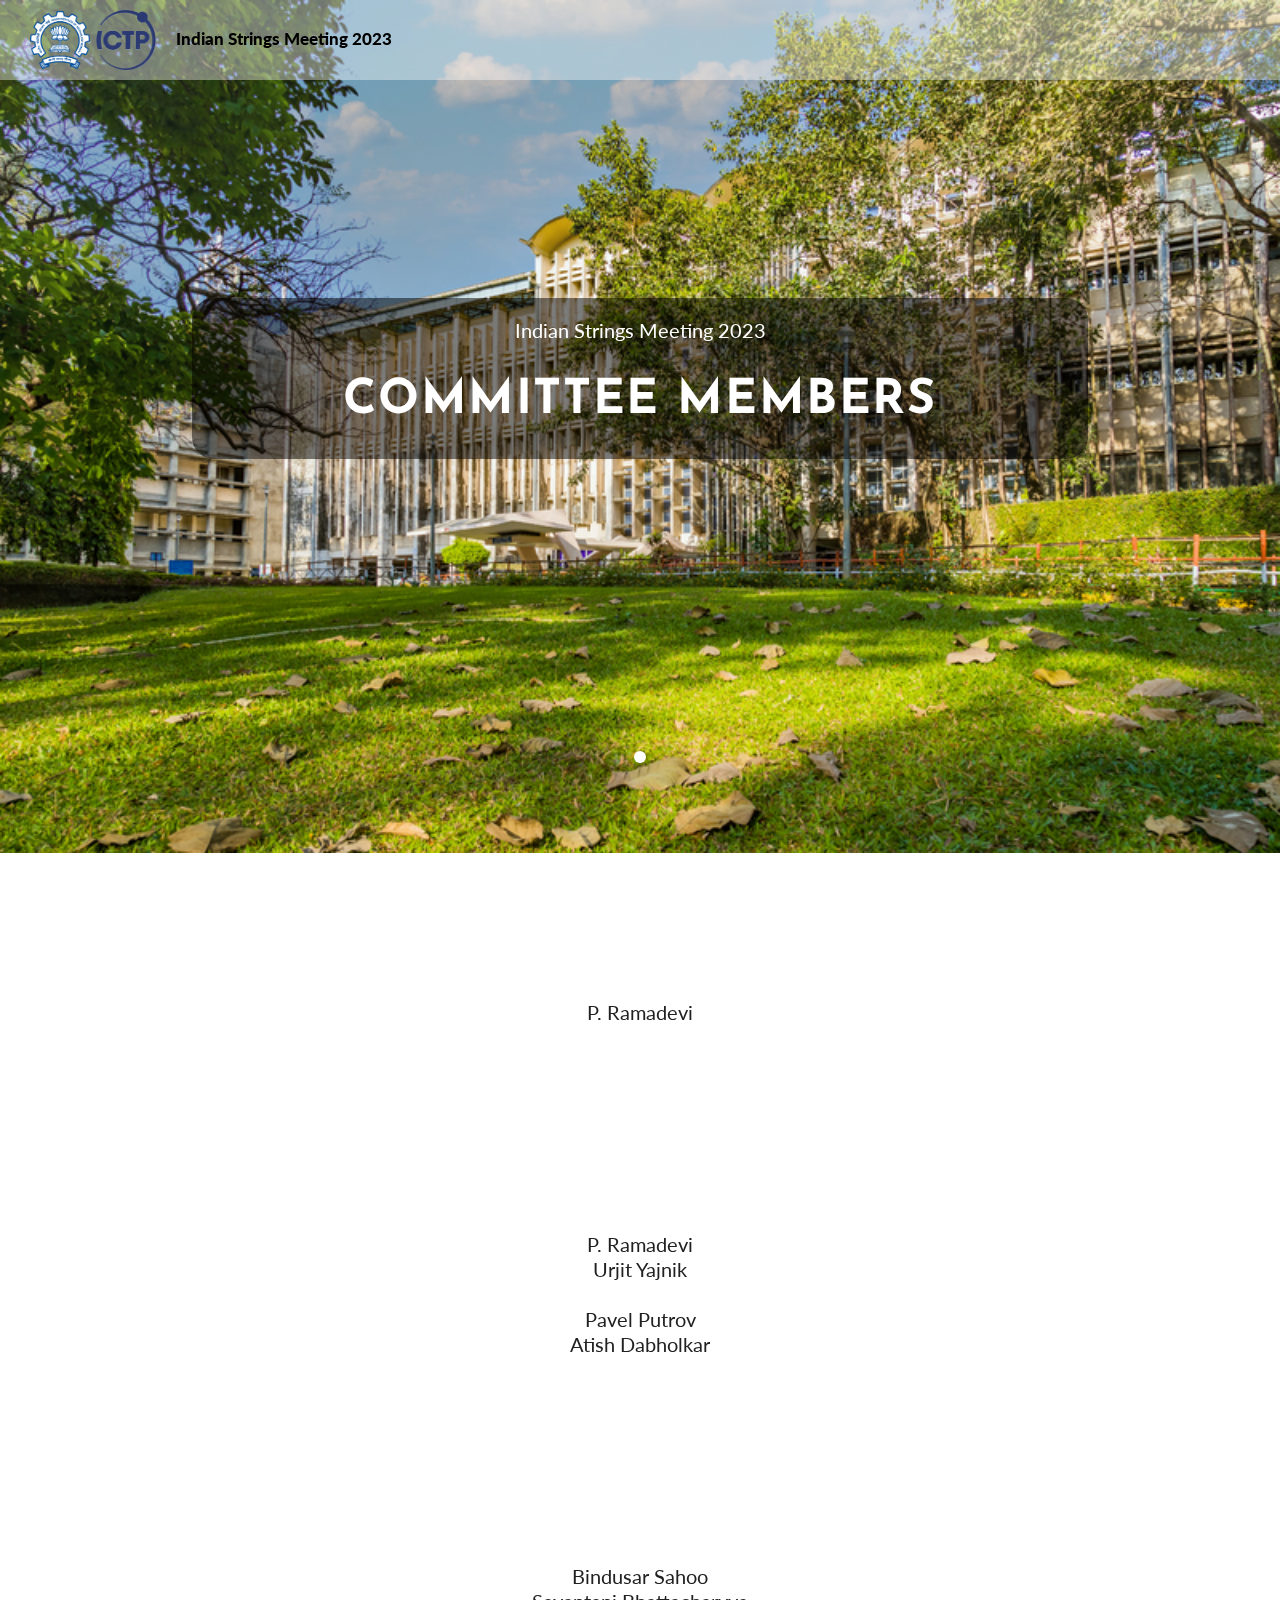
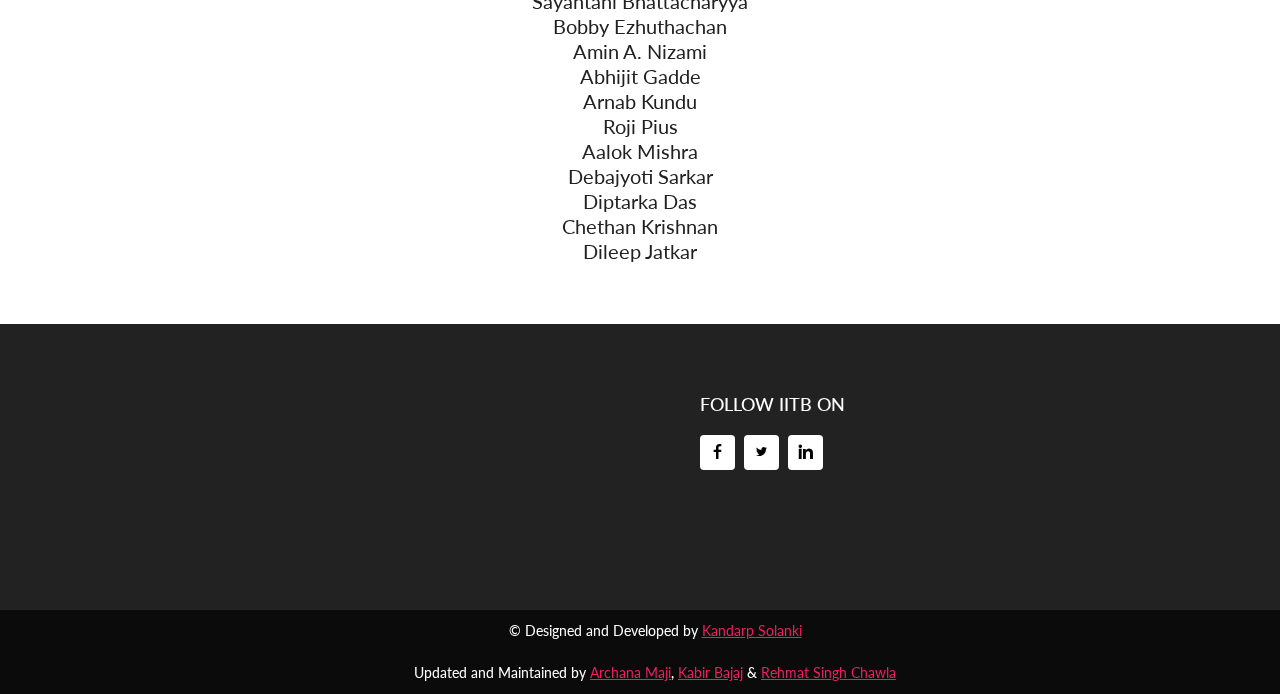
<file: committee.html>
<!DOCTYPE html>
<html lang="en">
  <head>
    <!-- Required meta tags -->
    <meta charset="utf-8">
    <meta name="viewport" content="width=device-width, initial-scale=1, shrink-to-fit=no">

    <title>Committee Members - ISM 2023</title>


    <link rel="shortcut icon" href="./assets/iitblogo.ico" type="image/x-icon">

    <!-- Bootstrap CSS -->
    <link rel="stylesheet" type="text/css" href="assets/css/bootstrap.min.css" >
    <!-- Icon -->
    <link rel="stylesheet" type="text/css" href="assets/fonts/line-icons.css">
    <!-- Slicknav -->
    <link rel="stylesheet" type="text/css" href="assets/css/slicknav.css">
    <!-- Nivo Lightbox -->
    <link rel="stylesheet" type="text/css" href="assets/css/nivo-lightbox.css" >
    <!-- Animate -->
    <link rel="stylesheet" type="text/css" href="assets/css/animate.css">
    <!-- Main Style -->
    <link rel="stylesheet" type="text/css" href="assets/css/main.css">
    <!-- Responsive Style -->
    <link rel="stylesheet" type="text/css" href="assets/css/responsive.css">

  </head>
  <body>

    <!-- Header Area wrapper Starts -->
    <header id="header-wrap">
      <!-- Navbar Start -->
      <nav class="navbar navbar-expand-lg fixed-top scrolling-navbar">
        <div class="container">
          <!-- Brand and toggle get grouped for better mobile display -->
          <div class="navbar-header">
            <button class="navbar-toggler" type="button" data-toggle="collapse" data-target="#main-navbar" aria-controls="main-navbar" aria-expanded="false" aria-label="Toggle navigation">
              <span class="navbar-toggler-icon"></span>
              <span class="icon-menu"></span>
              <span class="icon-menu"></span>
              <span class="icon-menu"></span>
            </button>
            <a href="index.html" class="navbar-brand"><img src="assets/img/iitblogo.png" style="width: 60px; margin: 10px -10px;" alt=""></a><a href="index.html" class="navbar-brand"><img src="assets/img/ictp.png" style="width: 60px; margin: 10px 0px;" alt=""></a> <span style="color:black; font-weight: 1000; font-size: 17px;">Indian Strings Meeting 2023</span>
          </div>
          <!-- <div class="collapse navbar-collapse" id="main-navbar">
            <ul class="navbar-nav mr-auto w-100 justify-content-end">
              <li class="nav-item active">
                <a class="nav-link" href="#header-wrap">
                  Home
                </a>
              </li>
              <li class="nav-item">
                <a class="nav-link" href="#about">
                  Talks
                </a>
              </li>
              <li class="nav-item">
                <a class="nav-link" href="#schedules">
                  Organising Committee
                </a>
              </li>
              <li class="nav-item">
                <a class="nav-link" href="#team">
                  Participants
                </a>
              </li>
              <li class="nav-item">
                <a class="nav-link" href="gallery.html">
                  Schedule
                </a>
              </li>
              <li class="nav-item">
                <a class="nav-link" href="#faq">
                  Registration
                </a>
              </li>
              <li class="nav-item">
                <a class="nav-link" href="#sponsors">
                  How to Reach?
                </a>
              </li>
            </ul>
          </div>
        </div> -->

        <!-- Mobile Menu Start -->
        <ul class="mobile-menu">
          <li>
            <a class="page-scrool" href="#header-wrap">Home</a>
          </li>
          <li>
            <a class="page-scrool" href="#about">About</a>
          </li>
          <li>
             <a class="page-scroll" href="#schedules">Schedules</a>
          </li>
          <li>
            <a class="page-scroll" href="#team">Speakers</a>
          </li>
          <li>
            <a class="page-scroll" href="gallery.html">Gallery</a>
          </li>
          <li>
            <a class="page-scroll" href="#faq">Faq</a>
          </li>
          <li>
            <a class="page-scroll" href="#sponsors">Sponsors</a>
          </li>
          <li>
            <a class="page-scroll" href="#pricing">pricing</a>
          </li>
          <li>
            <a class="page-scroll" href="#google-map-area">Contact</a>
          </li>
        </ul>
        <!-- Mobile Menu End -->

      </nav>
      <!-- Navbar End -->

      <!-- Main Carousel Section Start -->
      <div id="main-slide" class="carousel slide" data-ride="carousel">
        <ol class="carousel-indicators">
          <li data-target="#main-slide" data-slide-to="0" class="active"></li>
          <!-- <li data-target="#main-slide" data-slide-to="1"></li> -->
          <!-- <li data-target="#main-slide" data-slide-to="2"></li> -->
        </ol>
        <div class="carousel-inner">
          <div class="carousel-item active">
            <img class="d-block w-100" src="assets/img/background/bg-main.jpeg" alt="First slide">
            <div class="carousel-caption d-md-block" style="background: rgba(0,0,0,0.5);
            height: fit-content;
            border-radius: 22px;">
              <p class="fadeInUp wow" data-wow-delay=".6s">Indian Strings Meeting 2023
                </p>
              <h1 class="wow fadeInDown heading" data-wow-delay=".4s">
                Committee Members
                </h1>
                
              <!-- <a href="#" class="fadeInLeft wow btn btn-common btn-lg" data-wow-delay=".6s">Register</a>
              <a href="#" class="fadeInRight wow btn btn-border btn-lg" data-wow-delay=".6s">Explore More</a> -->
            </div>
          </div>
          <!-- <div class="carousel-item">
            <img class="d-block w-100" src="assets/img/slider/slide2.jpg" alt="Second slide">
            <div class="carousel-caption d-md-block">
              <p class="fadeInUp wow" data-wow-delay=".6s">Indian Strings Meeting 2023</p>
              <h1 class="wow bounceIn heading" data-wow-delay=".7s">XX Speakers from across the country</h1>
              <a href="#" class="fadeInUp wow btn btn-common btn-lg" data-wow-delay=".8s" style="color: black;">Explore</a>            </div>
          </div> -->
          <!-- <div class="carousel-item">
            <img class="d-block w-100" src="assets/img/slider/slide3.jpeg" alt="Third slide">
            <div class="carousel-caption d-md-block">
              <p class="fadeInUp wow" data-wow-delay=".6s" style="color: black;">Biennial International Conference of String theorists</p>
              <h1 class="wow fadeInUp heading" data-wow-delay=".6s" style="color: black;">Book Your Seat Now!</h1>
              <a href="#" class="fadeInUp wow btn btn-common btn-lg" data-wow-delay=".8s" style="color: black;">Explore</a>
            </div>
          </div> -->
        </div>
        <!-- <a class="carousel-control-prev" href="#main-slide" role="button" data-slide="prev">
          <span class="carousel-control" aria-hidden="true"><i class="lni-chevron-left"></i></span>
          <span class="sr-only">Previous</span>
        </a>
        <a class="carousel-control-next" href="#main-slide" role="button" data-slide="next">
          <span class="carousel-control" aria-hidden="true"><i class="lni-chevron-right"></i></span>
          <span class="sr-only">Next</span>
        </a> -->
      </div>
      <!-- Main Carousel Section End -->

    </header>
    <!-- Header Area wrapper End -->
    

    <section id="about" class="section-padding">
      <div class="container">
        <div class="row">
          <div class="col-12">
            <div class="section-title-header text-center">
              <h1 class="section-title wow fadeInUp" data-wow-delay="0.2s">Conveners</h1>
              <!-- <p class="wow fadeInDown" data-wow-delay="0.2s">Biennial International Conference of String theorists</p> -->
            </div>
          </div>
        </div>
      </div>
      <ul style="text-align: center; font-size: 20px;">
        <li>P. Ramadevi</li>
      </ul>
      </section>



    <!-- About Section Start -->


      <section id="about" class="section-padding">
        <div class="container">
          <div class="row">
            <div class="col-12">
              <div class="section-title-header text-center">
                <h1 class="section-title wow fadeInUp" data-wow-delay="0.2s">Local Organising Committee - Members</h1>
                <!-- <p class="wow fadeInDown" data-wow-delay="0.2s">Biennial International Conference of String theorists</p> -->
              </div>
            </div>
          </div>
        </div>
        <ul style="text-align: center; font-size: 20px;">
          <li>
            P. Ramadevi</li>
          <li>Urjit Yajnik</li>
          <li></li><br>
          <li>Pavel Putrov</li>
          <li>Atish Dabholkar</li>
        </ul>
        </section>

    

    <section id="about" class="section-padding">
      <div class="container">
        <div class="row">
          <div class="col-12">
            <div class="section-title-header text-center">
              <h1 class="section-title wow fadeInUp" data-wow-delay="0.2s">National Organising Committee - Members</h1>
              <!-- <p class="wow fadeInDown" data-wow-delay="0.2s">Biennial International Conference of String theorists</p> -->
            </div>
          </div>
        </div>
      </div>
      <ul style="text-align: center; font-size: 20px;">
        <li>Bindusar Sahoo</li>
        <li>Sayantani Bhattacharyya</li>
        <li>Bobby Ezhuthachan</li>
        <li>Amin  A. Nizami</li>
        <li>Abhijit Gadde</li>
        <li>Arnab Kundu</li>
        <li>Roji Pius</li>
        <li>Aalok Mishra</li>
        <li>Debajyoti Sarkar</li>
        <li>Diptarka Das</li>
        <li>Chethan Krishnan</li>
        <li>Dileep Jatkar</li>
      </ul>
      </section>

      <!-- <section id="about" class="section-padding">
        <div class="container">
          <div class="row">
            <div class="col-12">
              <div class="section-title-header text-center">
                <h1 class="section-title wow fadeInUp" data-wow-delay="0.2s">International Advisory Committee</h1>
                 <p class="wow fadeInDown" data-wow-delay="0.2s">Biennial International Conference of String theorists</p>
              </div>
            </div>
          </div>
        </div>
        <ul style="text-align: center; font-size: 20px;">
          <li><b>Pavel Putrov</b>, <i>ICTP</i></li>
          <li>Atish Dabholkar, <i>ICTP</i></li>
          <li>Dileep Jatkar, <i>Harish Chandra Institute</i></li>
          <li>Suresh Govindarajan, <i>IIT Madras</i></li>
        </ul>
        </section> -->
          

    <!-- Map Section Start -->
    <section id="google-map-area">
      <div class="container-fluid">
        <div class="row">
        </div>
      </div>
    </section>
    <!-- Map Section End -->

    <!-- Footer Section Start -->
    <footer class="footer-area section-padding">
      <div class="container">
        <div class="row">
          <div class="col-md-6 col-lg-3 col-sm-6 col-xs-12 wow fadeInUp" data-wow-delay="0.2s">
            <h3><img src="assets/img/iitblogo.png" alt="" style="width:80px; float: left;"></h3>
            <h3><img src="assets/img/ictp2.png" alt="" style="width:80px; margin-top: -10px; margin-left: 10px;"></h3>
            <p>
                Indian Institute of Technology Bombay, <br> Powai, Maharashtra - 400076 <a href="mailto:ism2023@phy.iitb.ac.in">ism2023@phy.iitb.ac.in</a>
            </p>
          </div>
          <div class="col-md-6 col-lg-3 col-sm-6 col-xs-12 wow fadeInUp" data-wow-delay="0.4s">
            <h3>QUICK LINKS</h3>
            <ul>
              <li><a href="./index.html#about">About Conference</a></li>
              <li><a href="./index.html#speakers">Our Speakers</a></li>
              <li><a href="./index.html#schedules">Event Schedule</a></li>
              <li><a href="./gallery.html">Event Photo Gallery</a></li>
            </ul>
          </div>
          <!-- <div class="col-md-6 col-lg-3 col-sm-6 col-xs-12 wow fadeInUp" data-wow-delay="0.6s">
            <h3>RECENT POSTS</h3>
            <ul class="image-list">
              <li>
                <figure class="overlay">
                  <img class="img-fluid" src="assets/img/art/a1.jpg" alt="">
                </figure>
                <div class="post-content">
                  <h6 class="post-title"> <a href="blog-single.html">Lorem ipsm dolor sumit.</a> </h6>
                  <div class="meta"><span class="date">October 12, 2018</span></div>
                </div>
              </li>
              <li>
                <figure class="overlay">
                  <img class="img-fluid" src="assets/img/art/a2.jpg" alt="">
                </figure>
                <div class="post-content">
                  <h6 class="post-title"><a href="blog-single.html">Lorem ipsm dolor sumit.</a></h6>
                  <div class="meta"><span class="date">October 12, 2018</span></div>
                </div>
              </li>
            </ul>
          </div> -->
          <!-- <div class="col-md-6 col-lg-3 col-sm-6 col-xs-12 wow fadeInUp" data-wow-delay="0.8s">
            <h3>SUBSCRIBE US</h3>
            <div class="widget">
              <div class="newsletter-wrapper">
                <form method="post" id="subscribe-form" name="subscribe-form" class="validate">
                  <div class="form-group is-empty">
                    <input type="email" value="" name="Email" class="form-control" id="EMAIL" placeholder="Your email" required="">
                    <button type="submit" name="subscribe" id="subscribes" class="btn btn-common sub-btn"><i class="lni-pointer"></i></button>
                    <div class="clearfix"></div>
                  </div>
                </form>
              </div>
            </div> -->
            <!-- /.widget -->
            <div class="widget">
              <h5 class="widget-title">FOLLOW IITB ON</h5>
              <ul class="footer-social">
                <li><a class="facebook" href="https://www.facebook.com/iitbombay/"><i class="lni-facebook-filled"></i></a></li>
                <li><a class="twitter" href="https://twitter.com/iitbombay"><i class="lni-twitter-filled"></i></a></li>
                <li><a class="linkedin" href="https://www.linkedin.com/school/indian-institute-of-technology-bombay/"><i class="lni-linkedin-filled"></i></a></li>
              </ul>
            </div>
          </div>
        </div>
      </div>
    </footer>
    <!-- Footer Section End -->

    <div id="copyright">
      <div class="container">
        <div class="row">
          <div class="col-md-12">
            <div class="site-info">
              <p>© Designed and Developed by <a href="http://homepages.iitb.ac.in/~kandarp.solanki" target="_blank" style="color: #E91E63; text-decoration: underline;">Kandarp Solanki</a><br>
              Updated and Maintained by <a href="https://inspirehep.net/authors/2546942?ui-citation-summary=true" target="_blank" style="color: #E91E63; text-decoration: underline;">Archana Maji</a>, <a href="https://kabir200310.wixsite.com/kabir-physics3208" target="_blank" style="color: #E91E63; text-decoration: underline;">Kabir Bajaj</a> & <a href="https://rehmatschawla.github.io" target="_blank" style="color: #E91E63; text-decoration: underline;">Rehmat Singh Chawla</a></p>
            </div>      
          </div>
        </div>
      </div>
    </div>

    <!-- Go to Top Link -->
    <a href="#" class="back-to-top">
    	<i class="lni-chevron-up"></i>
    </a>

    <div id="preloader">
      <div class="sk-circle">
        <div class="sk-circle1 sk-child"></div>
        <div class="sk-circle2 sk-child"></div>
        <div class="sk-circle3 sk-child"></div>
        <div class="sk-circle4 sk-child"></div>
        <div class="sk-circle5 sk-child"></div>
        <div class="sk-circle6 sk-child"></div>
        <div class="sk-circle7 sk-child"></div>
        <div class="sk-circle8 sk-child"></div>
        <div class="sk-circle9 sk-child"></div>
        <div class="sk-circle10 sk-child"></div>
        <div class="sk-circle11 sk-child"></div>
        <div class="sk-circle12 sk-child"></div>
      </div>
    </div>

    <!-- jQuery first, then Popper.js, then Bootstrap JS -->
    <script src="assets/js/jquery-min.js"></script>
    <script src="assets/js/popper.min.js"></script>
    <script src="assets/js/bootstrap.min.js"></script>
    <script src="assets/js/jquery.countdown.min.js"></script>
    <script src="assets/js/jquery.nav.js"></script>
    <script src="assets/js/jquery.easing.min.js"></script>
    <script src="assets/js/wow.js"></script>
    <script src="assets/js/jquery.slicknav.js"></script>
    <script src="assets/js/nivo-lightbox.js"></script>
    <script src="assets/js/main.js"></script>
  </body>
</html>
</file>
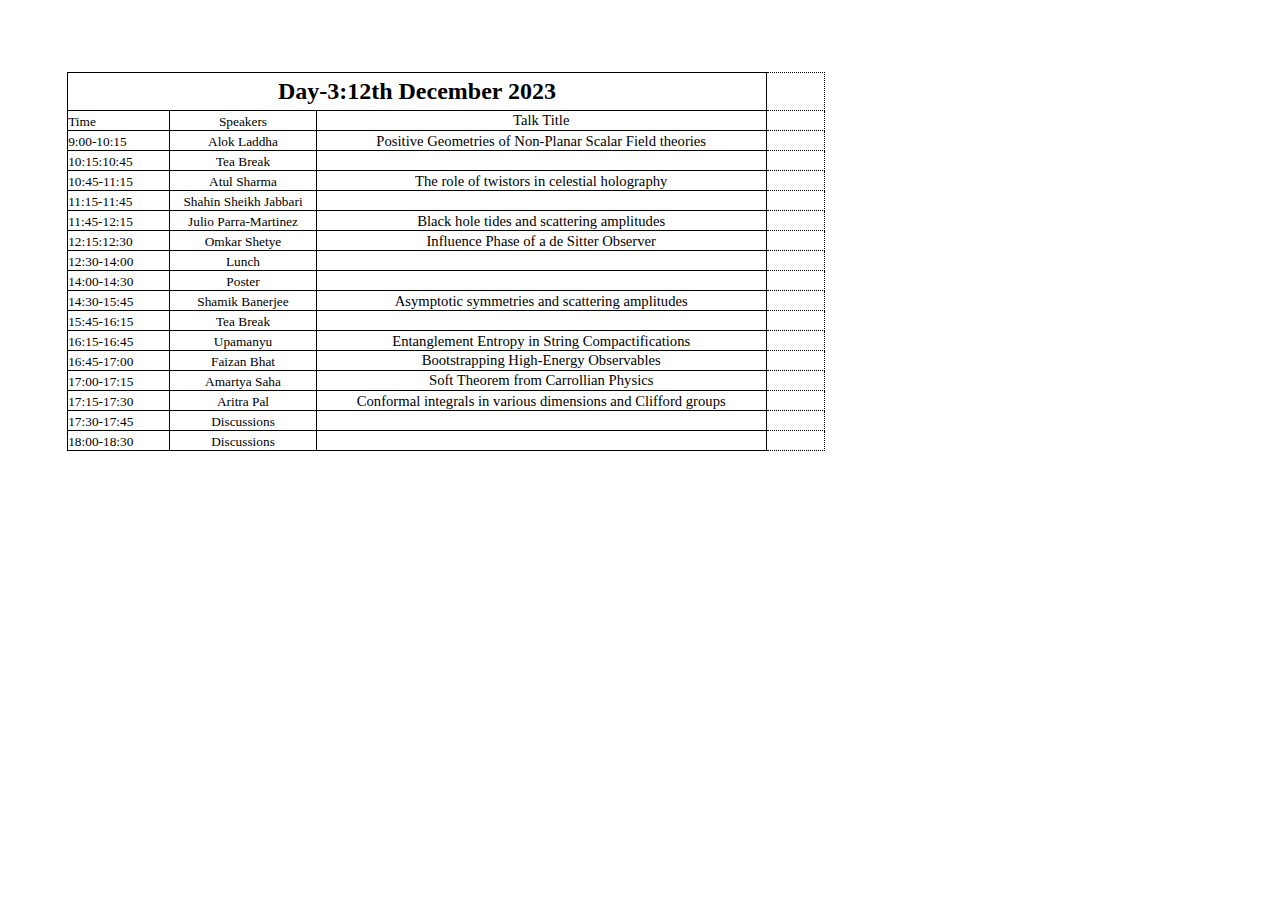
<file: Day3-Schedule.html>
<!DOCTYPE html PUBLIC "-//W3C//DTD HTML 4.01//EN" "http://www.w3.org/TR/html4/strict.dtd">
<html>
  <head>
      <meta http-equiv="Content-Type" content="text/html; charset=utf-8">
      <meta name="generator" content="PhpSpreadsheet, https://github.com/PHPOffice/PhpSpreadsheet">
      <meta name="author" content="Admin" />
      <meta name="company" content="Microsoft Corporation" />
    <style type="text/css">
      html { font-family:Calibri, Arial, Helvetica, sans-serif; font-size:11pt; background-color:white }
      a.comment-indicator:hover + div.comment { background:#ffd; position:absolute; display:block; border:1px solid black; padding:0.5em }
      a.comment-indicator { background:red; display:inline-block; border:1px solid black; width:0.5em; height:0.5em }
      div.comment { display:none }
      table { border-collapse:collapse; page-break-after:always }
      .gridlines td { border:1px dotted black }
      .gridlines th { border:1px dotted black }
      .b { text-align:center }
      .e { text-align:center }
      .f { text-align:right }
      .inlineStr { text-align:left }
      .n { text-align:right }
      .s { text-align:left }
      td.style0 { vertical-align:bottom; border-bottom:none #000000; border-top:none #000000; border-left:none #000000; border-right:none #000000; color:#000000; font-family:'Calibri'; font-size:11pt; background-color:white }
      th.style0 { vertical-align:bottom; border-bottom:none #000000; border-top:none #000000; border-left:none #000000; border-right:none #000000; color:#000000; font-family:'Calibri'; font-size:11pt; background-color:white }
      td.style1 { vertical-align:bottom; border-bottom:1px solid #000000 !important; border-top:1px solid #000000 !important; border-left:1px solid #000000 !important; border-right:1px solid #000000 !important; color:#000000; font-family:'Calibri'; font-size:10pt; background-color:#FFFFFF }
      th.style1 { vertical-align:bottom; border-bottom:1px solid #000000 !important; border-top:1px solid #000000 !important; border-left:1px solid #000000 !important; border-right:1px solid #000000 !important; color:#000000; font-family:'Calibri'; font-size:10pt; background-color:#FFFFFF }
      td.style2 { vertical-align:bottom; text-align:center; border-bottom:1px solid #000000 !important; border-top:1px solid #000000 !important; border-left:1px solid #000000 !important; border-right:1px solid #000000 !important; color:#000000; font-family:'Calibri'; font-size:11pt; background-color:white }
      th.style2 { vertical-align:bottom; text-align:center; border-bottom:1px solid #000000 !important; border-top:1px solid #000000 !important; border-left:1px solid #000000 !important; border-right:1px solid #000000 !important; color:#000000; font-family:'Calibri'; font-size:11pt; background-color:white }
      td.style3 { vertical-align:bottom; border-bottom:none #000000; border-top:none #000000; border-left:none #000000; border-right:none #000000; color:#000000; font-family:'Calibri'; font-size:11pt; background-color:white }
      th.style3 { vertical-align:bottom; border-bottom:none #000000; border-top:none #000000; border-left:none #000000; border-right:none #000000; color:#000000; font-family:'Calibri'; font-size:11pt; background-color:white }
      td.style4 { vertical-align:middle; text-align:center; border-bottom:1px solid #000000 !important; border-top:1px solid #000000 !important; border-left:1px solid #000000 !important; border-right:1px solid #000000 !important; color:#000000; font-family:'Calibri'; font-size:11pt; background-color:white }
      th.style4 { vertical-align:middle; text-align:center; border-bottom:1px solid #000000 !important; border-top:1px solid #000000 !important; border-left:1px solid #000000 !important; border-right:1px solid #000000 !important; color:#000000; font-family:'Calibri'; font-size:11pt; background-color:white }
      td.style5 { vertical-align:bottom; border-bottom:1px solid #000000 !important; border-top:1px solid #000000 !important; border-left:1px solid #000000 !important; border-right:1px solid #000000 !important; color:#000000; font-family:'Calibri'; font-size:11pt; background-color:white }
      th.style5 { vertical-align:bottom; border-bottom:1px solid #000000 !important; border-top:1px solid #000000 !important; border-left:1px solid #000000 !important; border-right:1px solid #000000 !important; color:#000000; font-family:'Calibri'; font-size:11pt; background-color:white }
      td.style6 { vertical-align:bottom; text-align:center; border-bottom:none #000000; border-top:1px solid #000000 !important; border-left:1px solid #000000 !important; border-right:1px solid #000000 !important; color:#000000; font-family:'Calibri'; font-size:11pt; background-color:white }
      th.style6 { vertical-align:bottom; text-align:center; border-bottom:none #000000; border-top:1px solid #000000 !important; border-left:1px solid #000000 !important; border-right:1px solid #000000 !important; color:#000000; font-family:'Calibri'; font-size:11pt; background-color:white }
      td.style7 { vertical-align:middle; text-align:center; border-bottom:1px solid #000000 !important; border-top:1px solid #000000 !important; border-left:1px solid #000000 !important; border-right:none #000000; font-weight:bold; color:#000000; font-family:'Calibri'; font-size:18pt; background-color:white }
      th.style7 { vertical-align:middle; text-align:center; border-bottom:1px solid #000000 !important; border-top:1px solid #000000 !important; border-left:1px solid #000000 !important; border-right:none #000000; font-weight:bold; color:#000000; font-family:'Calibri'; font-size:18pt; background-color:white }
      td.style8 { vertical-align:middle; text-align:center; border-bottom:1px solid #000000 !important; border-top:1px solid #000000 !important; border-left:none #000000; border-right:none #000000; font-weight:bold; color:#000000; font-family:'Calibri'; font-size:18pt; background-color:white }
      th.style8 { vertical-align:middle; text-align:center; border-bottom:1px solid #000000 !important; border-top:1px solid #000000 !important; border-left:none #000000; border-right:none #000000; font-weight:bold; color:#000000; font-family:'Calibri'; font-size:18pt; background-color:white }
      td.style9 { vertical-align:middle; text-align:center; border-bottom:1px solid #000000 !important; border-top:1px solid #000000 !important; border-left:none #000000; border-right:1px solid #000000 !important; font-weight:bold; color:#000000; font-family:'Calibri'; font-size:18pt; background-color:white }
      th.style9 { vertical-align:middle; text-align:center; border-bottom:1px solid #000000 !important; border-top:1px solid #000000 !important; border-left:none #000000; border-right:1px solid #000000 !important; font-weight:bold; color:#000000; font-family:'Calibri'; font-size:18pt; background-color:white }
      td.style10 { vertical-align:bottom; text-align:center; border-bottom:1px solid #000000 !important; border-top:none #000000; border-left:1px solid #000000 !important; border-right:1px solid #000000 !important; color:#000000; font-family:'Calibri'; font-size:10pt; background-color:#FFFFFF }
      th.style10 { vertical-align:bottom; text-align:center; border-bottom:1px solid #000000 !important; border-top:none #000000; border-left:1px solid #000000 !important; border-right:1px solid #000000 !important; color:#000000; font-family:'Calibri'; font-size:10pt; background-color:#FFFFFF }
      td.style11 { vertical-align:bottom; text-align:center; border-bottom:1px solid #000000 !important; border-top:1px solid #000000 !important; border-left:1px solid #000000 !important; border-right:none #000000; color:#000000; font-family:'Calibri'; font-size:10pt; background-color:#FFFFFF }
      th.style11 { vertical-align:bottom; text-align:center; border-bottom:1px solid #000000 !important; border-top:1px solid #000000 !important; border-left:1px solid #000000 !important; border-right:none #000000; color:#000000; font-family:'Calibri'; font-size:10pt; background-color:#FFFFFF }
      td.style12 { vertical-align:bottom; text-align:center; border-bottom:1px solid #000000 !important; border-top:1px solid #000000 !important; border-left:1px solid #000000 !important; border-right:1px solid #000000 !important; color:#000000; font-family:'Calibri'; font-size:10pt; background-color:#FFFFFF }
      th.style12 { vertical-align:bottom; text-align:center; border-bottom:1px solid #000000 !important; border-top:1px solid #000000 !important; border-left:1px solid #000000 !important; border-right:1px solid #000000 !important; color:#000000; font-family:'Calibri'; font-size:10pt; background-color:#FFFFFF }
      td.style13 { vertical-align:bottom; text-align:center; border-bottom:1px solid #000000 !important; border-top:1px solid #000000 !important; border-left:1px solid #000000 !important; border-right:1px solid #000000 !important; color:#000000; font-family:'Calibri (Body)'; font-size:10pt; background-color:#FFFFFF }
      th.style13 { vertical-align:bottom; text-align:center; border-bottom:1px solid #000000 !important; border-top:1px solid #000000 !important; border-left:1px solid #000000 !important; border-right:1px solid #000000 !important; color:#000000; font-family:'Calibri (Body)'; font-size:10pt; background-color:#FFFFFF }
      td.style14 { vertical-align:bottom; text-align:center; border-bottom:1px solid #000000 !important; border-top:none #000000; border-left:1px solid #000000 !important; border-right:1px solid #000000 !important; color:#000000; font-family:'Calibri'; font-size:11pt; background-color:white }
      th.style14 { vertical-align:bottom; text-align:center; border-bottom:1px solid #000000 !important; border-top:none #000000; border-left:1px solid #000000 !important; border-right:1px solid #000000 !important; color:#000000; font-family:'Calibri'; font-size:11pt; background-color:white }
      table.sheet0 col.col0 { width:76.58888801pt }
      table.sheet0 col.col1 { width:109.79999874pt }
      table.sheet0 col.col2 { width:337.53332946pt }
      table.sheet0 col.col3 { width:43.37777728pt }
      table.sheet0 tr { height:15pt }
      table.sheet0 tr.row0 { height:28.5pt }
    </style>
  </head>

  <body>
<style>
@page { margin-left: 0.7in; margin-right: 0.7in; margin-top: 0.75in; margin-bottom: 0.75in; }
body { margin-left: 0.7in; margin-right: 0.7in; margin-top: 0.75in; margin-bottom: 0.75in; }
</style>
    <table border="0" cellpadding="0" cellspacing="0" id="sheet0" class="sheet0 gridlines">
        <col class="col0">
        <col class="col1">
        <col class="col2">
        <col class="col3">
        <tbody>
          <tr class="row0">
            <td class="column0 style7 s style9" colspan="3">Day-3:12th December 2023</td>
            <td class="column3">&nbsp;</td>
          </tr>
          <tr class="row1">
            <td class="column0 style1 s">Time</td>
            <td class="column1 style10 s">Speakers</td>
            <td class="column2 style4 s">Talk Title</td>
            <td class="column3">&nbsp;</td>
          </tr>
          <tr class="row2">
            <td class="column0 style1 s">9:00-10:15</td>
            <td class="column1 style11 s">Alok Laddha</td>
            <td class="column2 style2 s">Positive Geometries of Non-Planar Scalar Field theories</td>
            <td class="column3">&nbsp;</td>
          </tr>
          <tr class="row3">
            <td class="column0 style1 s">10:15:10:45</td>
            <td class="column1 style11 s">Tea Break</td>
            <td class="column2 style5 null"></td>
            <td class="column3">&nbsp;</td>
          </tr>
          <tr class="row4">
            <td class="column0 style1 s">10:45-11:15</td>
            <td class="column1 style11 s">Atul Sharma</td>
            <td class="column2 style2 s">The role of twistors in celestial holography</td>
            <td class="column3">&nbsp;</td>
          </tr>
          <tr class="row5">
            <td class="column0 style1 s">11:15-11:45</td>
            <td class="column1 style12 s">Shahin  Sheikh Jabbari</td>
            <td class="column2 style2 null"></td>
            <td class="column3">&nbsp;</td>
          </tr>
          <tr class="row6">
            <td class="column0 style1 s">11:45-12:15</td>
            <td class="column1 style12 s">Julio Parra-Martinez</td>
            <td class="column2 style2 s">Black hole tides and scattering amplitudes</td>
            <td class="column3">&nbsp;</td>
          </tr>
          <tr class="row7">
            <td class="column0 style1 s">12:15:12:30</td>
            <td class="column1 style12 s">Omkar Shetye</td>
            <td class="column2 style2 s">Influence Phase of a de Sitter Observer</td>
            <td class="column3">&nbsp;</td>
          </tr>
          <tr class="row8">
            <td class="column0 style1 s">12:30-14:00</td>
            <td class="column1 style12 s">Lunch</td>
            <td class="column2 style5 null"></td>
            <td class="column3">&nbsp;</td>
          </tr>
          <tr class="row9">
            <td class="column0 style1 s">14:00-14:30 </td>
            <td class="column1 style12 s">Poster</td>
            <td class="column2 style2 null"></td>
            <td class="column3">&nbsp;</td>
          </tr>
          <tr class="row10">
            <td class="column0 style1 s">14:30-15:45</td>
            <td class="column1 style13 s">Shamik Banerjee</td>
            <td class="column2 style6 s">Asymptotic symmetries and scattering amplitudes</td>
            <td class="column3">&nbsp;</td>
          </tr>
          <tr class="row11">
            <td class="column0 style1 s">15:45-16:15</td>
            <td class="column1 style12 s">Tea Break</td>
            <td class="column2 style5 null"></td>
            <td class="column3">&nbsp;</td>
          </tr>
          <tr class="row12">
            <td class="column0 style1 s">16:15-16:45</td>
            <td class="column1 style12 s">Upamanyu</td>
            <td class="column2 style6 s">Entanglement Entropy in String Compactifications</td>
            <td class="column3">&nbsp;</td>
          </tr>
          <tr class="row13">
            <td class="column0 style1 s">16:45-17:00</td>
            <td class="column1 style11 s">Faizan Bhat</td>
            <td class="column2 style4 s">Bootstrapping High-Energy Observables</td>
            <td class="column3">&nbsp;</td>
          </tr>
          <tr class="row14">
            <td class="column0 style1 s">17:00-17:15</td>
            <td class="column1 style11 s">Amartya Saha</td>
            <td class="column2 style4 s">Soft Theorem from Carrollian Physics</td>
            <td class="column3">&nbsp;</td>
          </tr>
          <tr class="row15">
            <td class="column0 style1 s">17:15-17:30</td>
            <td class="column1 style12 s">Aritra Pal</td>
            <td class="column2 style14 s">Conformal integrals in various dimensions and Clifford groups</td>
            <td class="column3">&nbsp;</td>
          </tr>
          <tr class="row16">
            <td class="column0 style1 s">17:30-17:45</td>
            <td class="column1 style12 s">Discussions</td>
            <td class="column2 style2 null"></td>
            <td class="column3">&nbsp;</td>
          </tr>
          <tr class="row17">
            <td class="column0 style1 s">18:00-18:30</td>
            <td class="column1 style12 s">Discussions</td>
            <td class="column2 style5 null"></td>
            <td class="column3">&nbsp;</td>
          </tr>
        </tbody>
    </table>
  </body>
</html>
</file>
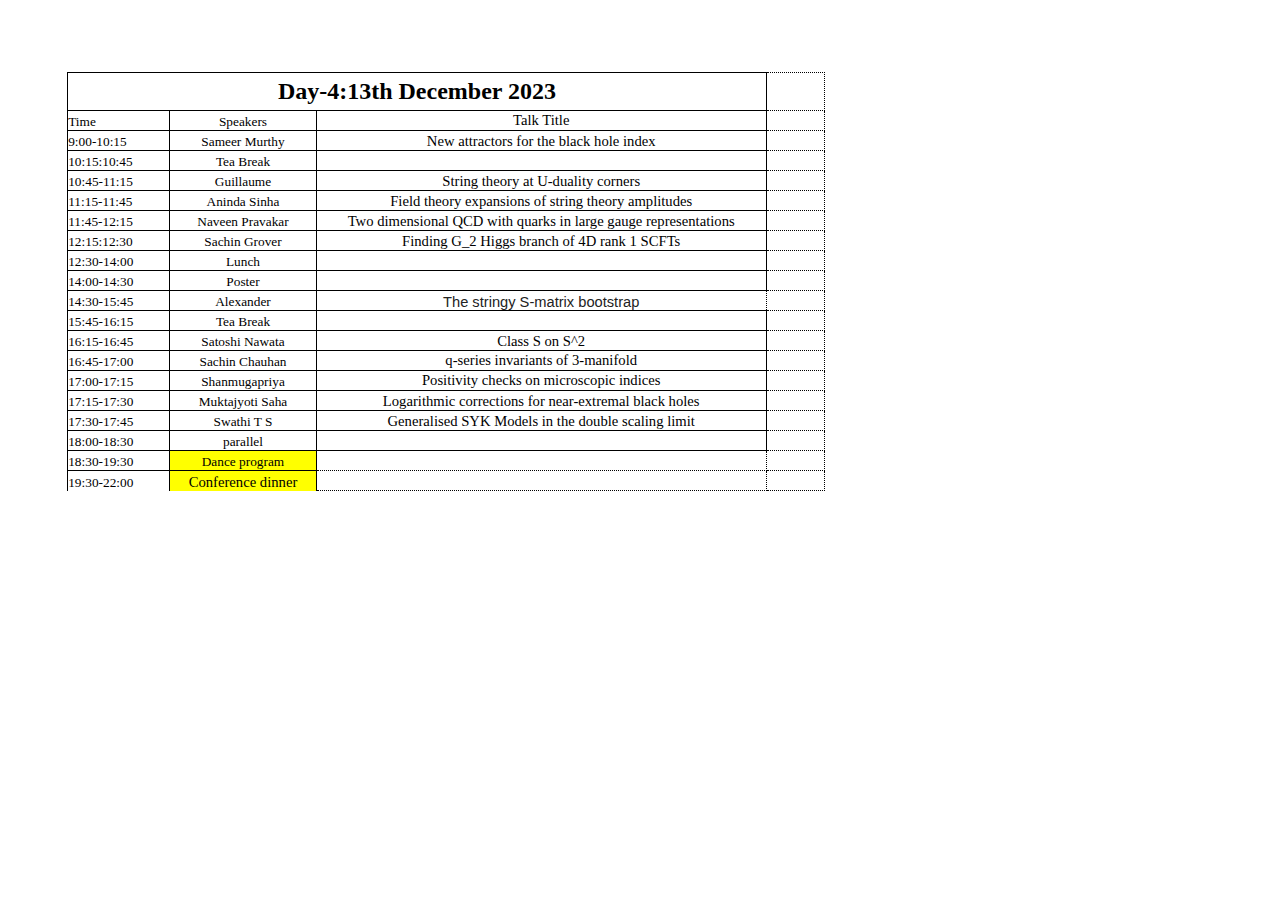
<file: Day4-Schedule.html>
<!DOCTYPE html PUBLIC "-//W3C//DTD HTML 4.01//EN" "http://www.w3.org/TR/html4/strict.dtd">
<html>
  <head>
      <meta http-equiv="Content-Type" content="text/html; charset=utf-8">
      <meta name="generator" content="PhpSpreadsheet, https://github.com/PHPOffice/PhpSpreadsheet">
      <meta name="author" content="Admin" />
      <meta name="company" content="Microsoft Corporation" />
    <style type="text/css">
      html { font-family:Calibri, Arial, Helvetica, sans-serif; font-size:11pt; background-color:white }
      a.comment-indicator:hover + div.comment { background:#ffd; position:absolute; display:block; border:1px solid black; padding:0.5em }
      a.comment-indicator { background:red; display:inline-block; border:1px solid black; width:0.5em; height:0.5em }
      div.comment { display:none }
      table { border-collapse:collapse; page-break-after:always }
      .gridlines td { border:1px dotted black }
      .gridlines th { border:1px dotted black }
      .b { text-align:center }
      .e { text-align:center }
      .f { text-align:right }
      .inlineStr { text-align:left }
      .n { text-align:right }
      .s { text-align:left }
      td.style0 { vertical-align:bottom; border-bottom:none #000000; border-top:none #000000; border-left:none #000000; border-right:none #000000; color:#000000; font-family:'Calibri'; font-size:11pt; background-color:white }
      th.style0 { vertical-align:bottom; border-bottom:none #000000; border-top:none #000000; border-left:none #000000; border-right:none #000000; color:#000000; font-family:'Calibri'; font-size:11pt; background-color:white }
      td.style1 { vertical-align:bottom; border-bottom:1px solid #000000 !important; border-top:1px solid #000000 !important; border-left:1px solid #000000 !important; border-right:1px solid #000000 !important; color:#000000; font-family:'Calibri'; font-size:10pt; background-color:#FFFFFF }
      th.style1 { vertical-align:bottom; border-bottom:1px solid #000000 !important; border-top:1px solid #000000 !important; border-left:1px solid #000000 !important; border-right:1px solid #000000 !important; color:#000000; font-family:'Calibri'; font-size:10pt; background-color:#FFFFFF }
      td.style2 { vertical-align:bottom; text-align:center; border-bottom:1px solid #000000 !important; border-top:1px solid #000000 !important; border-left:1px solid #000000 !important; border-right:1px solid #000000 !important; color:#000000; font-family:'Calibri'; font-size:11pt; background-color:white }
      th.style2 { vertical-align:bottom; text-align:center; border-bottom:1px solid #000000 !important; border-top:1px solid #000000 !important; border-left:1px solid #000000 !important; border-right:1px solid #000000 !important; color:#000000; font-family:'Calibri'; font-size:11pt; background-color:white }
      td.style3 { vertical-align:bottom; border-bottom:none #000000; border-top:none #000000; border-left:none #000000; border-right:none #000000; color:#000000; font-family:'Calibri'; font-size:11pt; background-color:white }
      th.style3 { vertical-align:bottom; border-bottom:none #000000; border-top:none #000000; border-left:none #000000; border-right:none #000000; color:#000000; font-family:'Calibri'; font-size:11pt; background-color:white }
      td.style4 { vertical-align:middle; text-align:center; border-bottom:1px solid #000000 !important; border-top:1px solid #000000 !important; border-left:1px solid #000000 !important; border-right:1px solid #000000 !important; color:#000000; font-family:'Calibri'; font-size:11pt; background-color:white }
      th.style4 { vertical-align:middle; text-align:center; border-bottom:1px solid #000000 !important; border-top:1px solid #000000 !important; border-left:1px solid #000000 !important; border-right:1px solid #000000 !important; color:#000000; font-family:'Calibri'; font-size:11pt; background-color:white }
      td.style5 { vertical-align:bottom; border-bottom:1px solid #000000 !important; border-top:1px solid #000000 !important; border-left:1px solid #000000 !important; border-right:1px solid #000000 !important; color:#000000; font-family:'Calibri'; font-size:11pt; background-color:white }
      th.style5 { vertical-align:bottom; border-bottom:1px solid #000000 !important; border-top:1px solid #000000 !important; border-left:1px solid #000000 !important; border-right:1px solid #000000 !important; color:#000000; font-family:'Calibri'; font-size:11pt; background-color:white }
      td.style6 { vertical-align:bottom; text-align:center; border-bottom:none #000000; border-top:1px solid #000000 !important; border-left:1px solid #000000 !important; border-right:1px solid #000000 !important; color:#000000; font-family:'Calibri'; font-size:11pt; background-color:white }
      th.style6 { vertical-align:bottom; text-align:center; border-bottom:none #000000; border-top:1px solid #000000 !important; border-left:1px solid #000000 !important; border-right:1px solid #000000 !important; color:#000000; font-family:'Calibri'; font-size:11pt; background-color:white }
      td.style7 { vertical-align:bottom; text-align:center; border-bottom:1px solid #000000 !important; border-top:none #000000; border-left:1px solid #000000 !important; border-right:1px solid #000000 !important; color:#000000; font-family:'Calibri'; font-size:11pt; background-color:white }
      th.style7 { vertical-align:bottom; text-align:center; border-bottom:1px solid #000000 !important; border-top:none #000000; border-left:1px solid #000000 !important; border-right:1px solid #000000 !important; color:#000000; font-family:'Calibri'; font-size:11pt; background-color:white }
      td.style8 { vertical-align:middle; text-align:center; border-bottom:1px solid #000000 !important; border-top:1px solid #000000 !important; border-left:1px solid #000000 !important; border-right:none #000000; font-weight:bold; color:#000000; font-family:'Calibri'; font-size:18pt; background-color:white }
      th.style8 { vertical-align:middle; text-align:center; border-bottom:1px solid #000000 !important; border-top:1px solid #000000 !important; border-left:1px solid #000000 !important; border-right:none #000000; font-weight:bold; color:#000000; font-family:'Calibri'; font-size:18pt; background-color:white }
      td.style9 { vertical-align:middle; text-align:center; border-bottom:1px solid #000000 !important; border-top:1px solid #000000 !important; border-left:none #000000; border-right:none #000000; font-weight:bold; color:#000000; font-family:'Calibri'; font-size:18pt; background-color:white }
      th.style9 { vertical-align:middle; text-align:center; border-bottom:1px solid #000000 !important; border-top:1px solid #000000 !important; border-left:none #000000; border-right:none #000000; font-weight:bold; color:#000000; font-family:'Calibri'; font-size:18pt; background-color:white }
      td.style10 { vertical-align:middle; text-align:center; border-bottom:1px solid #000000 !important; border-top:1px solid #000000 !important; border-left:none #000000; border-right:1px solid #000000 !important; font-weight:bold; color:#000000; font-family:'Calibri'; font-size:18pt; background-color:white }
      th.style10 { vertical-align:middle; text-align:center; border-bottom:1px solid #000000 !important; border-top:1px solid #000000 !important; border-left:none #000000; border-right:1px solid #000000 !important; font-weight:bold; color:#000000; font-family:'Calibri'; font-size:18pt; background-color:white }
      td.style11 { vertical-align:bottom; border-bottom:none #000000; border-top:none #000000; border-left:1px solid #000000 !important; border-right:1px solid #000000 !important; color:#000000; font-family:'Calibri'; font-size:10pt; background-color:#FFFFFF }
      th.style11 { vertical-align:bottom; border-bottom:none #000000; border-top:none #000000; border-left:1px solid #000000 !important; border-right:1px solid #000000 !important; color:#000000; font-family:'Calibri'; font-size:10pt; background-color:#FFFFFF }
      td.style12 { vertical-align:bottom; border-bottom:none #000000; border-top:1px solid #000000 !important; border-left:1px solid #000000 !important; border-right:1px solid #000000 !important; color:#000000; font-family:'Calibri'; font-size:10pt; background-color:#FFFFFF }
      th.style12 { vertical-align:bottom; border-bottom:none #000000; border-top:1px solid #000000 !important; border-left:1px solid #000000 !important; border-right:1px solid #000000 !important; color:#000000; font-family:'Calibri'; font-size:10pt; background-color:#FFFFFF }
      td.style13 { vertical-align:bottom; text-align:center; border-bottom:none #000000; border-top:none #000000; border-left:1px solid #000000 !important; border-right:none #000000; color:#000000; font-family:'Calibri'; font-size:10pt; background-color:#FFFFFF }
      th.style13 { vertical-align:bottom; text-align:center; border-bottom:none #000000; border-top:none #000000; border-left:1px solid #000000 !important; border-right:none #000000; color:#000000; font-family:'Calibri'; font-size:10pt; background-color:#FFFFFF }
      td.style14 { vertical-align:bottom; text-align:center; border-bottom:1px solid #000000 !important; border-top:1px solid #000000 !important; border-left:1px solid #000000 !important; border-right:1px solid #000000 !important; color:#000000; font-family:'Calibri'; font-size:10pt; background-color:#FFFFFF }
      th.style14 { vertical-align:bottom; text-align:center; border-bottom:1px solid #000000 !important; border-top:1px solid #000000 !important; border-left:1px solid #000000 !important; border-right:1px solid #000000 !important; color:#000000; font-family:'Calibri'; font-size:10pt; background-color:#FFFFFF }
      td.style15 { vertical-align:bottom; text-align:center; border-bottom:1px solid #000000 !important; border-top:none #000000; border-left:1px solid #000000 !important; border-right:none #000000; color:#000000; font-family:'Calibri'; font-size:10pt; background-color:#FFFFFF }
      th.style15 { vertical-align:bottom; text-align:center; border-bottom:1px solid #000000 !important; border-top:none #000000; border-left:1px solid #000000 !important; border-right:none #000000; color:#000000; font-family:'Calibri'; font-size:10pt; background-color:#FFFFFF }
      td.style16 { vertical-align:bottom; text-align:center; border-bottom:1px solid #000000 !important; border-top:1px solid #000000 !important; border-left:1px solid #000000 !important; border-right:1px solid #000000 !important; color:#000000; font-family:'Calibri'; font-size:10pt; background-color:#FFFF00 }
      th.style16 { vertical-align:bottom; text-align:center; border-bottom:1px solid #000000 !important; border-top:1px solid #000000 !important; border-left:1px solid #000000 !important; border-right:1px solid #000000 !important; color:#000000; font-family:'Calibri'; font-size:10pt; background-color:#FFFF00 }
      td.style17 { vertical-align:bottom; text-align:center; border-bottom:none #000000; border-top:1px solid #000000 !important; border-left:1px solid #000000 !important; border-right:1px solid #000000 !important; color:#000000; font-family:'Calibri'; font-size:11pt; background-color:#FFFF00 }
      th.style17 { vertical-align:bottom; text-align:center; border-bottom:none #000000; border-top:1px solid #000000 !important; border-left:1px solid #000000 !important; border-right:1px solid #000000 !important; color:#000000; font-family:'Calibri'; font-size:11pt; background-color:#FFFF00 }
      td.style18 { vertical-align:bottom; text-align:center; border-bottom:none #000000; border-top:none #000000; border-left:none #000000; border-right:none #000000; color:#222222; font-family:'Arial'; font-size:11pt; background-color:white }
      th.style18 { vertical-align:bottom; text-align:center; border-bottom:none #000000; border-top:none #000000; border-left:none #000000; border-right:none #000000; color:#222222; font-family:'Arial'; font-size:11pt; background-color:white }
      table.sheet0 col.col0 { width:76.58888801pt }
      table.sheet0 col.col1 { width:109.79999874pt }
      table.sheet0 col.col2 { width:337.53332946pt }
      table.sheet0 col.col3 { width:43.37777728pt }
      table.sheet0 tr { height:15pt }
      table.sheet0 tr.row0 { height:28.5pt }
    </style>
  </head>

  <body>
<style>
@page { margin-left: 0.7in; margin-right: 0.7in; margin-top: 0.75in; margin-bottom: 0.75in; }
body { margin-left: 0.7in; margin-right: 0.7in; margin-top: 0.75in; margin-bottom: 0.75in; }
</style>
    <table border="0" cellpadding="0" cellspacing="0" id="sheet0" class="sheet0 gridlines">
        <col class="col0">
        <col class="col1">
        <col class="col2">
        <col class="col3">
        <tbody>
          <tr class="row0">
            <td class="column0 style8 s style10" colspan="3">Day-4:13th December 2023</td>
            <td class="column3">&nbsp;</td>
          </tr>
          <tr class="row1">
            <td class="column0 style1 s">Time</td>
            <td class="column1 style13 s">Speakers</td>
            <td class="column2 style4 s">Talk Title</td>
            <td class="column3">&nbsp;</td>
          </tr>
          <tr class="row2">
            <td class="column0 style1 s">9:00-10:15</td>
            <td class="column1 style14 s">Sameer Murthy</td>
            <td class="column2 style2 s">New attractors for the black hole index</td>
            <td class="column3">&nbsp;</td>
          </tr>
          <tr class="row3">
            <td class="column0 style1 s">10:15:10:45</td>
            <td class="column1 style14 s">Tea Break</td>
            <td class="column2 style5 null"></td>
            <td class="column3">&nbsp;</td>
          </tr>
          <tr class="row4">
            <td class="column0 style1 s">10:45-11:15</td>
            <td class="column1 style14 s">Guillaume</td>
            <td class="column2 style2 s">String theory at U-duality corners</td>
            <td class="column3">&nbsp;</td>
          </tr>
          <tr class="row5">
            <td class="column0 style1 s">11:15-11:45</td>
            <td class="column1 style15 s">Aninda Sinha</td>
            <td class="column2 style2 s">Field theory expansions of string theory amplitudes</td>
            <td class="column3">&nbsp;</td>
          </tr>
          <tr class="row6">
            <td class="column0 style1 s">11:45-12:15</td>
            <td class="column1 style14 s">Naveen Pravakar</td>
            <td class="column2 style2 s">Two dimensional QCD with quarks in large gauge representations</td>
            <td class="column3">&nbsp;</td>
          </tr>
          <tr class="row7">
            <td class="column0 style1 s">12:15:12:30</td>
            <td class="column1 style14 s">Sachin Grover</td>
            <td class="column2 style2 s">Finding G_2 Higgs branch of 4D rank 1 SCFTs</td>
            <td class="column3">&nbsp;</td>
          </tr>
          <tr class="row8">
            <td class="column0 style1 s">12:30-14:00</td>
            <td class="column1 style14 s">Lunch</td>
            <td class="column2 style5 null"></td>
            <td class="column3">&nbsp;</td>
          </tr>
          <tr class="row9">
            <td class="column0 style1 s">14:00-14:30 </td>
            <td class="column1 style14 s">Poster</td>
            <td class="column2 style2 null"></td>
            <td class="column3">&nbsp;</td>
          </tr>
          <tr class="row10">
            <td class="column0 style1 s">14:30-15:45</td>
            <td class="column1 style14 s">Alexander</td>
            <td class="column2 style18 s">The stringy S-matrix bootstrap</td>
            <td class="column3">&nbsp;</td>
          </tr>
          <tr class="row11">
            <td class="column0 style1 s">15:45-16:15</td>
            <td class="column1 style14 s">Tea Break</td>
            <td class="column2 style5 null"></td>
            <td class="column3">&nbsp;</td>
          </tr>
          <tr class="row12">
            <td class="column0 style1 s">16:15-16:45</td>
            <td class="column1 style14 s">Satoshi Nawata</td>
            <td class="column2 style6 s">Class S on S^2</td>
            <td class="column3">&nbsp;</td>
          </tr>
          <tr class="row13">
            <td class="column0 style1 s">16:45-17:00</td>
            <td class="column1 style14 s">Sachin Chauhan</td>
            <td class="column2 style4 s">q-series invariants of 3-manifold</td>
            <td class="column3">&nbsp;</td>
          </tr>
          <tr class="row14">
            <td class="column0 style1 s">17:00-17:15</td>
            <td class="column1 style14 s">Shanmugapriya </td>
            <td class="column2 style4 s">Positivity checks on microscopic indices</td>
            <td class="column3">&nbsp;</td>
          </tr>
          <tr class="row15">
            <td class="column0 style1 s">17:15-17:30</td>
            <td class="column1 style14 s">Muktajyoti Saha</td>
            <td class="column2 style7 s">Logarithmic corrections for near-extremal black holes</td>
            <td class="column3">&nbsp;</td>
          </tr>
          <tr class="row16">
            <td class="column0 style1 s">17:30-17:45</td>
            <td class="column1 style14 s">Swathi T S</td>
            <td class="column2 style2 s">Generalised SYK Models in the double scaling limit</td>
            <td class="column3">&nbsp;</td>
          </tr>
          <tr class="row17">
            <td class="column0 style1 s">18:00-18:30</td>
            <td class="column1 style14 s">parallel</td>
            <td class="column2 style5 null"></td>
            <td class="column3">&nbsp;</td>
          </tr>
          <tr class="row18">
            <td class="column0 style11 s">18:30-19:30</td>
            <td class="column1 style16 s">Dance program </td>
            <td class="column2">&nbsp;</td>
            <td class="column3">&nbsp;</td>
          </tr>
          <tr class="row19">
            <td class="column0 style12 s">19:30-22:00</td>
            <td class="column1 style17 s">Conference dinner</td>
            <td class="column2">&nbsp;</td>
            <td class="column3">&nbsp;</td>
          </tr>
        </tbody>
    </table>
  </body>
</html>
</file>
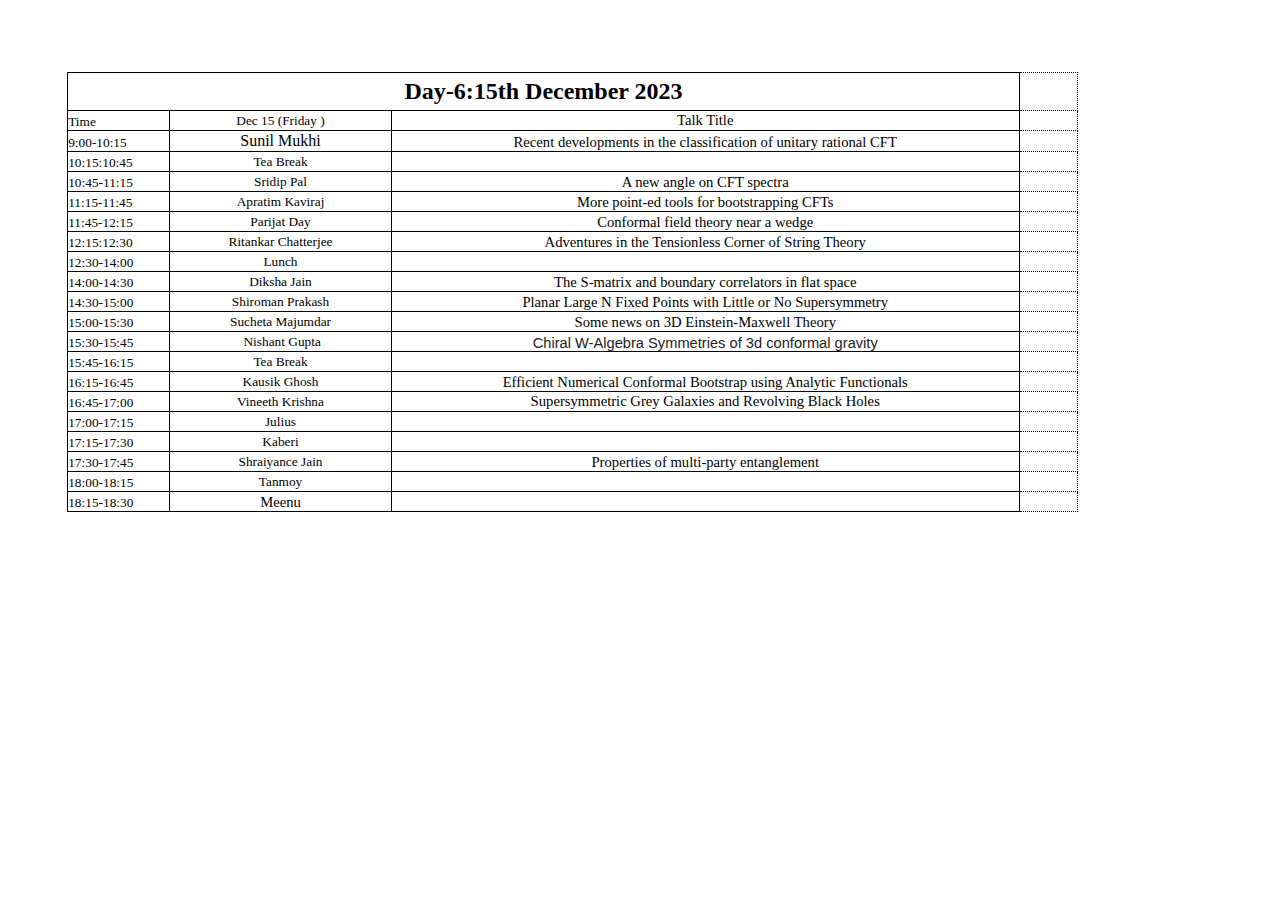
<file: Day6-Schedule.html>
<!DOCTYPE html PUBLIC "-//W3C//DTD HTML 4.01//EN" "http://www.w3.org/TR/html4/strict.dtd">
<html>
  <head>
      <meta http-equiv="Content-Type" content="text/html; charset=utf-8">
      <meta name="generator" content="PhpSpreadsheet, https://github.com/PHPOffice/PhpSpreadsheet">
      <meta name="author" content="Admin" />
      <meta name="company" content="Microsoft Corporation" />
    <style type="text/css">
      html { font-family:Calibri, Arial, Helvetica, sans-serif; font-size:11pt; background-color:white }
      a.comment-indicator:hover + div.comment { background:#ffd; position:absolute; display:block; border:1px solid black; padding:0.5em }
      a.comment-indicator { background:red; display:inline-block; border:1px solid black; width:0.5em; height:0.5em }
      div.comment { display:none }
      table { border-collapse:collapse; page-break-after:always }
      .gridlines td { border:1px dotted black }
      .gridlines th { border:1px dotted black }
      .b { text-align:center }
      .e { text-align:center }
      .f { text-align:right }
      .inlineStr { text-align:left }
      .n { text-align:right }
      .s { text-align:left }
      td.style0 { vertical-align:bottom; border-bottom:none #000000; border-top:none #000000; border-left:none #000000; border-right:none #000000; color:#000000; font-family:'Calibri'; font-size:11pt; background-color:white }
      th.style0 { vertical-align:bottom; border-bottom:none #000000; border-top:none #000000; border-left:none #000000; border-right:none #000000; color:#000000; font-family:'Calibri'; font-size:11pt; background-color:white }
      td.style1 { vertical-align:bottom; border-bottom:1px solid #000000 !important; border-top:1px solid #000000 !important; border-left:1px solid #000000 !important; border-right:1px solid #000000 !important; color:#000000; font-family:'Calibri'; font-size:10pt; background-color:#FFFFFF }
      th.style1 { vertical-align:bottom; border-bottom:1px solid #000000 !important; border-top:1px solid #000000 !important; border-left:1px solid #000000 !important; border-right:1px solid #000000 !important; color:#000000; font-family:'Calibri'; font-size:10pt; background-color:#FFFFFF }
      td.style2 { vertical-align:bottom; text-align:center; border-bottom:1px solid #000000 !important; border-top:1px solid #000000 !important; border-left:1px solid #000000 !important; border-right:1px solid #000000 !important; color:#000000; font-family:'Calibri'; font-size:11pt; background-color:white }
      th.style2 { vertical-align:bottom; text-align:center; border-bottom:1px solid #000000 !important; border-top:1px solid #000000 !important; border-left:1px solid #000000 !important; border-right:1px solid #000000 !important; color:#000000; font-family:'Calibri'; font-size:11pt; background-color:white }
      td.style3 { vertical-align:bottom; border-bottom:none #000000; border-top:none #000000; border-left:none #000000; border-right:none #000000; color:#000000; font-family:'Calibri'; font-size:11pt; background-color:white }
      th.style3 { vertical-align:bottom; border-bottom:none #000000; border-top:none #000000; border-left:none #000000; border-right:none #000000; color:#000000; font-family:'Calibri'; font-size:11pt; background-color:white }
      td.style4 { vertical-align:middle; text-align:center; border-bottom:1px solid #000000 !important; border-top:1px solid #000000 !important; border-left:1px solid #000000 !important; border-right:1px solid #000000 !important; color:#000000; font-family:'Calibri'; font-size:11pt; background-color:white }
      th.style4 { vertical-align:middle; text-align:center; border-bottom:1px solid #000000 !important; border-top:1px solid #000000 !important; border-left:1px solid #000000 !important; border-right:1px solid #000000 !important; color:#000000; font-family:'Calibri'; font-size:11pt; background-color:white }
      td.style5 { vertical-align:bottom; border-bottom:1px solid #000000 !important; border-top:1px solid #000000 !important; border-left:1px solid #000000 !important; border-right:1px solid #000000 !important; color:#000000; font-family:'Calibri'; font-size:11pt; background-color:white }
      th.style5 { vertical-align:bottom; border-bottom:1px solid #000000 !important; border-top:1px solid #000000 !important; border-left:1px solid #000000 !important; border-right:1px solid #000000 !important; color:#000000; font-family:'Calibri'; font-size:11pt; background-color:white }
      td.style6 { vertical-align:bottom; text-align:center; border-bottom:none #000000; border-top:1px solid #000000 !important; border-left:1px solid #000000 !important; border-right:1px solid #000000 !important; color:#000000; font-family:'Calibri'; font-size:11pt; background-color:white }
      th.style6 { vertical-align:bottom; text-align:center; border-bottom:none #000000; border-top:1px solid #000000 !important; border-left:1px solid #000000 !important; border-right:1px solid #000000 !important; color:#000000; font-family:'Calibri'; font-size:11pt; background-color:white }
      td.style7 { vertical-align:bottom; text-align:center; border-bottom:1px solid #000000 !important; border-top:none #000000; border-left:1px solid #000000 !important; border-right:1px solid #000000 !important; color:#000000; font-family:'Calibri'; font-size:11pt; background-color:white }
      th.style7 { vertical-align:bottom; text-align:center; border-bottom:1px solid #000000 !important; border-top:none #000000; border-left:1px solid #000000 !important; border-right:1px solid #000000 !important; color:#000000; font-family:'Calibri'; font-size:11pt; background-color:white }
      td.style8 { vertical-align:middle; text-align:center; border-bottom:1px solid #000000 !important; border-top:1px solid #000000 !important; border-left:1px solid #000000 !important; border-right:none #000000; font-weight:bold; color:#000000; font-family:'Calibri'; font-size:18pt; background-color:white }
      th.style8 { vertical-align:middle; text-align:center; border-bottom:1px solid #000000 !important; border-top:1px solid #000000 !important; border-left:1px solid #000000 !important; border-right:none #000000; font-weight:bold; color:#000000; font-family:'Calibri'; font-size:18pt; background-color:white }
      td.style9 { vertical-align:middle; text-align:center; border-bottom:1px solid #000000 !important; border-top:1px solid #000000 !important; border-left:none #000000; border-right:none #000000; font-weight:bold; color:#000000; font-family:'Calibri'; font-size:18pt; background-color:white }
      th.style9 { vertical-align:middle; text-align:center; border-bottom:1px solid #000000 !important; border-top:1px solid #000000 !important; border-left:none #000000; border-right:none #000000; font-weight:bold; color:#000000; font-family:'Calibri'; font-size:18pt; background-color:white }
      td.style10 { vertical-align:middle; text-align:center; border-bottom:1px solid #000000 !important; border-top:1px solid #000000 !important; border-left:none #000000; border-right:1px solid #000000 !important; font-weight:bold; color:#000000; font-family:'Calibri'; font-size:18pt; background-color:white }
      th.style10 { vertical-align:middle; text-align:center; border-bottom:1px solid #000000 !important; border-top:1px solid #000000 !important; border-left:none #000000; border-right:1px solid #000000 !important; font-weight:bold; color:#000000; font-family:'Calibri'; font-size:18pt; background-color:white }
      td.style11 { vertical-align:middle; text-align:center; border-bottom:none #000000; border-top:none #000000; border-left:none #000000; border-right:none #000000; color:#000000; font-family:'Calibri'; font-size:10pt; background-color:#FFFFFF }
      th.style11 { vertical-align:middle; text-align:center; border-bottom:none #000000; border-top:none #000000; border-left:none #000000; border-right:none #000000; color:#000000; font-family:'Calibri'; font-size:10pt; background-color:#FFFFFF }
      td.style12 { vertical-align:middle; text-align:center; border-bottom:1px solid #000000 !important; border-top:1px solid #000000 !important; border-left:1px solid #000000 !important; border-right:none #000000; color:#000000; font-family:'Calibri'; font-size:12pt; background-color:#FFFFFF }
      th.style12 { vertical-align:middle; text-align:center; border-bottom:1px solid #000000 !important; border-top:1px solid #000000 !important; border-left:1px solid #000000 !important; border-right:none #000000; color:#000000; font-family:'Calibri'; font-size:12pt; background-color:#FFFFFF }
      td.style13 { vertical-align:middle; text-align:center; border-bottom:1px solid #000000 !important; border-top:1px solid #000000 !important; border-left:1px solid #000000 !important; border-right:none #000000; color:#000000; font-family:'Calibri'; font-size:10pt; background-color:#FFFFFF }
      th.style13 { vertical-align:middle; text-align:center; border-bottom:1px solid #000000 !important; border-top:1px solid #000000 !important; border-left:1px solid #000000 !important; border-right:none #000000; color:#000000; font-family:'Calibri'; font-size:10pt; background-color:#FFFFFF }
      td.style14 { vertical-align:middle; text-align:center; border-bottom:1px solid #000000 !important; border-top:none #000000; border-left:none #000000; border-right:none #000000; color:#000000; font-family:'Calibri'; font-size:10pt; background-color:#FFFFFF }
      th.style14 { vertical-align:middle; text-align:center; border-bottom:1px solid #000000 !important; border-top:none #000000; border-left:none #000000; border-right:none #000000; color:#000000; font-family:'Calibri'; font-size:10pt; background-color:#FFFFFF }
      td.style15 { vertical-align:middle; text-align:center; border-bottom:1px solid #000000 !important; border-top:1px solid #000000 !important; border-left:1px solid #000000 !important; border-right:none #000000; color:#000000; font-family:'Calibri (Body)'; font-size:10pt; background-color:#FFFFFF }
      th.style15 { vertical-align:middle; text-align:center; border-bottom:1px solid #000000 !important; border-top:1px solid #000000 !important; border-left:1px solid #000000 !important; border-right:none #000000; color:#000000; font-family:'Calibri (Body)'; font-size:10pt; background-color:#FFFFFF }
      td.style16 { vertical-align:bottom; text-align:center; border-bottom:1px solid #000000 !important; border-top:1px solid #000000 !important; border-left:1px solid #000000 !important; border-right:1px solid #000000 !important; color:#222222; font-family:'Arial'; font-size:11pt; background-color:white }
      th.style16 { vertical-align:bottom; text-align:center; border-bottom:1px solid #000000 !important; border-top:1px solid #000000 !important; border-left:1px solid #000000 !important; border-right:1px solid #000000 !important; color:#222222; font-family:'Arial'; font-size:11pt; background-color:white }
      td.style17 { vertical-align:middle; text-align:center; border-bottom:1px solid #000000 !important; border-top:1px solid #000000 !important; border-left:1px solid #000000 !important; border-right:1px solid #000000 !important; color:#000000; font-family:'Calibri (Body)'; font-size:10pt; background-color:#FFFFFF }
      th.style17 { vertical-align:middle; text-align:center; border-bottom:1px solid #000000 !important; border-top:1px solid #000000 !important; border-left:1px solid #000000 !important; border-right:1px solid #000000 !important; color:#000000; font-family:'Calibri (Body)'; font-size:10pt; background-color:#FFFFFF }
      td.style18 { vertical-align:bottom; border-bottom:none #000000; border-top:1px solid #000000 !important; border-left:1px solid #000000 !important; border-right:1px solid #000000 !important; color:#000000; font-family:'Calibri'; font-size:10pt; background-color:#FFFFFF }
      th.style18 { vertical-align:bottom; border-bottom:none #000000; border-top:1px solid #000000 !important; border-left:1px solid #000000 !important; border-right:1px solid #000000 !important; color:#000000; font-family:'Calibri'; font-size:10pt; background-color:#FFFFFF }
      td.style19 { vertical-align:middle; text-align:center; border-bottom:none #000000; border-top:1px solid #000000 !important; border-left:1px solid #000000 !important; border-right:none #000000; color:#000000; font-family:'Calibri'; font-size:10pt; background-color:#FFFFFF }
      th.style19 { vertical-align:middle; text-align:center; border-bottom:none #000000; border-top:1px solid #000000 !important; border-left:1px solid #000000 !important; border-right:none #000000; color:#000000; font-family:'Calibri'; font-size:10pt; background-color:#FFFFFF }
      td.style20 { vertical-align:bottom; border-bottom:none #000000; border-top:1px solid #000000 !important; border-left:1px solid #000000 !important; border-right:1px solid #000000 !important; color:#000000; font-family:'Calibri'; font-size:11pt; background-color:white }
      th.style20 { vertical-align:bottom; border-bottom:none #000000; border-top:1px solid #000000 !important; border-left:1px solid #000000 !important; border-right:1px solid #000000 !important; color:#000000; font-family:'Calibri'; font-size:11pt; background-color:white }
      td.style21 { vertical-align:bottom; text-align:center; border-bottom:1px solid #000000 !important; border-top:1px solid #000000 !important; border-left:1px solid #000000 !important; border-right:1px solid #000000 !important; color:#000000; font-family:'Calibri'; font-size:11pt; background-color:#FFFFFF }
      th.style21 { vertical-align:bottom; text-align:center; border-bottom:1px solid #000000 !important; border-top:1px solid #000000 !important; border-left:1px solid #000000 !important; border-right:1px solid #000000 !important; color:#000000; font-family:'Calibri'; font-size:11pt; background-color:#FFFFFF }
      table.sheet0 col.col0 { width:76.58888801pt }
      table.sheet0 col.col1 { width:166.05555365pt }
      table.sheet0 col.col2 { width:471.05555015pt }
      table.sheet0 col.col3 { width:43.37777728pt }
      table.sheet0 tr { height:15pt }
      table.sheet0 tr.row0 { height:28.5pt }
      table.sheet0 tr.row2 { height:15.75pt }
    </style>
  </head>

  <body>
<style>
@page { margin-left: 0.7in; margin-right: 0.7in; margin-top: 0.75in; margin-bottom: 0.75in; }
body { margin-left: 0.7in; margin-right: 0.7in; margin-top: 0.75in; margin-bottom: 0.75in; }
</style>
    <table border="0" cellpadding="0" cellspacing="0" id="sheet0" class="sheet0 gridlines">
        <col class="col0">
        <col class="col1">
        <col class="col2">
        <col class="col3">
        <tbody>
          <tr class="row0">
            <td class="column0 style8 s style10" colspan="3">Day-6:15th December 2023</td>
            <td class="column3">&nbsp;</td>
          </tr>
          <tr class="row1">
            <td class="column0 style1 s">Time</td>
            <td class="column1 style11 s">Dec 15 (Friday )</td>
            <td class="column2 style4 s">Talk Title</td>
            <td class="column3">&nbsp;</td>
          </tr>
          <tr class="row2">
            <td class="column0 style1 s">9:00-10:15</td>
            <td class="column1 style12 s">Sunil Mukhi</td>
            <td class="column2 style2 s">Recent developments in the classification of unitary rational CFT</td>
            <td class="column3">&nbsp;</td>
          </tr>
          <tr class="row3">
            <td class="column0 style1 s">10:15:10:45</td>
            <td class="column1 style13 s">Tea Break</td>
            <td class="column2 style5 null"></td>
            <td class="column3">&nbsp;</td>
          </tr>
          <tr class="row4">
            <td class="column0 style1 s">10:45-11:15</td>
            <td class="column1 style13 s">Sridip Pal</td>
            <td class="column2 style2 s">A new angle on CFT spectra</td>
            <td class="column3">&nbsp;</td>
          </tr>
          <tr class="row5">
            <td class="column0 style1 s">11:15-11:45</td>
            <td class="column1 style14 s">Apratim Kaviraj</td>
            <td class="column2 style2 s">More point-ed tools for bootstrapping CFTs</td>
            <td class="column3">&nbsp;</td>
          </tr>
          <tr class="row6">
            <td class="column0 style1 s">11:45-12:15</td>
            <td class="column1 style13 s">Parijat Day</td>
            <td class="column2 style2 s">Conformal field theory near a wedge</td>
            <td class="column3">&nbsp;</td>
          </tr>
          <tr class="row7">
            <td class="column0 style1 s">12:15:12:30</td>
            <td class="column1 style15 s">Ritankar Chatterjee</td>
            <td class="column2 style2 s">Adventures in the Tensionless Corner of String Theory</td>
            <td class="column3">&nbsp;</td>
          </tr>
          <tr class="row8">
            <td class="column0 style1 s">12:30-14:00</td>
            <td class="column1 style13 s">Lunch</td>
            <td class="column2 style5 null"></td>
            <td class="column3">&nbsp;</td>
          </tr>
          <tr class="row9">
            <td class="column0 style1 s">14:00-14:30 </td>
            <td class="column1 style13 s">Diksha Jain</td>
            <td class="column2 style2 s">The S-matrix and boundary correlators in flat space</td>
            <td class="column3">&nbsp;</td>
          </tr>
          <tr class="row10">
            <td class="column0 style1 s">14:30-15:00</td>
            <td class="column1 style13 s">Shiroman Prakash</td>
            <td class="column2 style2 s">Planar Large N Fixed Points with Little or No Supersymmetry</td>
            <td class="column3">&nbsp;</td>
          </tr>
          <tr class="row11">
            <td class="column0 style1 s">15:00-15:30</td>
            <td class="column1 style13 s">Sucheta Majumdar</td>
            <td class="column2 style2 s">Some news on 3D Einstein-Maxwell Theory</td>
            <td class="column3">&nbsp;</td>
          </tr>
          <tr class="row12">
            <td class="column0 style1 s">15:30-15:45</td>
            <td class="column1 style17 s">&nbsp;Nishant Gupta</td>
            <td class="column2 style16 s">Chiral W-Algebra Symmetries of 3d conformal gravity</td>
            <td class="column3">&nbsp;</td>
          </tr>
          <tr class="row13">
            <td class="column0 style1 s">15:45-16:15</td>
            <td class="column1 style13 s">Tea Break</td>
            <td class="column2 style5 null"></td>
            <td class="column3">&nbsp;</td>
          </tr>
          <tr class="row14">
            <td class="column0 style1 s">16:15-16:45</td>
            <td class="column1 style13 s">Kausik Ghosh</td>
            <td class="column2 style6 s">Efficient Numerical Conformal Bootstrap using Analytic Functionals</td>
            <td class="column3">&nbsp;</td>
          </tr>
          <tr class="row15">
            <td class="column0 style1 s">16:45-17:00</td>
            <td class="column1 style15 s">Vineeth Krishna</td>
            <td class="column2 style4 s">Supersymmetric Grey Galaxies and Revolving Black Holes</td>
            <td class="column3">&nbsp;</td>
          </tr>
          <tr class="row16">
            <td class="column0 style1 s">17:00-17:15</td>
            <td class="column1 style13 s">Julius</td>
            <td class="column2 style4 null"></td>
            <td class="column3">&nbsp;</td>
          </tr>
          <tr class="row17">
            <td class="column0 style1 s">17:15-17:30</td>
            <td class="column1 style13 s">Kaberi</td>
            <td class="column2 style7 null"></td>
            <td class="column3">&nbsp;</td>
          </tr>
          <tr class="row18">
            <td class="column0 style1 s">17:30-17:45</td>
            <td class="column1 style15 s">Shraiyance Jain</td>
            <td class="column2 style2 s">Properties of multi-party entanglement</td>
            <td class="column3">&nbsp;</td>
          </tr>
          <tr class="row19">
            <td class="column0 style18 s">18:00-18:15</td>
            <td class="column1 style19 s">Tanmoy</td>
            <td class="column2 style20 null"></td>
            <td class="column3">&nbsp;</td>
          </tr>
          <tr class="row20">
            <td class="column0 style1 s">18:15-18:30</td>
            <td class="column1 style21 s">Meenu</td>
            <td class="column2 style5 null"></td>
            <td class="column3">&nbsp;</td>
          </tr>
        </tbody>
    </table>
  </body>
</html>
</file>
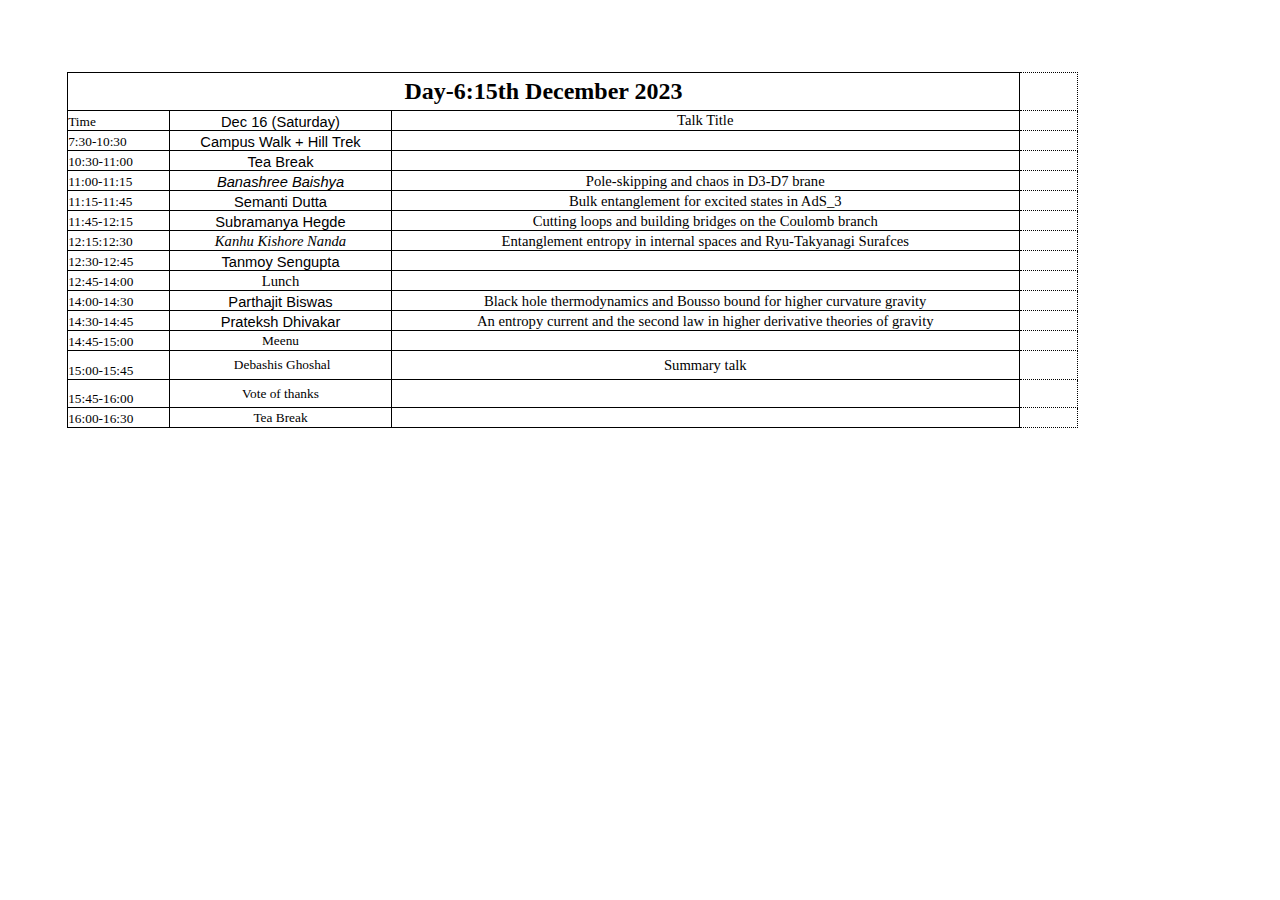
<file: Day7-Schedule.html>
<!DOCTYPE html PUBLIC "-//W3C//DTD HTML 4.01//EN" "http://www.w3.org/TR/html4/strict.dtd">
<html>
  <head>
      <meta http-equiv="Content-Type" content="text/html; charset=utf-8">
      <meta name="generator" content="PhpSpreadsheet, https://github.com/PHPOffice/PhpSpreadsheet">
      <meta name="author" content="Admin" />
      <meta name="company" content="Microsoft Corporation" />
    <style type="text/css">
      html { font-family:Calibri, Arial, Helvetica, sans-serif; font-size:11pt; background-color:white }
      a.comment-indicator:hover + div.comment { background:#ffd; position:absolute; display:block; border:1px solid black; padding:0.5em }
      a.comment-indicator { background:red; display:inline-block; border:1px solid black; width:0.5em; height:0.5em }
      div.comment { display:none }
      table { border-collapse:collapse; page-break-after:always }
      .gridlines td { border:1px dotted black }
      .gridlines th { border:1px dotted black }
      .b { text-align:center }
      .e { text-align:center }
      .f { text-align:right }
      .inlineStr { text-align:left }
      .n { text-align:right }
      .s { text-align:left }
      td.style0 { vertical-align:bottom; border-bottom:none #000000; border-top:none #000000; border-left:none #000000; border-right:none #000000; color:#000000; font-family:'Calibri'; font-size:11pt; background-color:white }
      th.style0 { vertical-align:bottom; border-bottom:none #000000; border-top:none #000000; border-left:none #000000; border-right:none #000000; color:#000000; font-family:'Calibri'; font-size:11pt; background-color:white }
      td.style1 { vertical-align:bottom; border-bottom:1px solid #000000 !important; border-top:1px solid #000000 !important; border-left:1px solid #000000 !important; border-right:1px solid #000000 !important; color:#000000; font-family:'Calibri'; font-size:10pt; background-color:#FFFFFF }
      th.style1 { vertical-align:bottom; border-bottom:1px solid #000000 !important; border-top:1px solid #000000 !important; border-left:1px solid #000000 !important; border-right:1px solid #000000 !important; color:#000000; font-family:'Calibri'; font-size:10pt; background-color:#FFFFFF }
      td.style2 { vertical-align:bottom; border-bottom:none #000000; border-top:none #000000; border-left:none #000000; border-right:none #000000; color:#000000; font-family:'Calibri'; font-size:11pt; background-color:white }
      th.style2 { vertical-align:bottom; border-bottom:none #000000; border-top:none #000000; border-left:none #000000; border-right:none #000000; color:#000000; font-family:'Calibri'; font-size:11pt; background-color:white }
      td.style3 { vertical-align:middle; text-align:center; border-bottom:1px solid #000000 !important; border-top:1px solid #000000 !important; border-left:1px solid #000000 !important; border-right:1px solid #000000 !important; color:#000000; font-family:'Calibri'; font-size:11pt; background-color:white }
      th.style3 { vertical-align:middle; text-align:center; border-bottom:1px solid #000000 !important; border-top:1px solid #000000 !important; border-left:1px solid #000000 !important; border-right:1px solid #000000 !important; color:#000000; font-family:'Calibri'; font-size:11pt; background-color:white }
      td.style4 { vertical-align:bottom; text-align:center; border-bottom:none #000000; border-top:1px solid #000000 !important; border-left:1px solid #000000 !important; border-right:1px solid #000000 !important; color:#000000; font-family:'Calibri'; font-size:11pt; background-color:white }
      th.style4 { vertical-align:bottom; text-align:center; border-bottom:none #000000; border-top:1px solid #000000 !important; border-left:1px solid #000000 !important; border-right:1px solid #000000 !important; color:#000000; font-family:'Calibri'; font-size:11pt; background-color:white }
      td.style5 { vertical-align:middle; text-align:center; border-bottom:1px solid #000000 !important; border-top:1px solid #000000 !important; border-left:1px solid #000000 !important; border-right:none #000000; color:#000000; font-family:'Calibri'; font-size:10pt; background-color:#FFFFFF }
      th.style5 { vertical-align:middle; text-align:center; border-bottom:1px solid #000000 !important; border-top:1px solid #000000 !important; border-left:1px solid #000000 !important; border-right:none #000000; color:#000000; font-family:'Calibri'; font-size:10pt; background-color:#FFFFFF }
      td.style6 { vertical-align:middle; text-align:center; border-bottom:1px solid #000000 !important; border-top:1px solid #000000 !important; border-left:1px solid #000000 !important; border-right:none #000000; color:#000000; font-family:'Calibri (Body)'; font-size:10pt; background-color:#FFFFFF }
      th.style6 { vertical-align:middle; text-align:center; border-bottom:1px solid #000000 !important; border-top:1px solid #000000 !important; border-left:1px solid #000000 !important; border-right:none #000000; color:#000000; font-family:'Calibri (Body)'; font-size:10pt; background-color:#FFFFFF }
      td.style7 { vertical-align:bottom; text-align:center; border-bottom:1px solid #000000 !important; border-top:1px solid #000000 !important; border-left:1px solid #000000 !important; border-right:1px solid #000000 !important; color:#222222; font-family:'Arial'; font-size:11pt; background-color:white }
      th.style7 { vertical-align:bottom; text-align:center; border-bottom:1px solid #000000 !important; border-top:1px solid #000000 !important; border-left:1px solid #000000 !important; border-right:1px solid #000000 !important; color:#222222; font-family:'Arial'; font-size:11pt; background-color:white }
      td.style8 { vertical-align:middle; text-align:center; border-bottom:1px solid #000000 !important; border-top:1px solid #000000 !important; border-left:1px solid #000000 !important; border-right:none #000000; font-weight:bold; color:#000000; font-family:'Calibri'; font-size:18pt; background-color:white }
      th.style8 { vertical-align:middle; text-align:center; border-bottom:1px solid #000000 !important; border-top:1px solid #000000 !important; border-left:1px solid #000000 !important; border-right:none #000000; font-weight:bold; color:#000000; font-family:'Calibri'; font-size:18pt; background-color:white }
      td.style9 { vertical-align:middle; text-align:center; border-bottom:1px solid #000000 !important; border-top:1px solid #000000 !important; border-left:none #000000; border-right:1px solid #000000 !important; font-weight:bold; color:#000000; font-family:'Calibri'; font-size:18pt; background-color:white }
      th.style9 { vertical-align:middle; text-align:center; border-bottom:1px solid #000000 !important; border-top:1px solid #000000 !important; border-left:none #000000; border-right:1px solid #000000 !important; font-weight:bold; color:#000000; font-family:'Calibri'; font-size:18pt; background-color:white }
      td.style10 { vertical-align:bottom; border-bottom:1px solid #000000 !important; border-top:1px solid #000000 !important; border-left:1px solid #000000 !important; border-right:none #000000; color:#000000; font-family:'Calibri'; font-size:10pt; background-color:#FFFFFF }
      th.style10 { vertical-align:bottom; border-bottom:1px solid #000000 !important; border-top:1px solid #000000 !important; border-left:1px solid #000000 !important; border-right:none #000000; color:#000000; font-family:'Calibri'; font-size:10pt; background-color:#FFFFFF }
      td.style11 { vertical-align:middle; text-align:center; border-bottom:1px solid #000000 !important; border-top:1px solid #000000 !important; border-left:none #000000; border-right:1px solid #000000 !important; color:#000000; font-family:'Calibri'; font-size:11pt; background-color:white }
      th.style11 { vertical-align:middle; text-align:center; border-bottom:1px solid #000000 !important; border-top:1px solid #000000 !important; border-left:none #000000; border-right:1px solid #000000 !important; color:#000000; font-family:'Calibri'; font-size:11pt; background-color:white }
      td.style12 { vertical-align:bottom; text-align:center; border-bottom:1px solid #000000 !important; border-top:1px solid #000000 !important; border-left:none #000000; border-right:1px solid #000000 !important; color:#000000; font-family:'Calibri'; font-size:11pt; background-color:white }
      th.style12 { vertical-align:bottom; text-align:center; border-bottom:1px solid #000000 !important; border-top:1px solid #000000 !important; border-left:none #000000; border-right:1px solid #000000 !important; color:#000000; font-family:'Calibri'; font-size:11pt; background-color:white }
      td.style13 { vertical-align:bottom; border-bottom:1px solid #000000 !important; border-top:1px solid #000000 !important; border-left:none #000000; border-right:1px solid #000000 !important; color:#000000; font-family:'Calibri'; font-size:11pt; background-color:white }
      th.style13 { vertical-align:bottom; border-bottom:1px solid #000000 !important; border-top:1px solid #000000 !important; border-left:none #000000; border-right:1px solid #000000 !important; color:#000000; font-family:'Calibri'; font-size:11pt; background-color:white }
      td.style14 { vertical-align:middle; text-align:center; border-bottom:none #000000; border-top:1px solid #000000 !important; border-left:none #000000; border-right:none #000000; font-weight:bold; color:#000000; font-family:'Calibri'; font-size:18pt; background-color:white }
      th.style14 { vertical-align:middle; text-align:center; border-bottom:none #000000; border-top:1px solid #000000 !important; border-left:none #000000; border-right:none #000000; font-weight:bold; color:#000000; font-family:'Calibri'; font-size:18pt; background-color:white }
      td.style15 { vertical-align:middle; text-align:center; border-bottom:1px solid #000000 !important; border-top:none #000000; border-left:1px solid #000000 !important; border-right:1px solid #000000 !important; color:#000000; font-family:'Calibri (Body)'; font-size:10pt; background-color:#FFFFFF }
      th.style15 { vertical-align:middle; text-align:center; border-bottom:1px solid #000000 !important; border-top:none #000000; border-left:1px solid #000000 !important; border-right:1px solid #000000 !important; color:#000000; font-family:'Calibri (Body)'; font-size:10pt; background-color:#FFFFFF }
      td.style16 { vertical-align:bottom; text-align:center; border-bottom:1px solid #000000 !important; border-top:1px solid #000000 !important; border-left:1px solid #000000 !important; border-right:1px solid #000000 !important; color:#000000; font-family:'Helvetica'; font-size:11pt; background-color:#FFFFFF }
      th.style16 { vertical-align:bottom; text-align:center; border-bottom:1px solid #000000 !important; border-top:1px solid #000000 !important; border-left:1px solid #000000 !important; border-right:1px solid #000000 !important; color:#000000; font-family:'Helvetica'; font-size:11pt; background-color:#FFFFFF }
      td.style17 { vertical-align:bottom; text-align:center; border-bottom:1px solid #000000 !important; border-top:1px solid #000000 !important; border-left:1px solid #000000 !important; border-right:1px solid #000000 !important; font-style:italic; color:#000000; font-family:'Helvetica'; font-size:11pt; background-color:#FFFFFF }
      th.style17 { vertical-align:bottom; text-align:center; border-bottom:1px solid #000000 !important; border-top:1px solid #000000 !important; border-left:1px solid #000000 !important; border-right:1px solid #000000 !important; font-style:italic; color:#000000; font-family:'Helvetica'; font-size:11pt; background-color:#FFFFFF }
      td.style18 { vertical-align:bottom; text-align:center; border-bottom:1px solid #000000 !important; border-top:1px solid #000000 !important; border-left:1px solid #000000 !important; border-right:1px solid #000000 !important; font-style:italic; color:#000000; font-family:'Calibri (Body)'; font-size:11pt; background-color:#FFFFFF }
      th.style18 { vertical-align:bottom; text-align:center; border-bottom:1px solid #000000 !important; border-top:1px solid #000000 !important; border-left:1px solid #000000 !important; border-right:1px solid #000000 !important; font-style:italic; color:#000000; font-family:'Calibri (Body)'; font-size:11pt; background-color:#FFFFFF }
      td.style19 { vertical-align:bottom; text-align:center; border-bottom:1px solid #000000 !important; border-top:1px solid #000000 !important; border-left:1px solid #000000 !important; border-right:1px solid #000000 !important; color:#000000; font-family:'Calibri (Body)'; font-size:11pt; background-color:#FFFFFF }
      th.style19 { vertical-align:bottom; text-align:center; border-bottom:1px solid #000000 !important; border-top:1px solid #000000 !important; border-left:1px solid #000000 !important; border-right:1px solid #000000 !important; color:#000000; font-family:'Calibri (Body)'; font-size:11pt; background-color:#FFFFFF }
      table.sheet0 col.col0 { width:76.58888801pt }
      table.sheet0 col.col1 { width:166.05555365pt }
      table.sheet0 col.col2 { width:471.05555015pt }
      table.sheet0 col.col3 { width:43.37777728pt }
      table.sheet0 tr { height:15pt }
      table.sheet0 tr.row0 { height:28.5pt }
      table.sheet0 tr.row13 { height:21.75pt }
      table.sheet0 tr.row14 { height:21pt }
    </style>
  </head>

  <body>
<style>
@page { margin-left: 0.7in; margin-right: 0.7in; margin-top: 0.75in; margin-bottom: 0.75in; }
body { margin-left: 0.7in; margin-right: 0.7in; margin-top: 0.75in; margin-bottom: 0.75in; }
</style>
    <table border="0" cellpadding="0" cellspacing="0" id="sheet0" class="sheet0 gridlines">
        <col class="col0">
        <col class="col1">
        <col class="col2">
        <col class="col3">
        <tbody>
          <tr class="row0">
            <td class="column0 style8 s style9" colspan="3">Day-6:15th December 2023</td>
            <td class="column3">&nbsp;</td>
          </tr>
          <tr class="row1">
            <td class="column0 style10 s">Time</td>
            <td class="column1 style16 s">Dec 16 (Saturday)</td>
            <td class="column2 style11 s">Talk Title</td>
            <td class="column3">&nbsp;</td>
          </tr>
          <tr class="row2">
            <td class="column0 style10 s">7:30-10:30</td>
            <td class="column1 style16 s">Campus Walk + Hill Trek </td>
            <td class="column2 style12 null"></td>
            <td class="column3">&nbsp;</td>
          </tr>
          <tr class="row3">
            <td class="column0 style10 s">10:30-11:00</td>
            <td class="column1 style16 s">Tea Break </td>
            <td class="column2 style13 null"></td>
            <td class="column3">&nbsp;</td>
          </tr>
          <tr class="row4">
            <td class="column0 style10 s">11:00-11:15</td>
            <td class="column1 style17 s">Banashree Baishya</td>
            <td class="column2 style12 s">Pole-skipping and chaos in D3-D7 brane</td>
            <td class="column3">&nbsp;</td>
          </tr>
          <tr class="row5">
            <td class="column0 style10 s">11:15-11:45</td>
            <td class="column1 style16 s">Semanti Dutta</td>
            <td class="column2 style12 s">Bulk entanglement for excited states in AdS_3</td>
            <td class="column3">&nbsp;</td>
          </tr>
          <tr class="row6">
            <td class="column0 style10 s">11:45-12:15</td>
            <td class="column1 style16 s">Subramanya Hegde</td>
            <td class="column2 style12 s">Cutting loops and building bridges on the Coulomb branch</td>
            <td class="column3">&nbsp;</td>
          </tr>
          <tr class="row7">
            <td class="column0 style10 s">12:15:12:30</td>
            <td class="column1 style18 s">Kanhu Kishore Nanda</td>
            <td class="column2 style12 s">Entanglement entropy in internal spaces and Ryu-Takyanagi Surafces</td>
            <td class="column3">&nbsp;</td>
          </tr>
          <tr class="row8">
            <td class="column0 style10 s">12:30-12:45</td>
            <td class="column1 style16 s">Tanmoy Sengupta</td>
            <td class="column2 style13 null"></td>
            <td class="column3">&nbsp;</td>
          </tr>
          <tr class="row9">
            <td class="column0 style10 s">12:45-14:00 </td>
            <td class="column1 style19 s">Lunch</td>
            <td class="column2 style12 null"></td>
            <td class="column3">&nbsp;</td>
          </tr>
          <tr class="row10">
            <td class="column0 style10 s">14:00-14:30</td>
            <td class="column1 style16 s">Parthajit Biswas</td>
            <td class="column2 style12 s">Black hole thermodynamics and Bousso bound for higher curvature gravity</td>
            <td class="column3">&nbsp;</td>
          </tr>
          <tr class="row11">
            <td class="column0 style10 s">14:30-14:45</td>
            <td class="column1 style16 s">Prateksh Dhivakar</td>
            <td class="column2 style12 s">An entropy current and the second law in higher derivative theories of gravity</td>
            <td class="column3">&nbsp;</td>
          </tr>
          <tr class="row12">
            <td class="column0 style1 s">14:45-15:00</td>
            <td class="column1 style15 s">Meenu</td>
            <td class="column2 style7 null"></td>
            <td class="column3">&nbsp;</td>
          </tr>
          <tr class="row13">
            <td class="column0 style1 s">15:00-15:45</td>
            <td class="column1 style5 s">&nbsp;Debashis Ghoshal</td>
            <td class="column2 style3 s">Summary talk</td>
            <td class="column3">&nbsp;</td>
          </tr>
          <tr class="row14">
            <td class="column0 style1 s">15:45-16:00</td>
            <td class="column1 style5 s">Vote of thanks</td>
            <td class="column2 style4 null"></td>
            <td class="column3">&nbsp;</td>
          </tr>
          <tr class="row15">
            <td class="column0 style1 s">16:00-16:30</td>
            <td class="column1 style6 s">Tea Break </td>
            <td class="column2 style3 null"></td>
            <td class="column3">&nbsp;</td>
          </tr>
        </tbody>
    </table>
  </body>
</html>
</file>
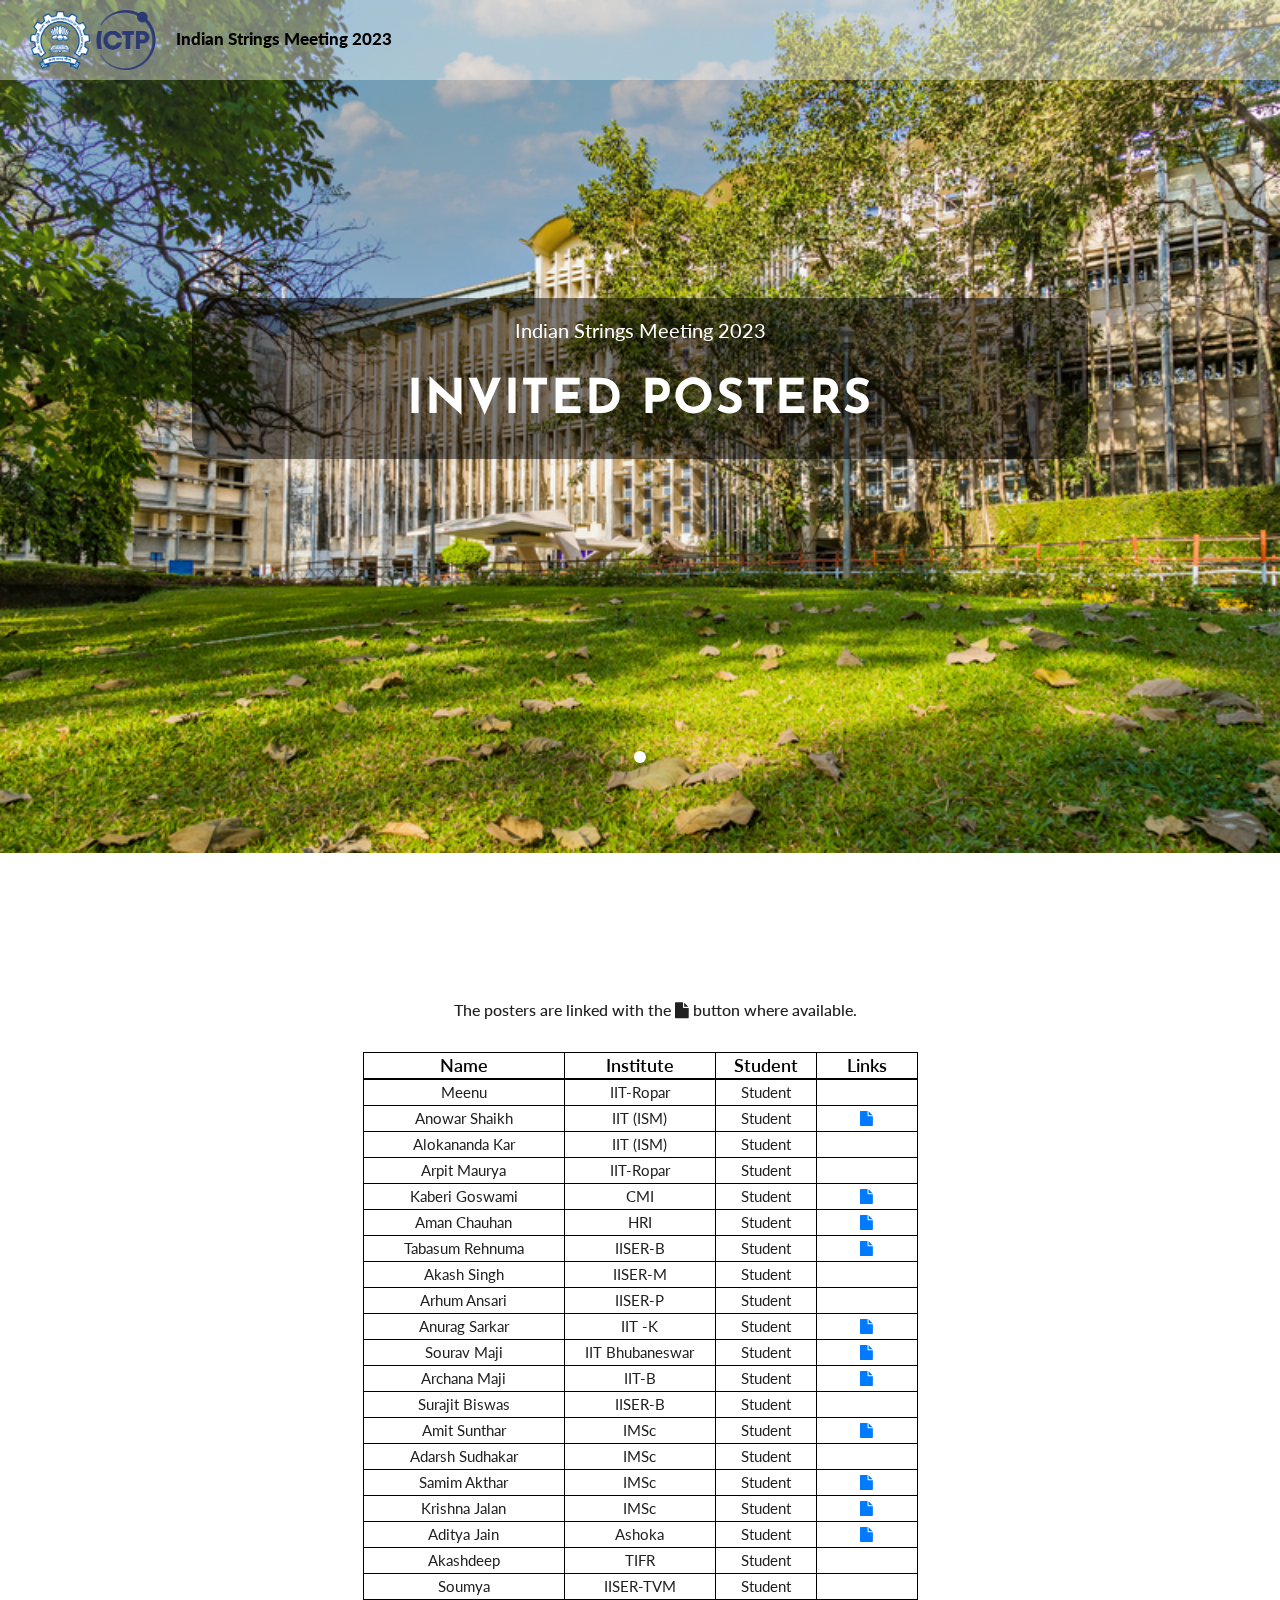
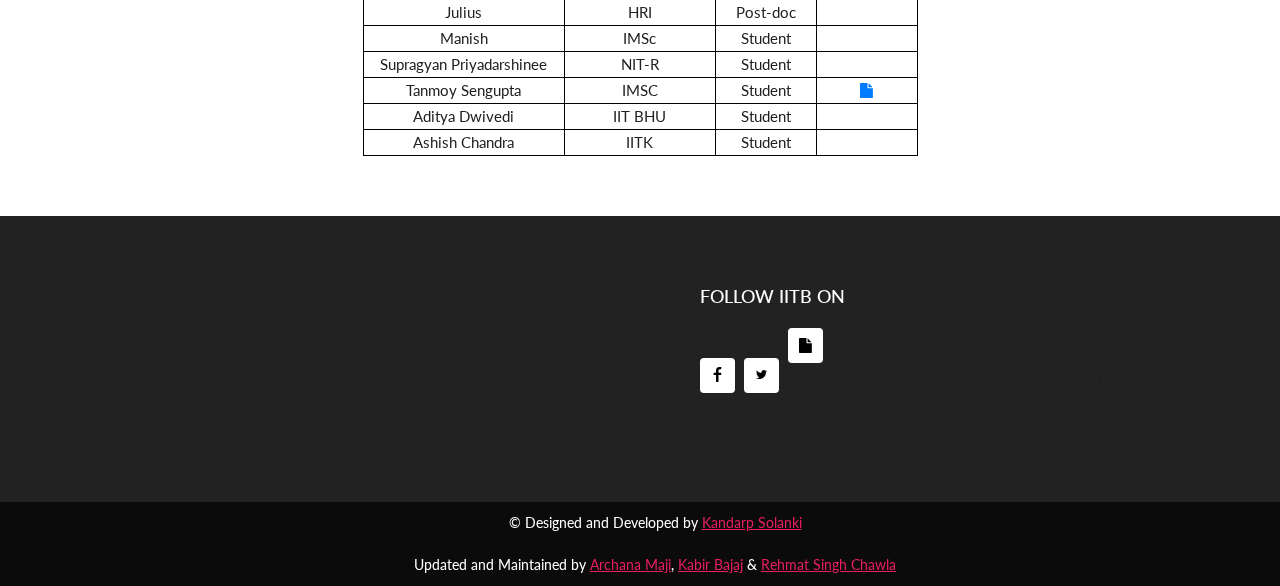
<file: Invited Posters.html>
<!DOCTYPE html>
<html lang="en">
  <head>
    <!-- Required meta tags -->
    <meta charset="utf-8">
    <meta name="viewport" content="width=device-width, initial-scale=1, shrink-to-fit=no">
    <link rel="stylesheet" href="https://cdnjs.cloudflare.com/ajax/libs/font-awesome/4.7.0/css/font-awesome.min.css">

    <title>Invited Posters - ISM 2023</title>


    <link rel="shortcut icon" href="./assets/iitblogo.ico" type="image/x-icon">

    <!-- Bootstrap CSS -->
    <link rel="stylesheet" type="text/css" href="assets/css/bootstrap.min.css" >
    <!-- Icon -->
    <link rel="stylesheet" type="text/css" href="assets/fonts/line-icons.css">
    <!-- Slicknav -->
    <link rel="stylesheet" type="text/css" href="assets/css/slicknav.css">
    <!-- Nivo Lightbox -->
    <link rel="stylesheet" type="text/css" href="assets/css/nivo-lightbox.css" >
    <!-- Animate -->
    <link rel="stylesheet" type="text/css" href="assets/css/animate.css">
    <!-- Main Style -->
    <link rel="stylesheet" type="text/css" href="assets/css/main.css">
    <!-- Responsive Style -->
    <link rel="stylesheet" type="text/css" href="assets/css/responsive.css">

  </head>
  <body>

    <!-- Header Area wrapper Starts -->
    <header id="header-wrap">
      <!-- Navbar Start -->
      <nav class="navbar navbar-expand-lg fixed-top scrolling-navbar">
        <div class="container">
          <!-- Brand and toggle get grouped for better mobile display -->
          <div class="navbar-header">
            <button class="navbar-toggler" type="button" data-toggle="collapse" data-target="#main-navbar" aria-controls="main-navbar" aria-expanded="false" aria-label="Toggle navigation">
              <span class="navbar-toggler-icon"></span>
              <span class="icon-menu"></span>
              <span class="icon-menu"></span>
              <span class="icon-menu"></span>
            </button>
            <a href="index.html" class="navbar-brand"><img src="assets/img/iitblogo.png" style="width: 60px; margin: 10px -10px;" alt=""></a><a href="index.html" class="navbar-brand"><img src="assets/img/ictp.png" style="width: 60px; margin: 10px 0px;" alt=""></a> <span style="color:black; font-weight: 1000; font-size: 17px;">Indian Strings Meeting 2023</span>
          </div>
          <!-- <div class="collapse navbar-collapse" id="main-navbar">
            <ul class="navbar-nav mr-auto w-100 justify-content-end">
              <li class="nav-item active">
                <a class="nav-link" href="#header-wrap">
                  Home
                </a>
              </li>
              <li class="nav-item">
                <a class="nav-link" href="#about">
                  Talks
                </a>
              </li>
              <li class="nav-item">
                <a class="nav-link" href="#schedules">
                  Organising Committee
                </a>
              </li>
              <li class="nav-item">
                <a class="nav-link" href="#team">
                  Participants
                </a>
              </li>
              <li class="nav-item">
                <a class="nav-link" href="gallery.html">
                  Schedule
                </a>
              </li>
              <li class="nav-item">
                <a class="nav-link" href="#faq">
                  Registration
                </a>
              </li>
              <li class="nav-item">
                <a class="nav-link" href="#sponsors">
                  How to Reach?
                </a>
              </li>
            </ul>
          </div>
        </div> -->

        <!-- Mobile Menu Start -->
        <ul class="mobile-menu">
          <li>
            <a class="page-scrool" href="#header-wrap">Home</a>
          </li>
          <li>
            <a class="page-scrool" href="#about">About</a>
          </li>
          <li>
             <a class="page-scroll" href="#schedules">schedules</a>
          </li>
          <li>
            <a class="page-scroll" href="#team">Speakers</a>
          </li>
          <li>
            <a class="page-scroll" href="gallery.html">Gallery</a>
          </li>
          <li>
            <a class="page-scroll" href="#faq">Faq</a>
          </li>
          <li>
            <a class="page-scroll" href="#sponsors">Sponsors</a>
          </li>
          <li>
            <a class="page-scroll" href="#pricing">pricing</a>
          </li>
          <li>
            <a class="page-scroll" href="#google-map-area">Contact</a>
          </li>
        </ul>
        <!-- Mobile Menu End -->

      </nav>
      <!-- Navbar End -->

      <!-- Main Carousel Section Start -->
      <div id="main-slide" class="carousel slide" data-ride="carousel">
        <ol class="carousel-indicators">
          <li data-target="#main-slide" data-slide-to="0" class="active"></li>
          <!-- <li data-target="#main-slide" data-slide-to="1"></li> -->
          <!-- <li data-target="#main-slide" data-slide-to="2"></li> -->
        </ol>
        <div class="carousel-inner">
          <div class="carousel-item active">
            <img class="d-block w-100" src="assets/img/background/bg-main.jpeg" alt="First slide">
            <div class="carousel-caption d-md-block" style="background: rgba(0,0,0,0.5);
            height: fit-content;
            border-radius: 22px;">
              <p class="fadeInUp wow" data-wow-delay=".6s">Indian Strings Meeting 2023
                </p>
              <h1 class="wow fadeInDown heading" data-wow-delay=".4s">
                Invited Posters
                </h1>
                
              <!-- <a href="#" class="fadeInLeft wow btn btn-common btn-lg" data-wow-delay=".6s">Register</a>
              <a href="#" class="fadeInRight wow btn btn-border btn-lg" data-wow-delay=".6s">Explore More</a> -->
            </div>
          </div>
          <!-- <div class="carousel-item">
            <img class="d-block w-100" src="assets/img/slider/slide2.jpg" alt="Second slide">
            <div class="carousel-caption d-md-block">
              <p class="fadeInUp wow" data-wow-delay=".6s">Indian Strings Meeting 2023</p>
              <h1 class="wow bounceIn heading" data-wow-delay=".7s">XX Speakers from across the country</h1>
              <a href="#" class="fadeInUp wow btn btn-common btn-lg" data-wow-delay=".8s" style="color: black;">Explore</a>            </div>
          </div> -->
          <!-- <div class="carousel-item">
            <img class="d-block w-100" src="assets/img/slider/slide3.jpeg" alt="Third slide">
            <div class="carousel-caption d-md-block">
              <p class="fadeInUp wow" data-wow-delay=".6s" style="color: black;">Biennial International Conference of String theorists</p>
              <h1 class="wow fadeInUp heading" data-wow-delay=".6s" style="color: black;">Book Your Seat Now!</h1>
              <a href="#" class="fadeInUp wow btn btn-common btn-lg" data-wow-delay=".8s" style="color: black;">Explore</a>
            </div>
          </div> -->
        </div>
        <!-- <a class="carousel-control-prev" href="#main-slide" role="button" data-slide="prev">
          <span class="carousel-control" aria-hidden="true"><i class="lni-chevron-left"></i></span>
          <span class="sr-only">Previous</span>
        </a>
        <a class="carousel-control-next" href="#main-slide" role="button" data-slide="next">
          <span class="carousel-control" aria-hidden="true"><i class="lni-chevron-right"></i></span>
          <span class="sr-only">Next</span>
        </a> -->
      </div>
      <!-- Main Carousel Section End -->

    </header>
    <!-- Header Area wrapper End -->
    

    <!-- About Section Start -->
    <section id="about" class="section-padding">
      <div class="container">
        <div class="row">
          <div class="col-12">
            <div class="section-title-header text-center">
              <h1 class="section-title wow fadeInUp" data-wow-delay="0.2s">Invited Posters</h1>
              <!-- <p class="wow fadeInDown" data-wow-delay="0.2s">Biennial International Conference of String theorists</p> -->
              <h6>The posters are linked with the <i class="fa fa-file"></i> button where available.</h6><br>
            </div>
          </div>
        </div>
      </div>


<style>
  th {
    color: black;
    font-weight: 600;
  }
</style>
    <table border="0" cellpadding="0" cellspacing="0" id="sheet0" class="sheet0 gridlines">
        <col class="col0">
        <col class="col1">
        <col class="col2">
        <col class="col3">

        <thead>
          <tr>
            <th width="200" class="column0 style3 s">Name</th>
            <th width="150" class="column1 style3 s">Institute</th>
            <th width="100" class="column2 style3 s">Student</th>
            <th width="100" class="column3 style3 s">Links</th>
          </tr>
        </thead>

        <tbody>
          <tr class="row1">
            <td class="column0 style3 null"></td>
            <td class="column1 style3 null"></td>
            <td class="column2 style3 null"></td>
            <td class="column3 style3 null"></td>
          </tr>
          <tr class="row2">
            <td class="column0 style2 s">Meenu</td>
            <td class="column1 style2 s">IIT-Ropar</td>
            <td class="column2 style2 s">Student</td><td></td>
          </tr>
          <tr class="row3">
            <td class="column0 style1 s">Anowar Shaikh</td>
            <td class="column1 style4 s">IIT (ISM)</td>
            <td class="column2 style4 s">Student</td><td><a href="https://drive.google.com/file/d/1TE_a7c6Zl-fJo5UjTE9BqYY_uI1ZFkJr/view?usp=share_link"><i class="fa fa-file"></i></a></td>
          </tr>
          <tr class="row4">
            <td class="column0 style1 s">Alokananda Kar</td>
            <td class="column1 style4 s">IIT (ISM)</td>
            <td class="column2 style4 s">Student</td><td></td>
         
          </tr>
          <tr class="row5">
            <td class="column0 style2 s">Arpit Maurya</td>
            <td class="column1 style2 s">IIT-Ropar</td>
            <td class="column2 style2 s">Student</td><td></td>
         
          </tr>
          <tr class="row6">
            <td class="column0 style2 s">Kaberi Goswami</td>
            <td class="column1 style2 s">CMI</td>
            <td class="column2 style2 s">Student</td><td><a href="https://drive.google.com/file/d/1XzVKL3BCUVcNAn1cjZLPEktpHLXeDRwZ/view?usp=share_link"><i class="fa fa-file"></i></a></td>
             </tr>
          <tr class="row7">
            <td class="column0 style1 s">Aman Chauhan</td>
            <td class="column1 style2 s">HRI</td>
            <td class="column2 style2 s">Student</td><td><a href="https://drive.google.com/file/d/1zXnvk_bPerNM5zKkrOfrWI_R_AFB6Bb4/view?usp=share_link"><i class="fa fa-file"></i></a></td>
               </tr>
          <tr class="row8">
            <td class="column0 style2 s">Tabasum Rehnuma</td>
            <td class="column1 style2 s">IISER-B</td>
            <td class="column2 style2 s">Student</td><td><a href="https://drive.google.com/file/d/19Ht5WUxL0r4DX0zTzOdxgR-njJHF3_Ob/view?usp=share_link"><i class="fa fa-file"></i></a></td>
             </tr>
          <tr class="row9">
            <td class="column0 style2 s">Akash Singh</td>
            <td class="column1 style2 s">IISER-M</td>
            <td class="column2 style2 s">Student</td><td></td>
             </tr>
          <tr class="row10">
            <td class="column0 style2 s">Arhum Ansari</td>
            <td class="column1 style2 s">IISER-P</td>
            <td class="column2 style2 s">Student</td><td></td>
           </tr>
          <tr class="row11">
            <td class="column0 style1 s">Anurag Sarkar </td>
            <td class="column1 style2 s">IIT -K</td>
            <td class="column2 style2 s">Student</td><td><a href="https://drive.google.com/file/d/1Axbn6iFpn63uPfBG-bGDbGo2baaMYbAn/view?usp=share_link"><i class="fa fa-file"></i></a></td>
             </tr>
          <tr class="row12">
            <td class="column0 style1 s">Sourav Maji</td>
            <td class="column1 style2 s">IIT Bhubaneswar</td>
            <td class="column2 style2 s">Student</td><td><a href="https://drive.google.com/file/d/1EJxnqkQxh6QJE7TIeuvFvhr216OiqesR/view?usp=share_link"><i class="fa fa-file"></i></a></td>
              </tr>
          <tr class="row13">
            <td class="column0 style2 s">Archana Maji</td>
            <td class="column1 style2 s">IIT-B</td>
            <td class="column2 style2 s">Student</td><td><a href="https://drive.google.com/file/d/1j7-Fqadojoip9SyszJwTGuWH3_wVefN-/view?usp=share_link"><i class="fa fa-file"></i></a></td>
               </tr>
          <tr class="row14">
            <td class="column0 style1 s">Surajit Biswas</td>
            <td class="column1 style2 s">IISER-B</td>
            <td class="column2 style2 s">Student</td><td></td>
            </tr>
          <tr class="row15">
            <td class="column0 style1 s">Amit Sunthar</td>
            <td class="column1 style2 s">IMSc</td>
            <td class="column2 style2 s">Student</td><td><a href="https://drive.google.com/file/d/16CNP40mk6aAaN9grZkeqZqxWFDGMv_8T/view?usp=share_link"><i class="fa fa-file"></i></a></td>
           </tr>
          <tr class="row16">
            <td class="column0 style1 s">Adarsh Sudhakar</td>
            <td class="column1 style2 s">IMSc</td>
            <td class="column2 style2 s">Student</td><td></td>
          </tr>
          <tr class="row17">
            <td class="column0 style1 s">Samim Akthar</td>
            <td class="column1 style2 s">IMSc</td>
            <td class="column2 style2 s">Student</td><td><a href="https://drive.google.com/file/d/1DbuFIc_LH-yCNSs7hOOJvlKWt7b6ZwY-/view?usp=share_link"><i class="fa fa-file"></i></a></td>
           </tr>
          <tr class="row18">
            <td class="column0 style1 s">Krishna Jalan</td>
            <td class="column1 style2 s">IMSc</td>
            <td class="column2 style2 s">Student</td><td><a href="https://drive.google.com/file/d/1luYSOBPvBCJZ0gFJDhwSBfOr9WPO2Lhi/view?usp=share_link"><i class="fa fa-file"></i></a></td>
         </tr>
          <tr class="row19">
            <td class="column0 style1 s">Aditya Jain</td>
            <td class="column1 style2 s">Ashoka</td>
            <td class="column2 style2 s">Student </td>
            <td><a href="https://drive.google.com/file/d/1qH6rXNNeQcxh02csgIIyEuT3TAycU0ZU/view?usp=share_link"><i class="fa fa-file"></i></a></td>
           </tr>
          <tr class="row20">
            <td class="column0 style1 s">Akashdeep</td>
            <td class="column1 style2 s">TIFR</td>
            <td class="column2 style2 s">Student</td><td></td>
           </tr>
          <tr class="row21">
            <td class="column0 style1 s">Soumya</td>
            <td class="column1 style2 s">IISER-TVM</td>
            <td class="column2 style2 s">Student</td><td></td>
           </tr>
          <tr class="row22">
            <td class="column0 style1 s">Julius</td>
            <td class="column1 style2 s">HRI</td>
            <td class="column2 style2 s">Post-doc</td><td></td>
          </tr>
          <tr class="row23">
            <td class="column0 style2 s">Manish</td>
            <td class="column1 style2 s">IMSc</td>
            <td class="column2 style2 s">Student</td><td></td>
              </tr>
          <tr class="row24">
            <td class="column0 style1 s">Supragyan Priyadarshinee</td>
            <td class="column1 style2 s">NIT-R</td>
            <td class="column2 style2 s">Student</td><td></td>
            </tr>
          <tr class="row25">
            <td class="column0 style6 s">Tanmoy Sengupta</td>
            <td class="column1 style5 s">IMSC</td>
            <td class="column2 style2 s">Student</td><td><a href="https://drive.google.com/file/d/19TyJQ5V21TWOmhDv5zdpyYCuEXm6KHtU/view?usp=share_link"><i class="fa fa-file"></i></a></td>
         </tr>
          <tr class="row26">
            <td class="column0 style6 s">Aditya Dwivedi</td>
            <td class="column1 style5 s">IIT BHU</td>
            <td class="column2 style5 s">Student</td><td></td>
           </tr>
           
          <tr class="row27">
            <td class="column0 style6 s">Ashish Chandra</td>
            <td class="column1 style5 s">IITK</td>
            <td class="column2 style5 s">Student</td><td></td>
           </tr>
        </tbody>
    </table>

      </section>
          

    <!-- Map Section Start -->
    <section id="google-map-area">
      <div class="container-fluid">
        <div class="row">
        </div>
      </div>
    </section>
    <!-- Map Section End -->

    <!-- Footer Section Start -->
    <footer class="footer-area section-padding">
      <div class="container">
        <div class="row">
          <div class="col-md-6 col-lg-3 col-sm-6 col-xs-12 wow fadeInUp" data-wow-delay="0.2s">
            <h3><img src="assets/img/iitblogo.png" alt="" style="width:80px; float: left;"></h3>
            <h3><img src="assets/img/ictp2.png" alt="" style="width:80px; margin-top: -10px; margin-left: 10px;"></h3>
            <p>
                Indian Institute of Technology Bombay, <br> Powai, Maharashtra - 400076 <a href="mailto:ism2023@phy.iitb.ac.in">ism2023@phy.iitb.ac.in</a>
            </p>
          </div>
          <div class="col-md-6 col-lg-3 col-sm-6 col-xs-12 wow fadeInUp" data-wow-delay="0.4s">
            <h3>QUICK LINKS</h3>
            <ul>
              <li><a href="./index.html#about">About Conference</a></li>
              <li><a href="./index.html#speakers">Our Speakers</a></li>
              <li><a href="./index.html#schedules">Event Schedule</a></li>
              <li><a href="./gallery.html">Event Photo Gallery</a></li>
            </ul>
          </div>
          <!-- <div class="col-md-6 col-lg-3 col-sm-6 col-xs-12 wow fadeInUp" data-wow-delay="0.6s">
            <h3>RECENT POSTS</h3>
            <ul class="image-list">
              <li>
                <figure class="overlay">
                  <img class="img-fluid" src="assets/img/art/a1.jpg" alt="">
                </figure>
                <div class="post-content">
                  <h6 class="post-title"> <a href="blog-single.html">Lorem ipsm dolor sumit.</a> </h6>
                  <div class="meta"><span class="date">October 12, 2018</span></div>
                </div>
              </li>
              <li>
                <figure class="overlay">
                  <img class="img-fluid" src="assets/img/art/a2.jpg" alt="">
                </figure>
                <div class="post-content">
                  <h6 class="post-title"><a href="blog-single.html">Lorem ipsm dolor sumit.</a></h6>
                  <div class="meta"><span class="date">October 12, 2018</span></div>
                </div>
              </li>
            </ul>
          </div> -->
          <!-- <div class="col-md-6 col-lg-3 col-sm-6 col-xs-12 wow fadeInUp" data-wow-delay="0.8s">
            <h3>SUBSCRIBE US</h3>
            <div class="widget">
              <div class="newsletter-wrapper">
                <form method="post" id="subscribe-form" name="subscribe-form" class="validate">
                  <div class="form-group is-empty">
                    <input type="email" value="" name="Email" class="form-control" id="EMAIL" placeholder="Your email" required="">
                    <button type="submit" name="subscribe" id="subscribes" class="btn btn-common sub-btn"><i class="lni-pointer"></i></button>
                    <div class="clearfix"></div>
                  </div>
                </form>
              </div>
            </div> -->
            <!-- /.widget -->
            <div class="widget">
              <h5 class="widget-title">FOLLOW IITB ON</h5>
              <ul class="footer-social">
                <li><a class="facebook" href="https://www.facebook.com/iitbombay/"><i class="lni-facebook-filled"></i></a></li>
                <li><a class="twitter" href="https://twitter.com/iitbombay"><i class="lni-twitter-filled"></i></a></li>
                <li><a class="linkedin" href="<td><a href="https://www.link"><i class="fa fa-file"></i></a></td>edin.com/school/indian-institute-of-technology-bombay/"><i class="lni-linkedin-filled"></i></a></li>
              </ul>
            </div>
          </div>
        </div>
      </div>
    </footer>
    <!-- Footer Section End -->

    <div id="copyright">
      <div class="container">
        <div class="row">
          <div class="col-md-12">
            <div class="site-info">
              <p>© Designed and Developed by <a href="http://homepages.iitb.ac.in/~kandarp.solanki" target="_blank" style="color: #E91E63; text-decoration: underline;">Kandarp Solanki</a><br>
              Updated and Maintained by <a href="https://inspirehep.net/authors/2546942?ui-citation-summary=true" target="_blank" style="color: #E91E63; text-decoration: underline;">Archana Maji</a>, <a href="https://kabir200310.wixsite.com/kabir-physics3208" target="_blank" style="color: #E91E63; text-decoration: underline;">Kabir Bajaj</a> & <a href="https://rehmatschawla.github.io" target="_blank" style="color: #E91E63; text-decoration: underline;">Rehmat Singh Chawla</a></p>
            </div>      
          </div>
        </div>
      </div>
    </div>

    <!-- Go to Top Link -->
    <a href="#" class="back-to-top">
    	<i class="lni-chevron-up"></i>
    </a>

    <div id="preloader">
      <div class="sk-circle">
        <div class="sk-circle1 sk-child"></div>
        <div class="sk-circle2 sk-child"></div>
        <div class="sk-circle3 sk-child"></div>
        <div class="sk-circle4 sk-child"></div>
        <div class="sk-circle5 sk-child"></div>
        <div class="sk-circle6 sk-child"></div>
        <div class="sk-circle7 sk-child"></div>
        <div class="sk-circle8 sk-child"></div>
        <div class="sk-circle9 sk-child"></div>
        <div class="sk-circle10 sk-child"></div>
        <div class="sk-circle11 sk-child"></div>
        <div class="sk-circle12 sk-child"></div>
      </div>
    </div>

    <!-- jQuery first, then Popper.js, then Bootstrap JS -->
    <script src="assets/js/jquery-min.js"></script>
    <script src="assets/js/popper.min.js"></script>
    <script src="assets/js/bootstrap.min.js"></script>
    <script src="assets/js/jquery.countdown.min.js"></script>
    <script src="assets/js/jquery.nav.js"></script>
    <script src="assets/js/jquery.easing.min.js"></script>
    <script src="assets/js/wow.js"></script>
    <script src="assets/js/jquery.slicknav.js"></script>
    <script src="assets/js/nivo-lightbox.js"></script>
    <script src="assets/js/main.js"></script>
  </body>
</html>
</file>
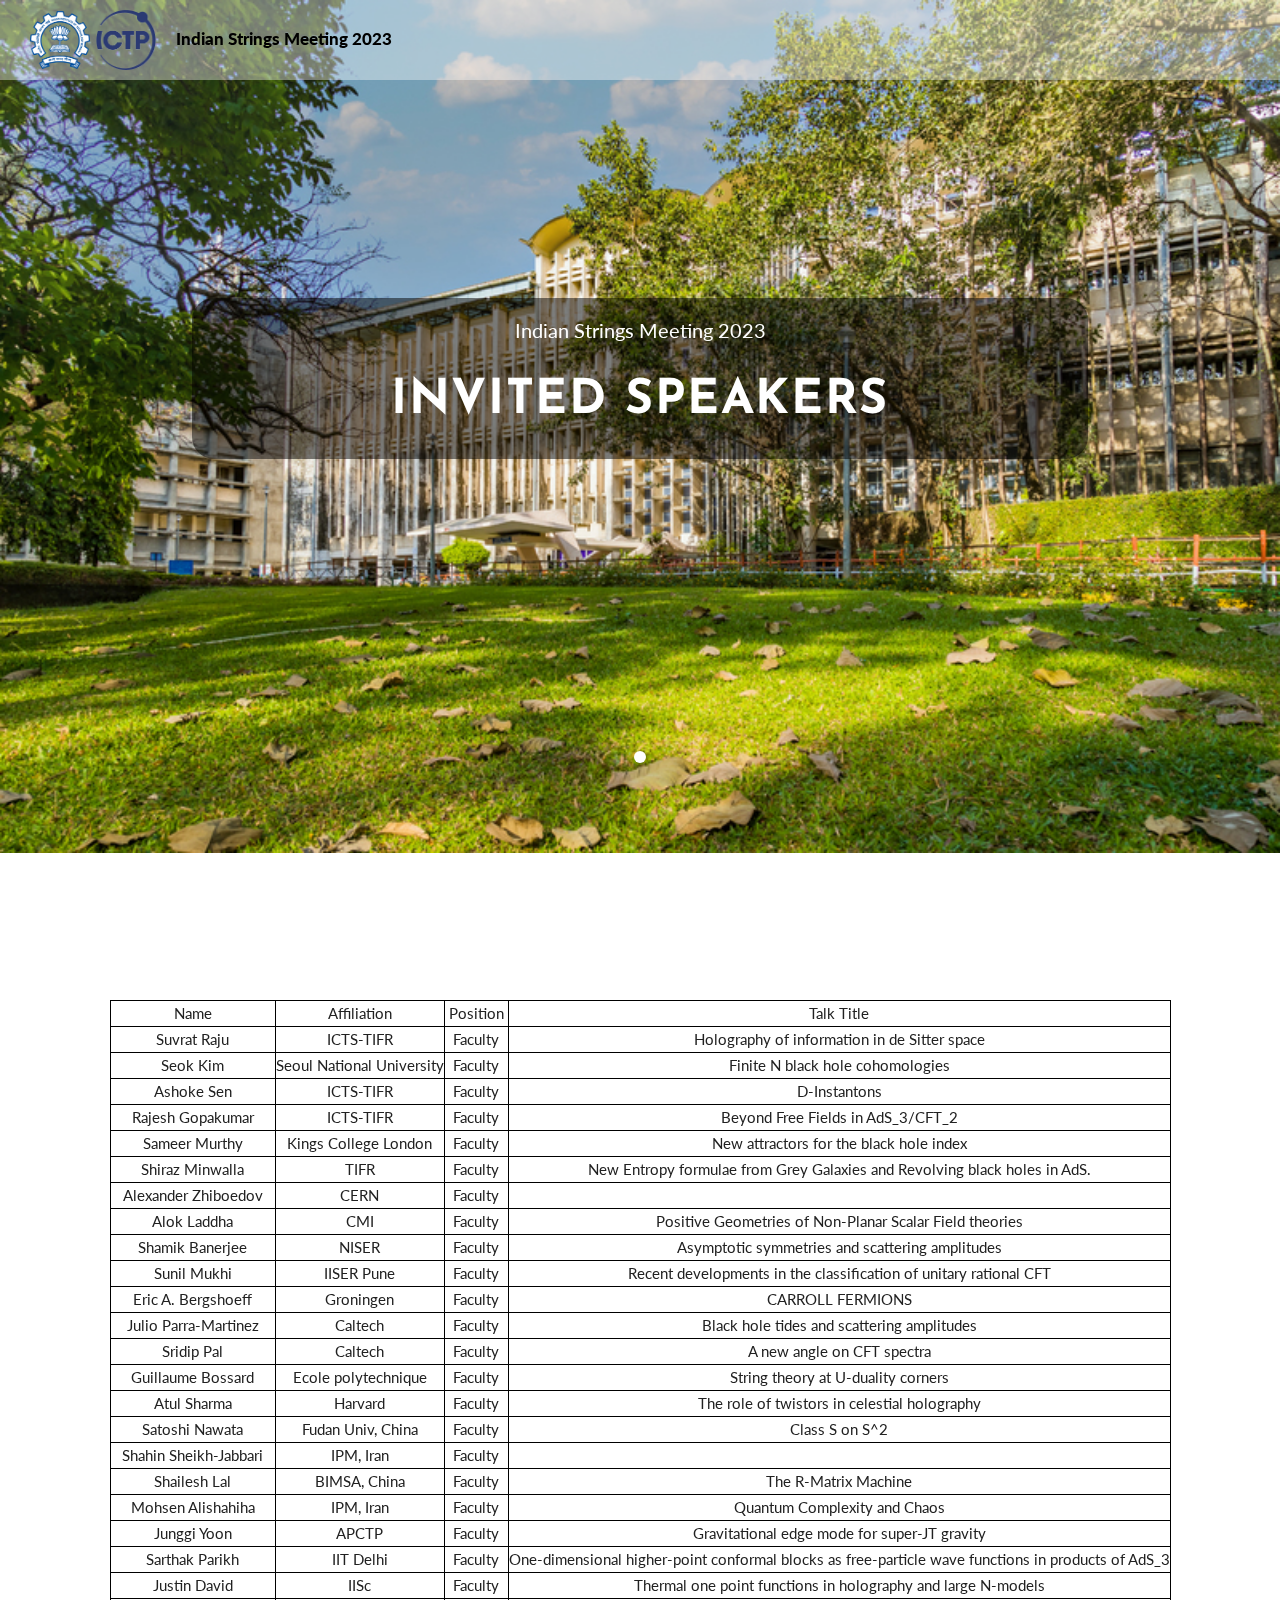
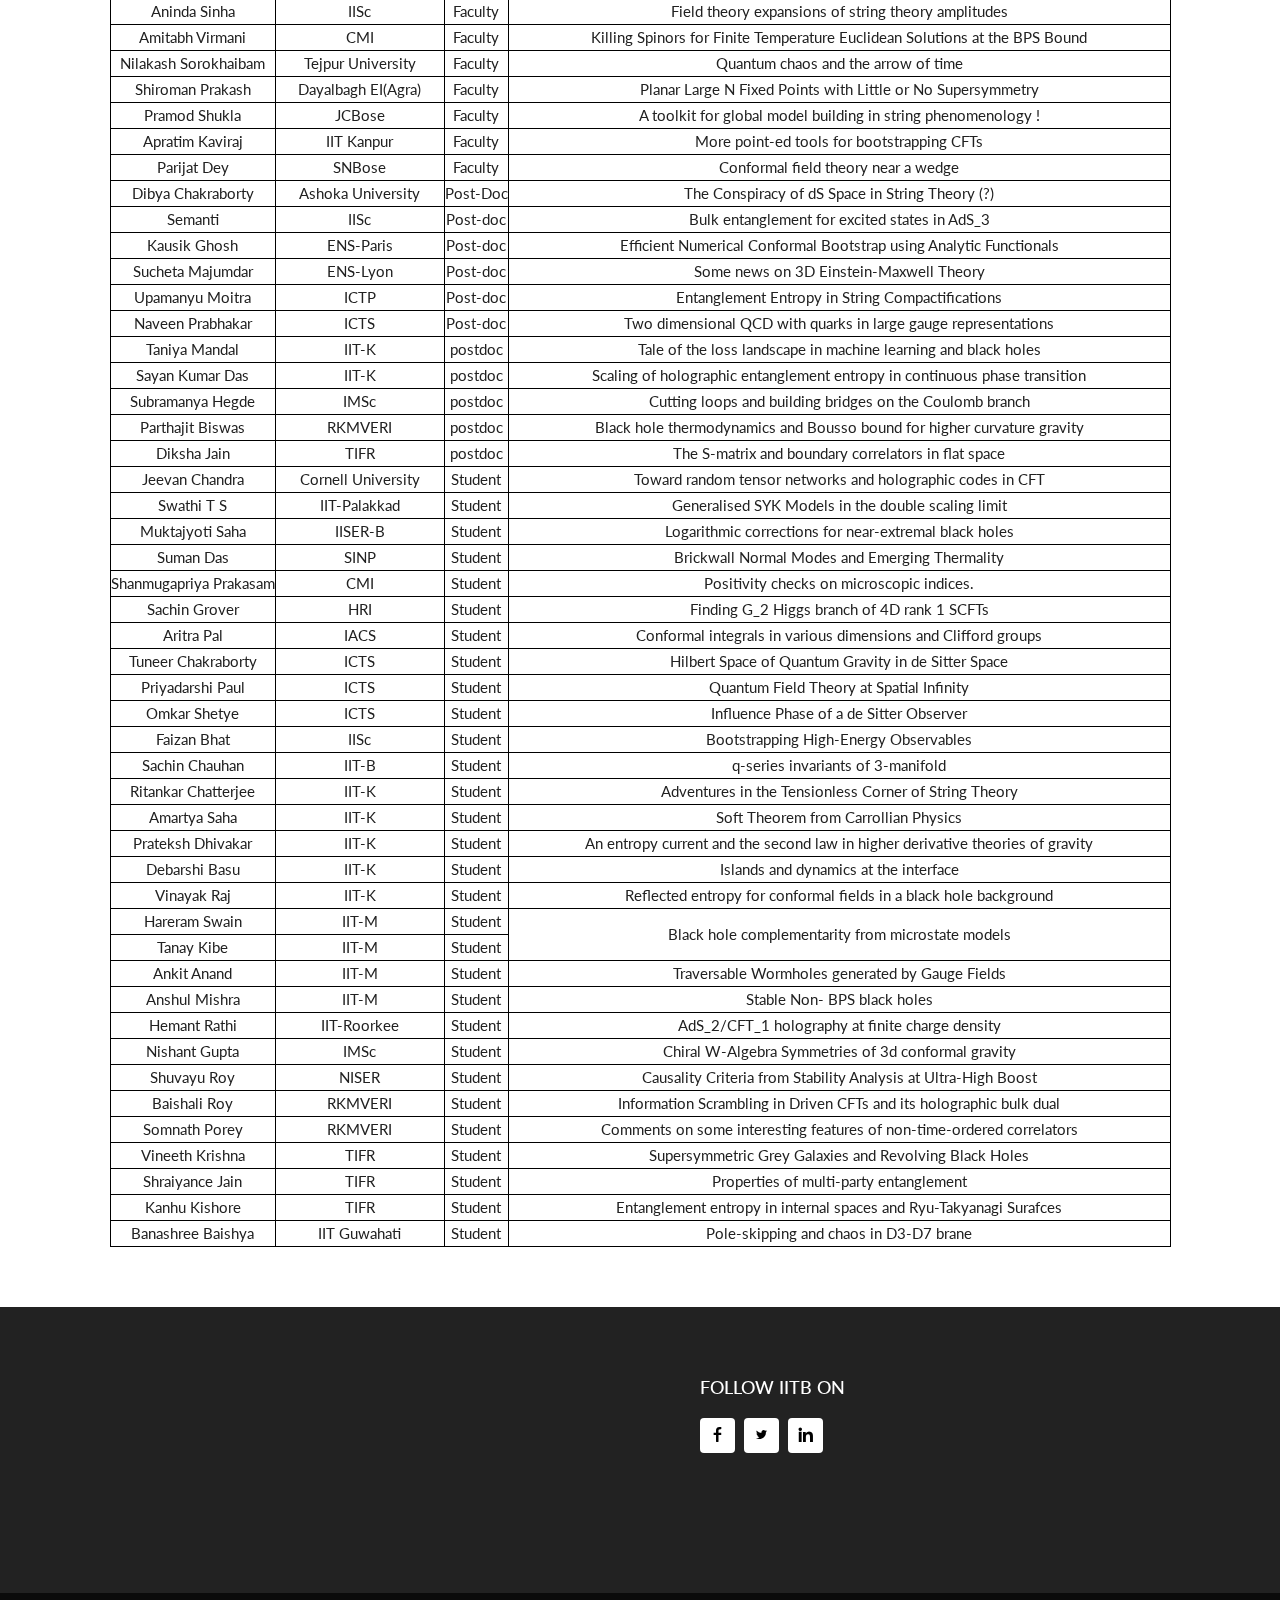
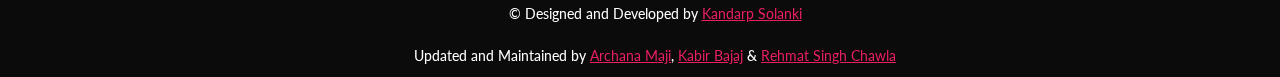
<file: Invited Speakers.html>
<!DOCTYPE html>
<html lang="en">
  <head>
    <!-- Required meta tags -->
    <meta charset="utf-8">
    <meta name="viewport" content="width=device-width, initial-scale=1, shrink-to-fit=no">

    <title>Invited Speakers - ISM 2023</title>


    <link rel="shortcut icon" href="./assets/iitblogo.ico" type="image/x-icon">

    <!-- Bootstrap CSS -->
    <link rel="stylesheet" type="text/css" href="assets/css/bootstrap.min.css" >
    <!-- Icon -->
    <link rel="stylesheet" type="text/css" href="assets/fonts/line-icons.css">
    <!-- Slicknav -->
    <link rel="stylesheet" type="text/css" href="assets/css/slicknav.css">
    <!-- Nivo Lightbox -->
    <link rel="stylesheet" type="text/css" href="assets/css/nivo-lightbox.css" >
    <!-- Animate -->
    <link rel="stylesheet" type="text/css" href="assets/css/animate.css">
    <!-- Main Style -->
    <link rel="stylesheet" type="text/css" href="assets/css/main.css">
    <!-- Responsive Style -->
    <link rel="stylesheet" type="text/css" href="assets/css/responsive.css">

  </head>
  <body>

    <!-- Header Area wrapper Starts -->
    <header id="header-wrap">
      <!-- Navbar Start -->
      <nav class="navbar navbar-expand-lg fixed-top scrolling-navbar">
        <div class="container">
          <!-- Brand and toggle get grouped for better mobile display -->
          <div class="navbar-header">
            <button class="navbar-toggler" type="button" data-toggle="collapse" data-target="#main-navbar" aria-controls="main-navbar" aria-expanded="false" aria-label="Toggle navigation">
              <span class="navbar-toggler-icon"></span>
              <span class="icon-menu"></span>
              <span class="icon-menu"></span>
              <span class="icon-menu"></span>
            </button>
            <a href="index.html" class="navbar-brand"><img src="assets/img/iitblogo.png" style="width: 60px; margin: 10px -10px;" alt=""></a><a href="index.html" class="navbar-brand"><img src="assets/img/ictp.png" style="width: 60px; margin: 10px 0px;" alt=""></a> <span style="color:black; font-weight: 1000; font-size: 17px;">Indian Strings Meeting 2023</span>
          </div>
          <!-- <div class="collapse navbar-collapse" id="main-navbar">
            <ul class="navbar-nav mr-auto w-100 justify-content-end">
              <li class="nav-item active">
                <a class="nav-link" href="#header-wrap">
                  Home
                </a>
              </li>
              <li class="nav-item">
                <a class="nav-link" href="#about">
                  Talks
                </a>
              </li>
              <li class="nav-item">
                <a class="nav-link" href="#schedules">
                  Organising Committee
                </a>
              </li>
              <li class="nav-item">
                <a class="nav-link" href="#team">
                  Participants
                </a>
              </li>
              <li class="nav-item">
                <a class="nav-link" href="gallery.html">
                  Schedule
                </a>
              </li>
              <li class="nav-item">
                <a class="nav-link" href="#faq">
                  Registration
                </a>
              </li>
              <li class="nav-item">
                <a class="nav-link" href="#sponsors">
                  How to Reach?
                </a>
              </li>
            </ul>
          </div>
        </div> -->

        <!-- Mobile Menu Start -->
        <ul class="mobile-menu">
          <li>
            <a class="page-scrool" href="#header-wrap">Home</a>
          </li>
          <li>
            <a class="page-scrool" href="#about">About</a>
          </li>
          <li>
             <a class="page-scroll" href="#schedules">schedules</a>
          </li>
          <li>
            <a class="page-scroll" href="#team">Speakers</a>
          </li>
          <li>
            <a class="page-scroll" href="gallery.html">Gallery</a>
          </li>
          <li>
            <a class="page-scroll" href="#faq">Faq</a>
          </li>
          <li>
            <a class="page-scroll" href="#sponsors">Sponsors</a>
          </li>
          <li>
            <a class="page-scroll" href="#pricing">pricing</a>
          </li>
          <li>
            <a class="page-scroll" href="#google-map-area">Contact</a>
          </li>
        </ul>
        <!-- Mobile Menu End -->

      </nav>
      <!-- Navbar End -->

      <!-- Main Carousel Section Start -->
      <div id="main-slide" class="carousel slide" data-ride="carousel">
        <ol class="carousel-indicators">
          <li data-target="#main-slide" data-slide-to="0" class="active"></li>
          <!-- <li data-target="#main-slide" data-slide-to="1"></li> -->
          <!-- <li data-target="#main-slide" data-slide-to="2"></li> -->
        </ol>
        <div class="carousel-inner">
          <div class="carousel-item active">
            <img class="d-block w-100" src="assets/img/background/bg-main.jpeg" alt="First slide">
            <div class="carousel-caption d-md-block" style="background: rgba(0,0,0,0.5);
            height: fit-content;
            border-radius: 22px;">
              <p class="fadeInUp wow" data-wow-delay=".6s">Indian Strings Meeting 2023
                </p>
              <h1 class="wow fadeInDown heading" data-wow-delay=".4s">
                Invited Speakers
                </h1>
                
              <!-- <a href="#" class="fadeInLeft wow btn btn-common btn-lg" data-wow-delay=".6s">Register</a>
              <a href="#" class="fadeInRight wow btn btn-border btn-lg" data-wow-delay=".6s">Explore More</a> -->
            </div>
          </div>
          <!-- <div class="carousel-item">
            <img class="d-block w-100" src="assets/img/slider/slide2.jpg" alt="Second slide">
            <div class="carousel-caption d-md-block">
              <p class="fadeInUp wow" data-wow-delay=".6s">Indian Strings Meeting 2023</p>
              <h1 class="wow bounceIn heading" data-wow-delay=".7s">XX Speakers from across the country</h1>
              <a href="#" class="fadeInUp wow btn btn-common btn-lg" data-wow-delay=".8s" style="color: black;">Explore</a>            </div>
          </div> -->
          <!-- <div class="carousel-item">
            <img class="d-block w-100" src="assets/img/slider/slide3.jpeg" alt="Third slide">
            <div class="carousel-caption d-md-block">
              <p class="fadeInUp wow" data-wow-delay=".6s" style="color: black;">Biennial International Conference of String theorists</p>
              <h1 class="wow fadeInUp heading" data-wow-delay=".6s" style="color: black;">Book Your Seat Now!</h1>
              <a href="#" class="fadeInUp wow btn btn-common btn-lg" data-wow-delay=".8s" style="color: black;">Explore</a>
            </div>
          </div> -->
        </div>
        <!-- <a class="carousel-control-prev" href="#main-slide" role="button" data-slide="prev">
          <span class="carousel-control" aria-hidden="true"><i class="lni-chevron-left"></i></span>
          <span class="sr-only">Previous</span>
        </a>
        <a class="carousel-control-next" href="#main-slide" role="button" data-slide="next">
          <span class="carousel-control" aria-hidden="true"><i class="lni-chevron-right"></i></span>
          <span class="sr-only">Next</span>
        </a> -->
      </div>
      <!-- Main Carousel Section End -->

    </header>
    <!-- Header Area wrapper End -->
    

    <!-- About Section Start -->
    <section id="about" class="section-padding">
      <div class="container">
        <div class="row">
          <div class="col-12">
            <div class="section-title-header text-center">
              <h1 class="section-title wow fadeInUp" data-wow-delay="0.2s">Invited Speakers</h1>
              <!-- <p class="wow fadeInDown" data-wow-delay="0.2s">Biennial International Conference of String theorists</p> -->
            </div>
          </div>
        </div>
      </div>
   
    <table border="0" cellpadding="0" cellspacing="0" id="sheet0" class="sheet0 gridlines">
        <col class="col0">
        <col class="col1">
        <col class="col2">
        <col class="col3">
        <col class="col4">
        <tbody>
          <tr class="row0">
            <td class="column0 style4 s">Name</td>
            <td class="column1 style4 s">Affiliation</td>
            <td class="column2 style4 s">Position</td>
            <td class="column3 style12 s">Talk Title</td>
          </tr>
          <tr class="row1">
            <td class="column0 style2 s">Suvrat Raju</td>
            <td class="column1 style5 s">ICTS-TIFR</td>
            <td class="column2 style6 s">Faculty</td>
            <td class="column3 style12 s">Holography of information in de Sitter space</td>
          </tr>
          <tr class="row2">
            <td class="column0 style3 s">Seok Kim</td>
            <td class="column1 style6 s">Seoul National University</td>
            <td class="column2 style6 s">Faculty</td>
            <td class="column3 style12 s">Finite N black hole cohomologies</td>
          </tr>
          <tr class="row3">
            <td class="column0 style3 s">Ashoke Sen</td>
            <td class="column1 style5 s">ICTS-TIFR</td>
            <td class="column2 style6 s">Faculty</td>
            <td class="column3 style13 s">D-Instantons</td>
          </tr>
          <tr class="row4">
            <td class="column0 style3 s">Rajesh Gopakumar</td>
            <td class="column1 style5 s">ICTS-TIFR</td>
            <td class="column2 style6 s">Faculty</td>
            <td class="column3 style12 s">Beyond Free Fields in AdS_3/CFT_2</td>
          </tr>
          <tr class="row5">
            <td class="column0 style3 s">Sameer Murthy</td>
            <td class="column1 style7 s">Kings College London</td>
            <td class="column2 style6 s">Faculty</td>
            <td class="column3 style12 s">New attractors for the black hole index</td>
          </tr>
          <tr class="row6">
            <td class="column0 style3 s">Shiraz Minwalla</td>
            <td class="column1 style6 s">TIFR</td>
            <td class="column2 style6 s">Faculty</td>
            <td class="column3 style12 s">New Entropy formulae from Grey Galaxies and Revolving black holes in AdS.</td>
          </tr>
          <tr class="row7">
            <td class="column0 style3 s">Alexander Zhiboedov</td>
            <td class="column1 style7 s">CERN</td>
            <td class="column2 style6 s">Faculty</td>
            <td class="column3 style12 null"></td>
          </tr>
          <tr class="row8">
            <td class="column0 style3 s">Alok Laddha</td>
            <td class="column1 style3 s">CMI</td>
            <td class="column2 style6 s">Faculty</td>
            <td class="column3 style12 s">Positive Geometries of Non-Planar Scalar Field theories</td>
          </tr>
          <tr class="row9">
            <td class="column0 style3 s">Shamik Banerjee</td>
            <td class="column1 style3 s">NISER</td>
            <td class="column2 style6 s">Faculty</td>
            <td class="column3 style12 s">Asymptotic symmetries and scattering amplitudes</td>
          </tr>
          <tr class="row10">
            <td class="column0 style3 s">Sunil Mukhi</td>
            <td class="column1 style7 s">IISER Pune</td>
            <td class="column2 style6 s">Faculty</td>
            <td class="column3 style12 s">Recent developments in the classification of unitary rational CFT</td>
          </tr>
          <tr class="row11">
            <td class="column0 style3 s">Eric A. Bergshoeff</td>
            <td class="column1 style7 s">Groningen</td>
            <td class="column2 style6 s">Faculty</td>
            <td class="column3 style12 s">CARROLL FERMIONS</td>
          </tr>
          <tr class="row12">
            <td class="column0 style8 s">Julio Parra-Martinez</td>
            <td class="column1 style7 s">Caltech</td>
            <td class="column2 style6 s">Faculty</td>
            <td class="column3 style12 s">Black hole tides and scattering amplitudes</td>
          </tr>
          <tr class="row13">
            <td class="column0 style8 s">Sridip Pal</td>
            <td class="column1 style7 s">Caltech</td>
            <td class="column2 style6 s">Faculty</td>
            <td class="column3 style14 s">A new angle on CFT spectra</td>
          </tr>
          <tr class="row14">
            <td class="column0 style8 s">Guillaume Bossard</td>
            <td class="column1 style7 s">Ecole polytechnique</td>
            <td class="column2 style6 s">Faculty</td>
            <td class="column3 style12 s">String theory at U-duality corners</td>
          </tr>
          <tr class="row15">
            <td class="column0 style8 s">Atul Sharma</td>
            <td class="column1 style7 s">Harvard</td>
            <td class="column2 style6 s">Faculty</td>
            <td class="column3 style12 s">The role of twistors in celestial holography</td>
          </tr>
          <tr class="row16">
            <td class="column0 style8 s">Satoshi Nawata</td>
            <td class="column1 style7 s">Fudan Univ, China</td>
            <td class="column2 style6 s">Faculty</td>
            <td class="column3 style12 s">Class S on S^2</td>
          </tr>
          <tr class="row17">
            <td class="column0 style8 s">Shahin Sheikh-Jabbari</td>
            <td class="column1 style7 s">IPM, Iran</td>
            <td class="column2 style6 s">Faculty</td>
            <td class="column3 style12 null"></td>
          </tr>
          <tr class="row18">
            <td class="column0 style8 s">Shailesh Lal</td>
            <td class="column1 style7 s">BIMSA, China</td>
            <td class="column2 style6 s">Faculty</td>
            <td class="column3 style12 s">The R-Matrix Machine</td>
          </tr>
          <tr class="row19">
            <td class="column0 style8 s">Mohsen Alishahiha</td>
            <td class="column1 style7 s">IPM, Iran</td>
            <td class="column2 style6 s">Faculty</td>
            <td class="column3 style12 s">Quantum Complexity and Chaos</td>
          </tr>
          <tr class="row20">
            <td class="column0 style8 s">Junggi Yoon</td>
            <td class="column1 style7 s">APCTP</td>
            <td class="column2 style6 s">Faculty</td>
            <td class="column3 style12 s">Gravitational edge mode for super-JT gravity</td>
          </tr>
          <tr class="row21">
            <td class="column0 style8 s">Sarthak Parikh</td>
            <td class="column1 style6 s">IIT Delhi</td>
            <td class="column2 style6 s">Faculty</td>
            <td class="column3 style12 s">One-dimensional higher-point conformal blocks as free-particle wave functions in products of AdS_3 </td>
          </tr>
          <tr class="row22">
            <td class="column0 style8 s">Justin David</td>
            <td class="column1 style9 s">IISc</td>
            <td class="column2 style6 s">Faculty</td>
            <td class="column3 style12 s">Thermal one point functions in holography and large N-models</td>
          </tr>
          <tr class="row23">
            <td class="column0 style8 s">Aninda Sinha</td>
            <td class="column1 style9 s">IISc</td>
            <td class="column2 style6 s">Faculty</td>
            <td class="column3 style12 s">Field theory expansions of string theory amplitudes</td>
          </tr>
          <tr class="row24">
            <td class="column0 style8 s">Amitabh Virmani</td>
            <td class="column1 style9 s">CMI</td>
            <td class="column2 style6 s">Faculty</td>
            <td class="column3 style12 s">Killing Spinors for Finite Temperature Euclidean Solutions  at  the  BPS Bound</td>
          </tr>
          <tr class="row25">
            <td class="column0 style8 s">Nilakash Sorokhaibam</td>
            <td class="column1 style9 s">Tejpur University</td>
            <td class="column2 style6 s">Faculty</td>
            <td class="column3 style12 s">Quantum chaos and the arrow of time</td>
          </tr>
          <tr class="row26">
            <td class="column0 style8 s">Shiroman Prakash</td>
            <td class="column1 style6 s">Dayalbagh EI(Agra)</td>
            <td class="column2 style6 s">Faculty</td>
            <td class="column3 style12 s">Planar Large N Fixed Points with Little or No Supersymmetry</td>
          </tr>
          <tr class="row27">
            <td class="column0 style8 s">Pramod Shukla</td>
            <td class="column1 style7 s">JCBose</td>
            <td class="column2 style6 s">Faculty</td>
            <td class="column3 style12 s">A toolkit for global model building in string phenomenology !</td>
          </tr>
          <tr class="row28">
            <td class="column0 style8 s">Apratim Kaviraj</td>
            <td class="column1 style7 s">IIT Kanpur</td>
            <td class="column2 style6 s">Faculty</td>
            <td class="column3 style12 s">More point-ed tools for bootstrapping CFTs</td>
          </tr>
          <tr class="row29">
            <td class="column0 style8 s">Parijat Dey</td>
            <td class="column1 style7 s">SNBose</td>
            <td class="column2 style6 s">Faculty</td>
            <td class="column3 style12 s">Conformal field theory near a wedge</td>
          </tr>
          <tr class="row30">
            <td class="column0 style2 s">Dibya Chakraborty</td>
            <td class="column1 style3 s">Ashoka University</td>
            <td class="column2 style5 s">Post-Doc</td>
            <td class="column3 style12 s">The Conspiracy of dS Space in String Theory (?)</td>
          </tr>
          <tr class="row31">
            <td class="column0 style3 s">Semanti</td>
            <td class="column1 style3 s">IISc</td>
            <td class="column2 style3 s">Post-doc</td>
            <td class="column3 style12 s">Bulk entanglement for excited states in AdS_3</td>
          </tr>
          <tr class="row32">
            <td class="column0 style3 s">Kausik Ghosh</td>
            <td class="column1 style3 s">ENS-Paris</td>
            <td class="column2 style3 s">Post-doc</td>
            <td class="column3 style12 s">Efficient Numerical Conformal Bootstrap using Analytic Functionals</td>
          </tr>
          <tr class="row33">
            <td class="column0 style3 s">Sucheta Majumdar</td>
            <td class="column1 style3 s">ENS-Lyon</td>
            <td class="column2 style3 s">Post-doc</td>
            <td class="column3 style12 s">Some news on 3D Einstein-Maxwell Theory</td>
          </tr>
          <tr class="row34">
            <td class="column0 style3 s">Upamanyu Moitra</td>
            <td class="column1 style3 s">ICTP</td>
            <td class="column2 style3 s">Post-doc</td>
            <td class="column3 style12 s">Entanglement Entropy in String Compactifications</td>
          </tr>
          <tr class="row35">
            <td class="column0 style3 s">Naveen Prabhakar</td>
            <td class="column1 style3 s">ICTS</td>
            <td class="column2 style3 s">Post-doc</td>
            <td class="column3 style12 s">Two dimensional QCD with quarks in large gauge representations</td>
          </tr>
          <tr class="row36">
            <td class="column0 style3 s">Taniya Mandal</td>
            <td class="column1 style3 s">IIT-K</td>
            <td class="column2 style3 s">postdoc</td>
            <td class="column3 style12 s">Tale of the loss landscape in machine learning and black holes </td>
          </tr>
          <tr class="row37">
            <td class="column0 style3 s">Sayan Kumar Das</td>
            <td class="column1 style3 s">IIT-K</td>
            <td class="column2 style3 s">postdoc</td>
            <td class="column3 style12 s">Scaling of holographic entanglement entropy in continuous phase transition</td>
          </tr>
          <tr class="row38">
            <td class="column0 style3 s">Subramanya Hegde</td>
            <td class="column1 style3 s">IMSc</td>
            <td class="column2 style3 s">postdoc</td>
            <td class="column3 style12 s">Cutting loops and building bridges on the Coulomb branch</td>
          </tr>
          <tr class="row39">
            <td class="column0 style3 s">Parthajit Biswas</td>
            <td class="column1 style3 s">RKMVERI</td>
            <td class="column2 style3 s">postdoc</td>
            <td class="column3 style12 s">Black hole thermodynamics and Bousso bound for higher curvature gravity</td>
          </tr>
          <tr class="row40">
            <td class="column0 style3 s">Diksha Jain</td>
            <td class="column1 style3 s">TIFR</td>
            <td class="column2 style3 s">postdoc</td>
            <td class="column3 style12 s">The S-matrix and boundary correlators in flat space</td>
          </tr>
          <tr class="row41">
            <td class="column0 style3 s">Jeevan Chandra</td>
            <td class="column1 style3 s">Cornell University</td>
            <td class="column2 style3 s">Student</td>
            <td class="column3 style12 s">Toward random tensor networks and holographic codes in CFT</td>
          </tr>
          <tr class="row42">
            <td class="column0 style1 s">Swathi T S</td>
            <td class="column1 style1 s">IIT-Palakkad</td>
            <td class="column2 style1 s">Student</td>
            <td class="column3 style12 s">Generalised SYK Models in the double scaling limit</td>
          </tr>
          <tr class="row43">
            <td class="column0 style1 s">Muktajyoti Saha</td>
            <td class="column1 style1 s">IISER-B</td>
            <td class="column2 style1 s">Student</td>
            <td class="column3 style12 s">Logarithmic corrections for near-extremal black holes</td>
          </tr>
          <tr class="row44">
            <td class="column0 style1 s">Suman Das</td>
            <td class="column1 style1 s">SINP</td>
            <td class="column2 style1 s">Student</td>
            <td class="column3 style12 s">Brickwall Normal Modes and Emerging Thermality</td>
          </tr>
          <tr class="row45">
            <td class="column0 style2 s">Shanmugapriya Prakasam</td>
            <td class="column1 style3 s">CMI</td>
            <td class="column2 style1 s">Student</td>
            <td class="column3 style12 s">Positivity checks on microscopic indices.</td>
          </tr>
          <tr class="row46">
            <td class="column0 style1 s">Sachin  Grover</td>
            <td class="column1 style1 s">HRI</td>
            <td class="column2 style1 s">Student</td>
            <td class="column3 style12 s">Finding G_2 Higgs branch of 4D rank 1 SCFTs</td>
          </tr>
          <tr class="row47">
            <td class="column0 style1 s">Aritra Pal</td>
            <td class="column1 style1 s">IACS</td>
            <td class="column2 style1 s">Student</td>
            <td class="column3 style12 s">Conformal integrals in various dimensions and Clifford groups</td>
          </tr>
          <tr class="row48">
            <td class="column0 style1 s">Tuneer Chakraborty </td>
            <td class="column1 style1 s">ICTS</td>
            <td class="column2 style1 s">Student</td>
            <td class="column3 style12 s">Hilbert Space of Quantum Gravity in de Sitter Space</td>
          </tr>
          <tr class="row49">
            <td class="column0 style1 s">Priyadarshi Paul</td>
            <td class="column1 style1 s">ICTS</td>
            <td class="column2 style1 s">Student</td>
            <td class="column3 style12 s">Quantum Field Theory at Spatial Infinity</td>
          </tr>
          <tr class="row50">
            <td class="column0 style1 s">Omkar Shetye</td>
            <td class="column1 style1 s">ICTS</td>
            <td class="column2 style1 s">Student</td>
            <td class="column3 style12 s">Influence Phase of a de Sitter Observer</td>
          </tr>
          <tr class="row51">
            <td class="column0 style1 s">Faizan Bhat</td>
            <td class="column1 style1 s">IISc</td>
            <td class="column2 style1 s">Student</td>
            <td class="column3 style12 s">Bootstrapping High-Energy Observables</td>
          </tr>
          <tr class="row52">
            <td class="column0 style1 s">Sachin Chauhan</td>
            <td class="column1 style1 s">IIT-B</td>
            <td class="column2 style1 s">Student</td>
            <td class="column3 style12 s">q-series invariants of 3-manifold</td>
          </tr>
          <tr class="row53">
            <td class="column0 style1 s">Ritankar Chatterjee</td>
            <td class="column1 style1 s">IIT-K</td>
            <td class="column2 style1 s">Student</td>
            <td class="column3 style12 s">Adventures in the Tensionless Corner of String Theory</td>
          </tr>
          <tr class="row54">
            <td class="column0 style1 s">Amartya Saha</td>
            <td class="column1 style1 s">IIT-K</td>
            <td class="column2 style1 s">Student</td>
            <td class="column3 style12 s">Soft Theorem from Carrollian Physics</td>
          </tr>
          <tr class="row55">
            <td class="column0 style1 s">Prateksh Dhivakar</td>
            <td class="column1 style1 s">IIT-K</td>
            <td class="column2 style1 s">Student</td>
            <td class="column3 style12 s">An entropy current and the second law in higher derivative theories of gravity</td>
          </tr>
          <tr class="row56">
            <td class="column0 style1 s">Debarshi Basu</td>
            <td class="column1 style1 s">IIT-K</td>
            <td class="column2 style1 s">Student</td>
            <td class="column3 style12 s">Islands and dynamics at the interface</td>
          </tr>
          <tr class="row57">
            <td class="column0 style3 s">Vinayak Raj</td>
            <td class="column1 style3 s">IIT-K</td>
            <td class="column2 style1 s">Student</td>
            <td class="column3 style12 s">Reflected entropy for conformal fields in a black hole background</td>
          </tr>
          <tr class="row58">
            <td class="column0 style1 s">Hareram Swain</td>
            <td class="column1 style1 s">IIT-M</td>
            <td class="column2 style1 s">Student</td>
            <td class="column3 style15 s style16" rowspan="2">Black hole complementarity from microstate models</td>
         
          </tr>
          <tr class="row59">
            <td class="column0 style1 s">Tanay Kibe</td>
            <td class="column1 style1 s">IIT-M</td>
            <td class="column2 style1 s">Student</td>
          </tr>
          <tr class="row60">
            <td class="column0 style2 s">Ankit Anand</td>
            <td class="column1 style3 s">IIT-M</td>
            <td class="column2 style1 s">Student</td>
            <td class="column3 style12 s">Traversable Wormholes generated by Gauge Fields</td>
          </tr>
          <tr class="row61">
            <td class="column0 style2 s">Anshul Mishra</td>
            <td class="column1 style3 s">IIT-M</td>
            <td class="column2 style1 s">Student</td>
            <td class="column3 style12 s">Stable Non- BPS black holes </td>
          </tr>
          <tr class="row62">
            <td class="column0 style1 s">Hemant Rathi</td>
            <td class="column1 style1 s">IIT-Roorkee</td>
            <td class="column2 style1 s">Student</td>
            <td class="column3 style12 s">AdS_2/CFT_1 holography at finite charge density</td>
          </tr>
          <tr class="row63">
            <td class="column0 style1 s">Nishant Gupta</td>
            <td class="column1 style1 s">IMSc</td>
            <td class="column2 style1 s">Student</td>
            <td class="column3 style12 s">Chiral W-Algebra Symmetries of 3d conformal gravity</td>
          </tr>
          <tr class="row64">
            <td class="column0 style1 s">Shuvayu Roy</td>
            <td class="column1 style1 s">NISER</td>
            <td class="column2 style1 s">Student</td>
            <td class="column3 style12 s">Causality Criteria from Stability Analysis at Ultra-High Boost</td>
          </tr>
          <tr class="row65">
            <td class="column0 style1 s">Baishali Roy</td>
            <td class="column1 style1 s">RKMVERI</td>
            <td class="column2 style1 s">Student</td>
            <td class="column3 style12 s">Information Scrambling in Driven CFTs and its holographic bulk dual</td>
          </tr>
          <tr class="row66">
            <td class="column0 style1 s">Somnath Porey</td>
            <td class="column1 style1 s">RKMVERI</td>
            <td class="column2 style1 s">Student</td>
            <td class="column3 style12 s">Comments on some interesting features of non-time-ordered correlators</td>
          </tr>
          <tr class="row67">
            <td class="column0 style1 s">Vineeth Krishna</td>
            <td class="column1 style1 s">TIFR</td>
            <td class="column2 style1 s">Student</td>
            <td class="column3 style12 s">Supersymmetric Grey Galaxies and Revolving Black Holes</td>
          </tr>
          <tr class="row68">
            <td class="column0 style1 s">Shraiyance Jain</td>
            <td class="column1 style1 s">TIFR</td>
            <td class="column2 style1 s">Student</td>
            <td class="column3 style12 s">Properties of multi-party entanglement</td>

          </tr>
          <tr class="row69">
            <td class="column0 style1 s">Kanhu Kishore</td>
            <td class="column1 style1 s">TIFR</td>
            <td class="column2 style1 s">Student</td>
            <td class="column3 style12 s">Entanglement entropy in internal spaces and Ryu-Takyanagi Surafces</td>
          </tr>
          <tr class="row70">
            <td class="column0 style3 s">Banashree Baishya</td>
            <td class="column1 style3 s">IIT Guwahati</td>
            <td class="column2 style1 s">Student</td>
            <td class="column3 style12 s">Pole-skipping and chaos in D3-D7 brane</td>
          </tr>
        </tbody>
    </table>
      </section>
          

    <!-- Map Section Start -->
    <section id="google-map-area">
      <div class="container-fluid">
        <div class="row">
        </div>
      </div>
    </section>
    <!-- Map Section End -->

    <!-- Footer Section Start -->
    <footer class="footer-area section-padding">
      <div class="container">
        <div class="row">
          <div class="col-md-6 col-lg-3 col-sm-6 col-xs-12 wow fadeInUp" data-wow-delay="0.2s">
            <h3><img src="assets/img/iitblogo.png" alt="" style="width:80px; float: left;"></h3>
            <h3><img src="assets/img/ictp2.png" alt="" style="width:80px; margin-top: -10px; margin-left: 10px;"></h3>
            <p>
                Indian Institute of Technology Bombay, <br> Powai, Maharashtra - 400076 <a href="mailto:ism2023@phy.iitb.ac.in">ism2023@phy.iitb.ac.in</a>
            </p>
          </div>
          <div class="col-md-6 col-lg-3 col-sm-6 col-xs-12 wow fadeInUp" data-wow-delay="0.4s">
            <h3>QUICK LINKS</h3>
            <ul>
              <li><a href="./index.html#about">About Conference</a></li>
              <li><a href="./index.html#speakers">Our Speakers</a></li>
              <li><a href="./index.html#schedules">Event Schedule</a></li>
              <li><a href="./gallery.html">Event Photo Gallery</a></li>
            </ul>
          </div>
          <!-- <div class="col-md-6 col-lg-3 col-sm-6 col-xs-12 wow fadeInUp" data-wow-delay="0.6s">
            <h3>RECENT POSTS</h3>
            <ul class="image-list">
              <li>
                <figure class="overlay">
                  <img class="img-fluid" src="assets/img/art/a1.jpg" alt="">
                </figure>
                <div class="post-content">
                  <h6 class="post-title"> <a href="blog-single.html">Lorem ipsm dolor sumit.</a> </h6>
                  <div class="meta"><span class="date">October 12, 2018</span></div>
                </div>
              </li>
              <li>
                <figure class="overlay">
                  <img class="img-fluid" src="assets/img/art/a2.jpg" alt="">
                </figure>
                <div class="post-content">
                  <h6 class="post-title"><a href="blog-single.html">Lorem ipsm dolor sumit.</a></h6>
                  <div class="meta"><span class="date">October 12, 2018</span></div>
                </div>
              </li>
            </ul>
          </div> -->
          <!-- <div class="col-md-6 col-lg-3 col-sm-6 col-xs-12 wow fadeInUp" data-wow-delay="0.8s">
            <h3>SUBSCRIBE US</h3>
            <div class="widget">
              <div class="newsletter-wrapper">
                <form method="post" id="subscribe-form" name="subscribe-form" class="validate">
                  <div class="form-group is-empty">
                    <input type="email" value="" name="Email" class="form-control" id="EMAIL" placeholder="Your email" required="">
                    <button type="submit" name="subscribe" id="subscribes" class="btn btn-common sub-btn"><i class="lni-pointer"></i></button>
                    <div class="clearfix"></div>
                  </div>
                </form>
              </div>
            </div> -->
            <!-- /.widget -->
            <div class="widget">
              <h5 class="widget-title">FOLLOW IITB ON</h5>
              <ul class="footer-social">
                <li><a class="facebook" href="https://www.facebook.com/iitbombay/"><i class="lni-facebook-filled"></i></a></li>
                <li><a class="twitter" href="https://twitter.com/iitbombay"><i class="lni-twitter-filled"></i></a></li>
                <li><a class="linkedin" href="https://www.linkedin.com/school/indian-institute-of-technology-bombay/"><i class="lni-linkedin-filled"></i></a></li>
              </ul>
            </div>
          </div>
        </div>
      </div>
    </footer>
    <!-- Footer Section End -->

    <div id="copyright">
      <div class="container">
        <div class="row">
          <div class="col-md-12">
            <div class="site-info">
              <p>© Designed and Developed by <a href="http://homepages.iitb.ac.in/~kandarp.solanki" target="_blank" style="color: #E91E63; text-decoration: underline;">Kandarp Solanki</a><br>
              Updated and Maintained by <a href="https://inspirehep.net/authors/2546942?ui-citation-summary=true" target="_blank" style="color: #E91E63; text-decoration: underline;">Archana Maji</a>, <a href="https://kabir200310.wixsite.com/kabir-physics3208" target="_blank" style="color: #E91E63; text-decoration: underline;">Kabir Bajaj</a> & <a href="https://rehmatschawla.github.io" target="_blank" style="color: #E91E63; text-decoration: underline;">Rehmat Singh Chawla</a></p>
            </div>      
          </div>
        </div>
      </div>
    </div>

    <!-- Go to Top Link -->
    <a href="#" class="back-to-top">
    	<i class="lni-chevron-up"></i>
    </a>

    <div id="preloader">
      <div class="sk-circle">
        <div class="sk-circle1 sk-child"></div>
        <div class="sk-circle2 sk-child"></div>
        <div class="sk-circle3 sk-child"></div>
        <div class="sk-circle4 sk-child"></div>
        <div class="sk-circle5 sk-child"></div>
        <div class="sk-circle6 sk-child"></div>
        <div class="sk-circle7 sk-child"></div>
        <div class="sk-circle8 sk-child"></div>
        <div class="sk-circle9 sk-child"></div>
        <div class="sk-circle10 sk-child"></div>
        <div class="sk-circle11 sk-child"></div>
        <div class="sk-circle12 sk-child"></div>
      </div>
    </div>

    <!-- jQuery first, then Popper.js, then Bootstrap JS -->
    <script src="assets/js/jquery-min.js"></script>
    <script src="assets/js/popper.min.js"></script>
    <script src="assets/js/bootstrap.min.js"></script>
    <script src="assets/js/jquery.countdown.min.js"></script>
    <script src="assets/js/jquery.nav.js"></script>
    <script src="assets/js/jquery.easing.min.js"></script>
    <script src="assets/js/wow.js"></script>
    <script src="assets/js/jquery.slicknav.js"></script>
    <script src="assets/js/nivo-lightbox.js"></script>
    <script src="assets/js/main.js"></script>
  </body>
</html>
</file>
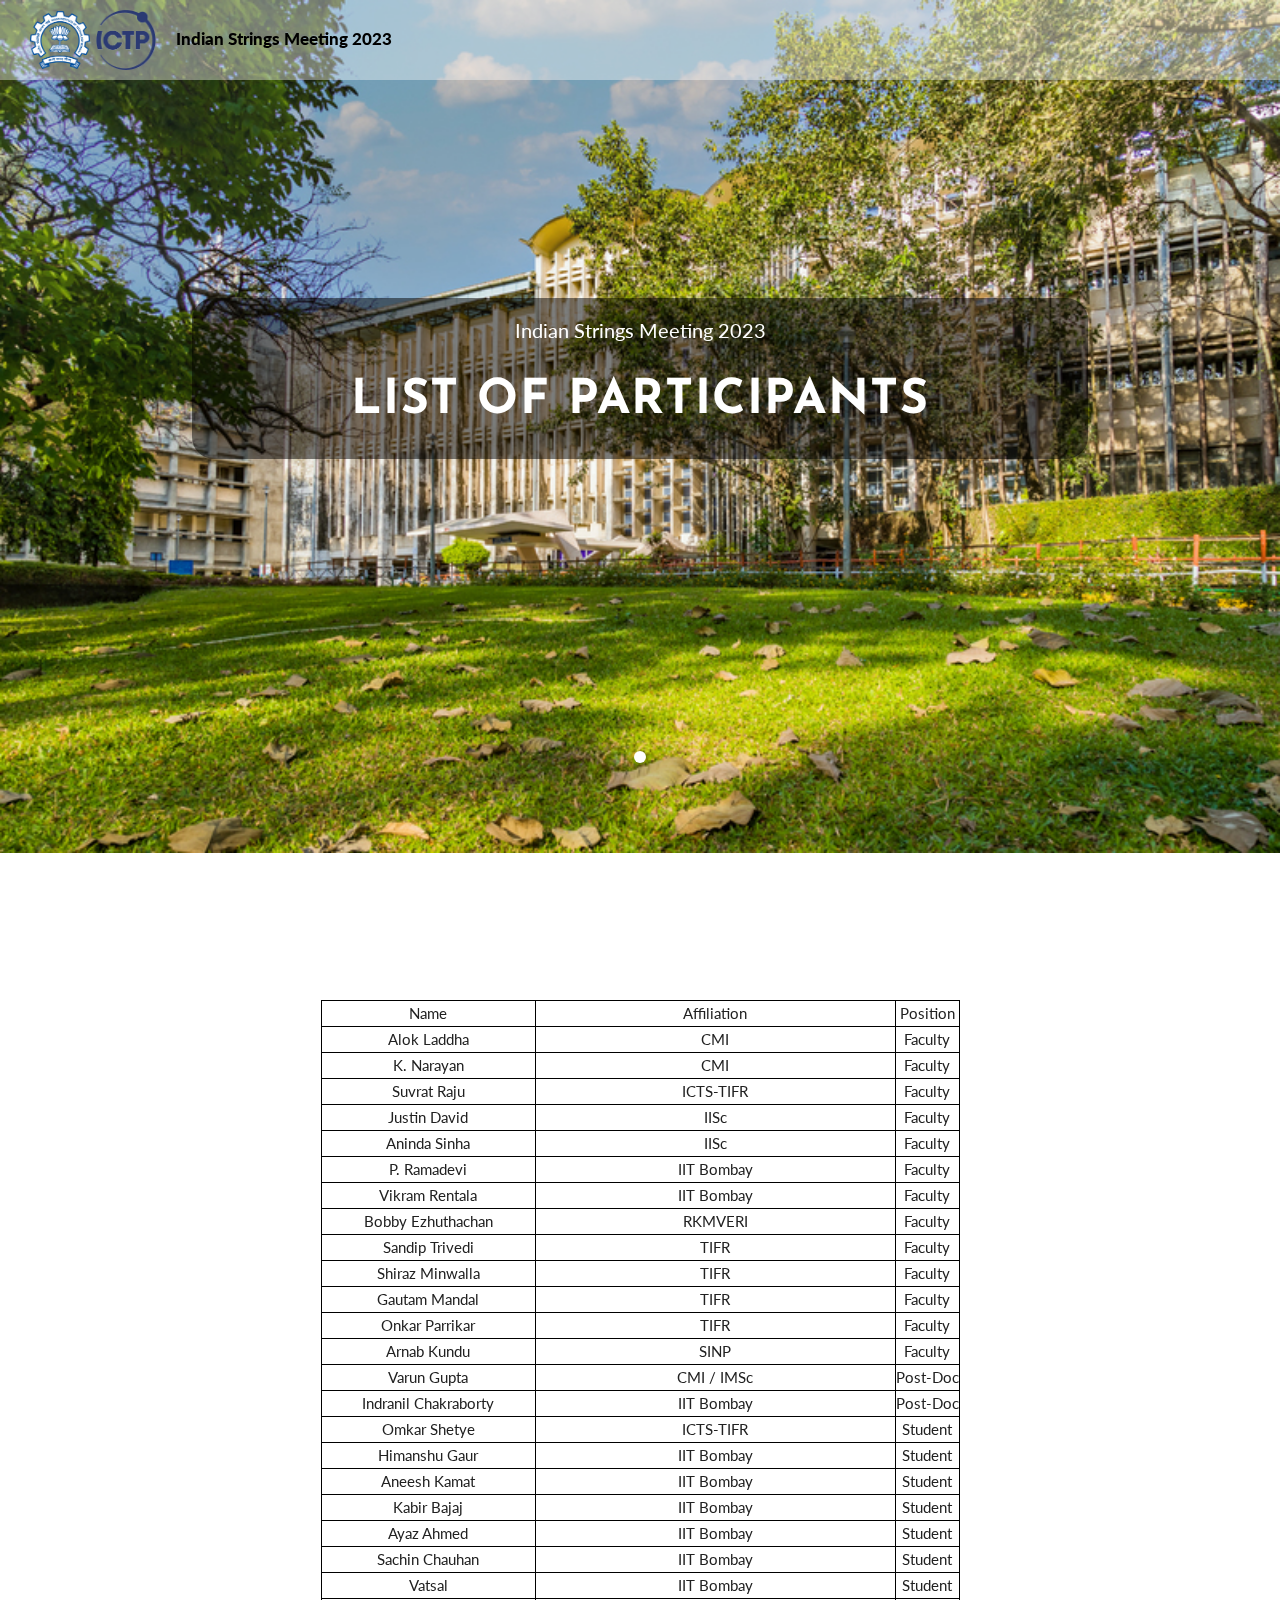
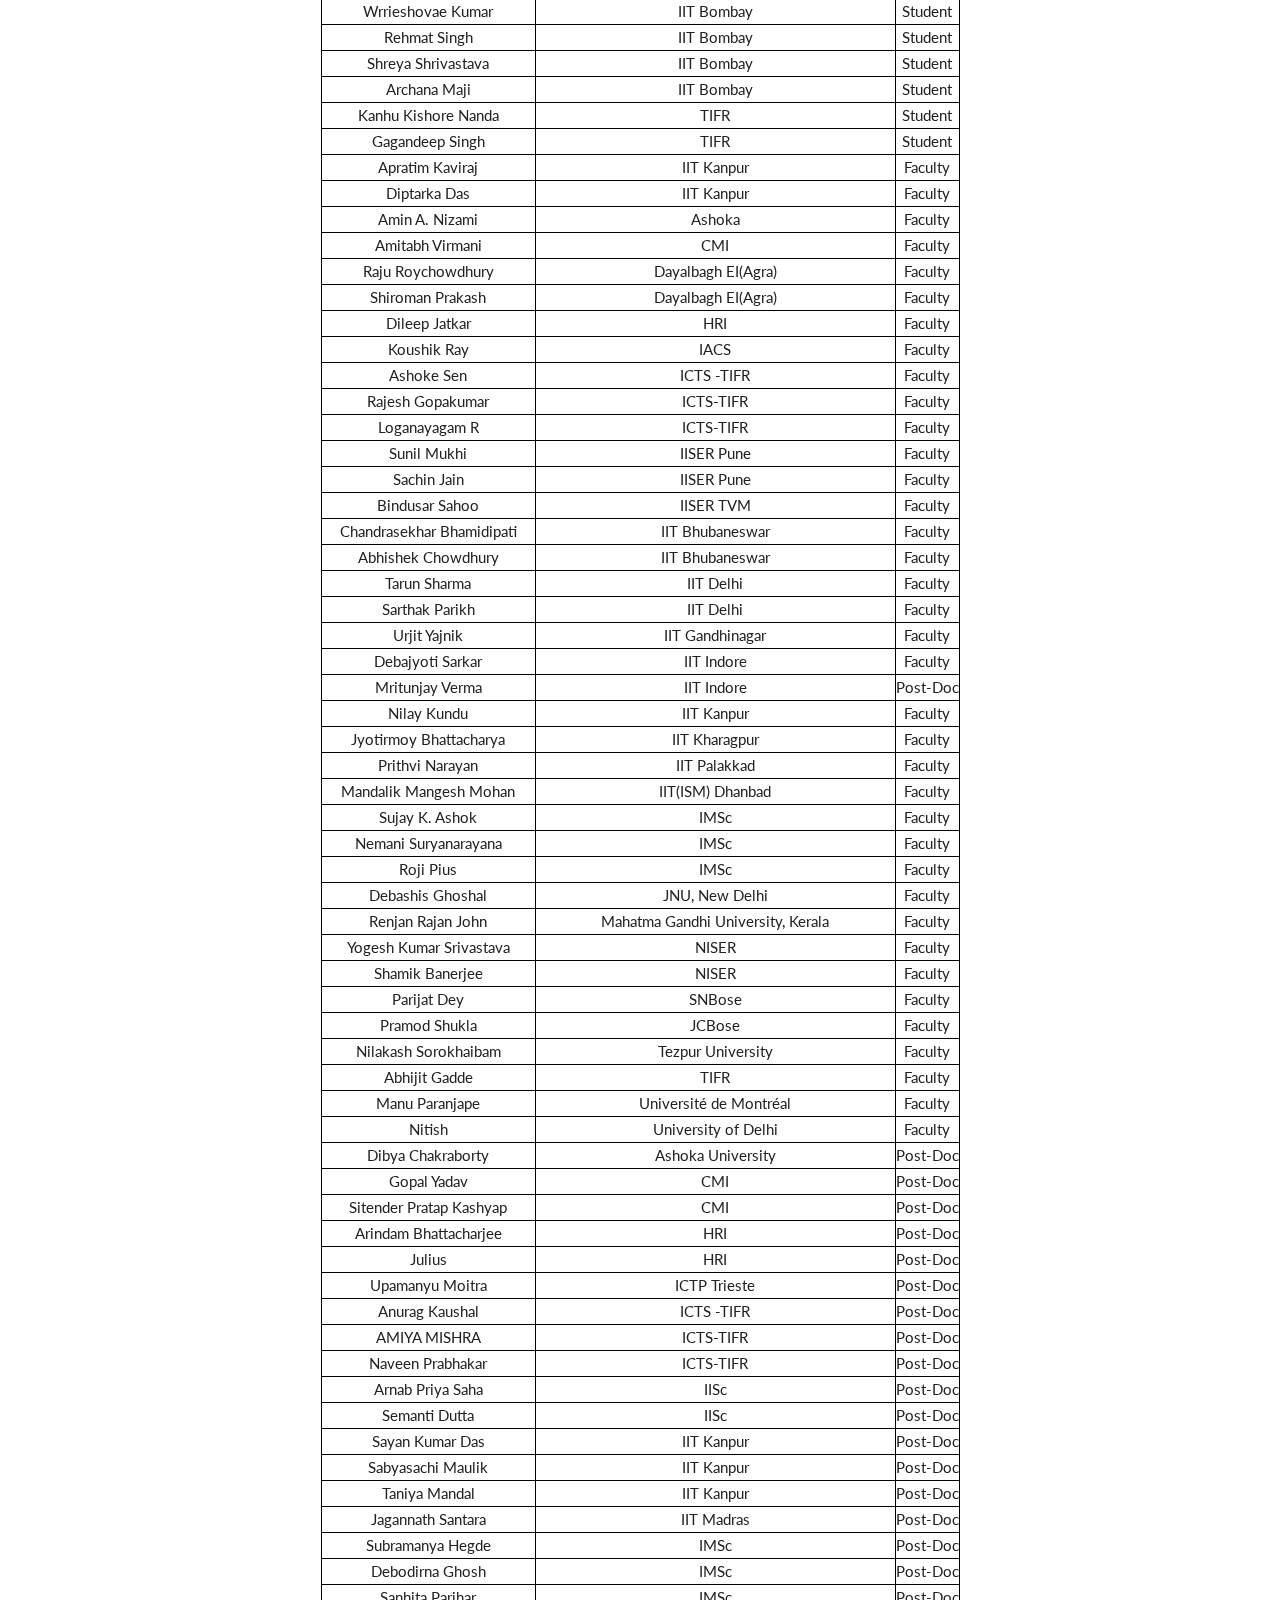
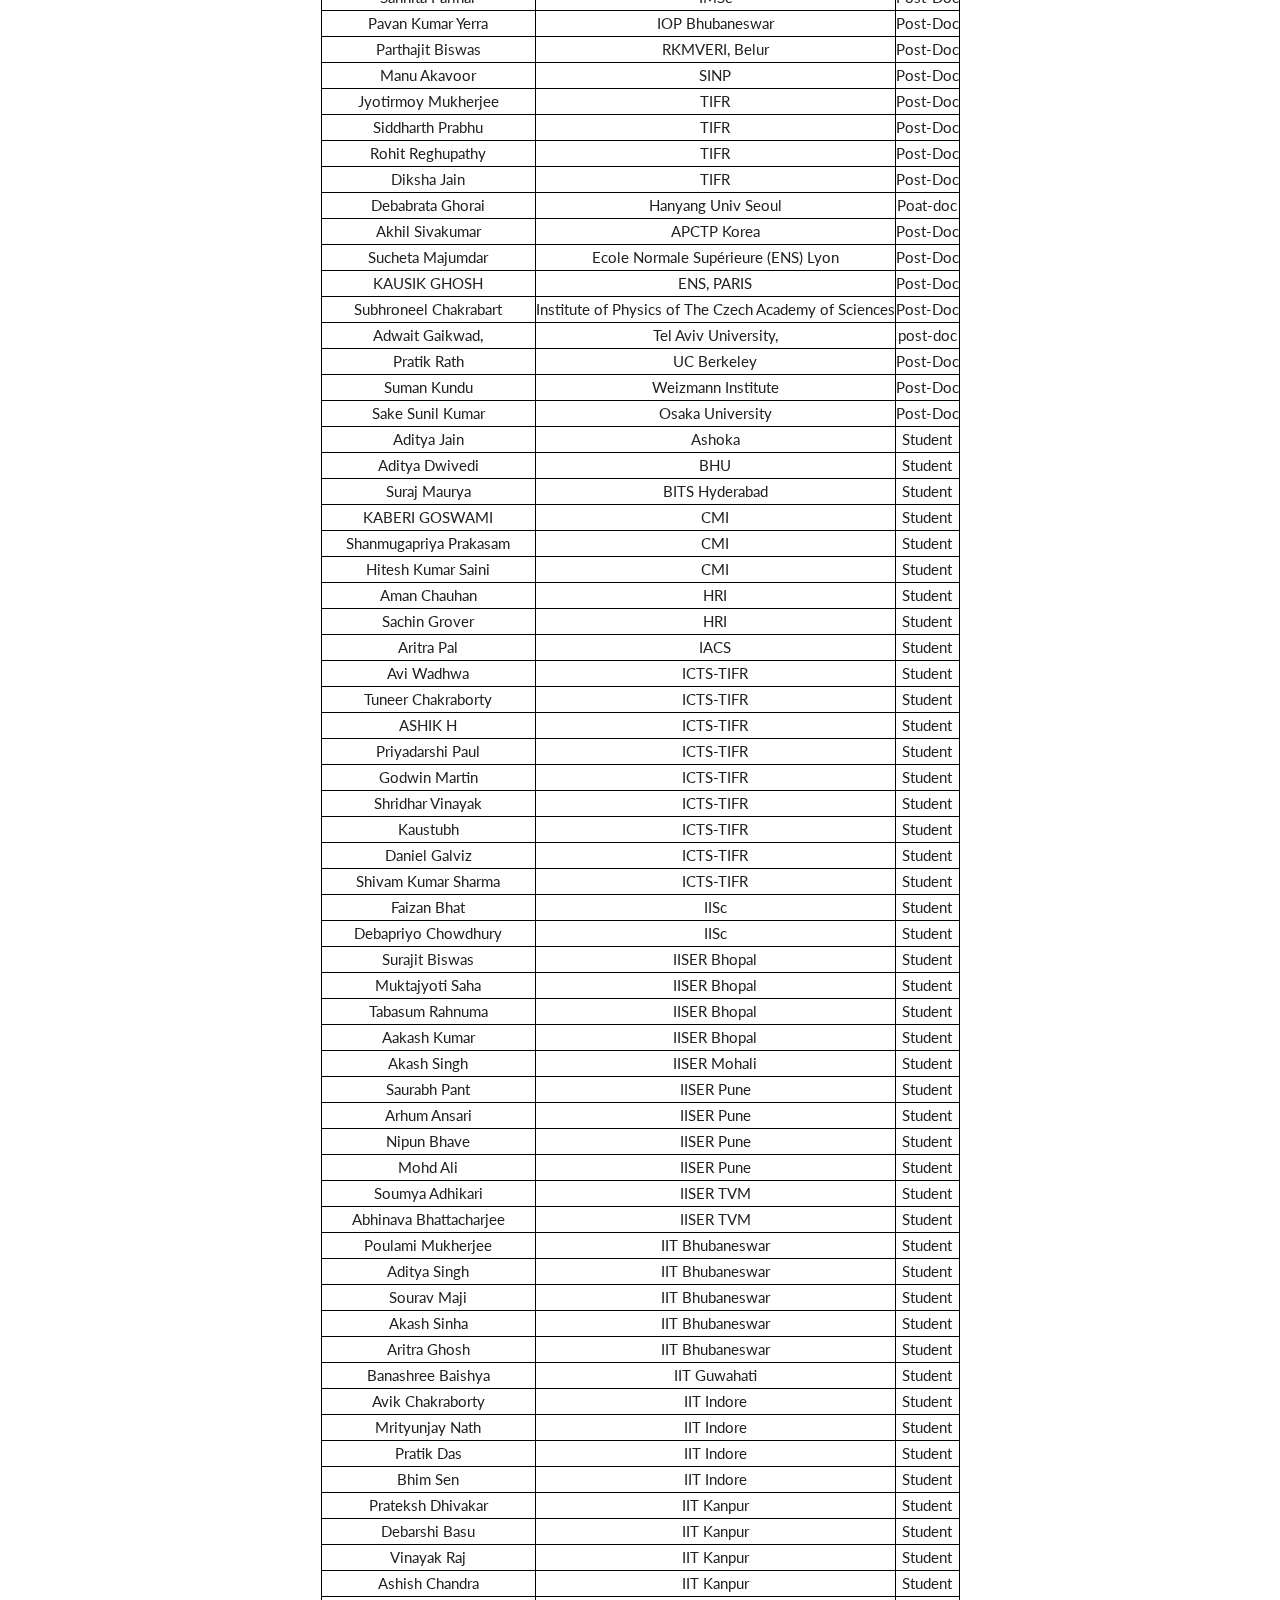
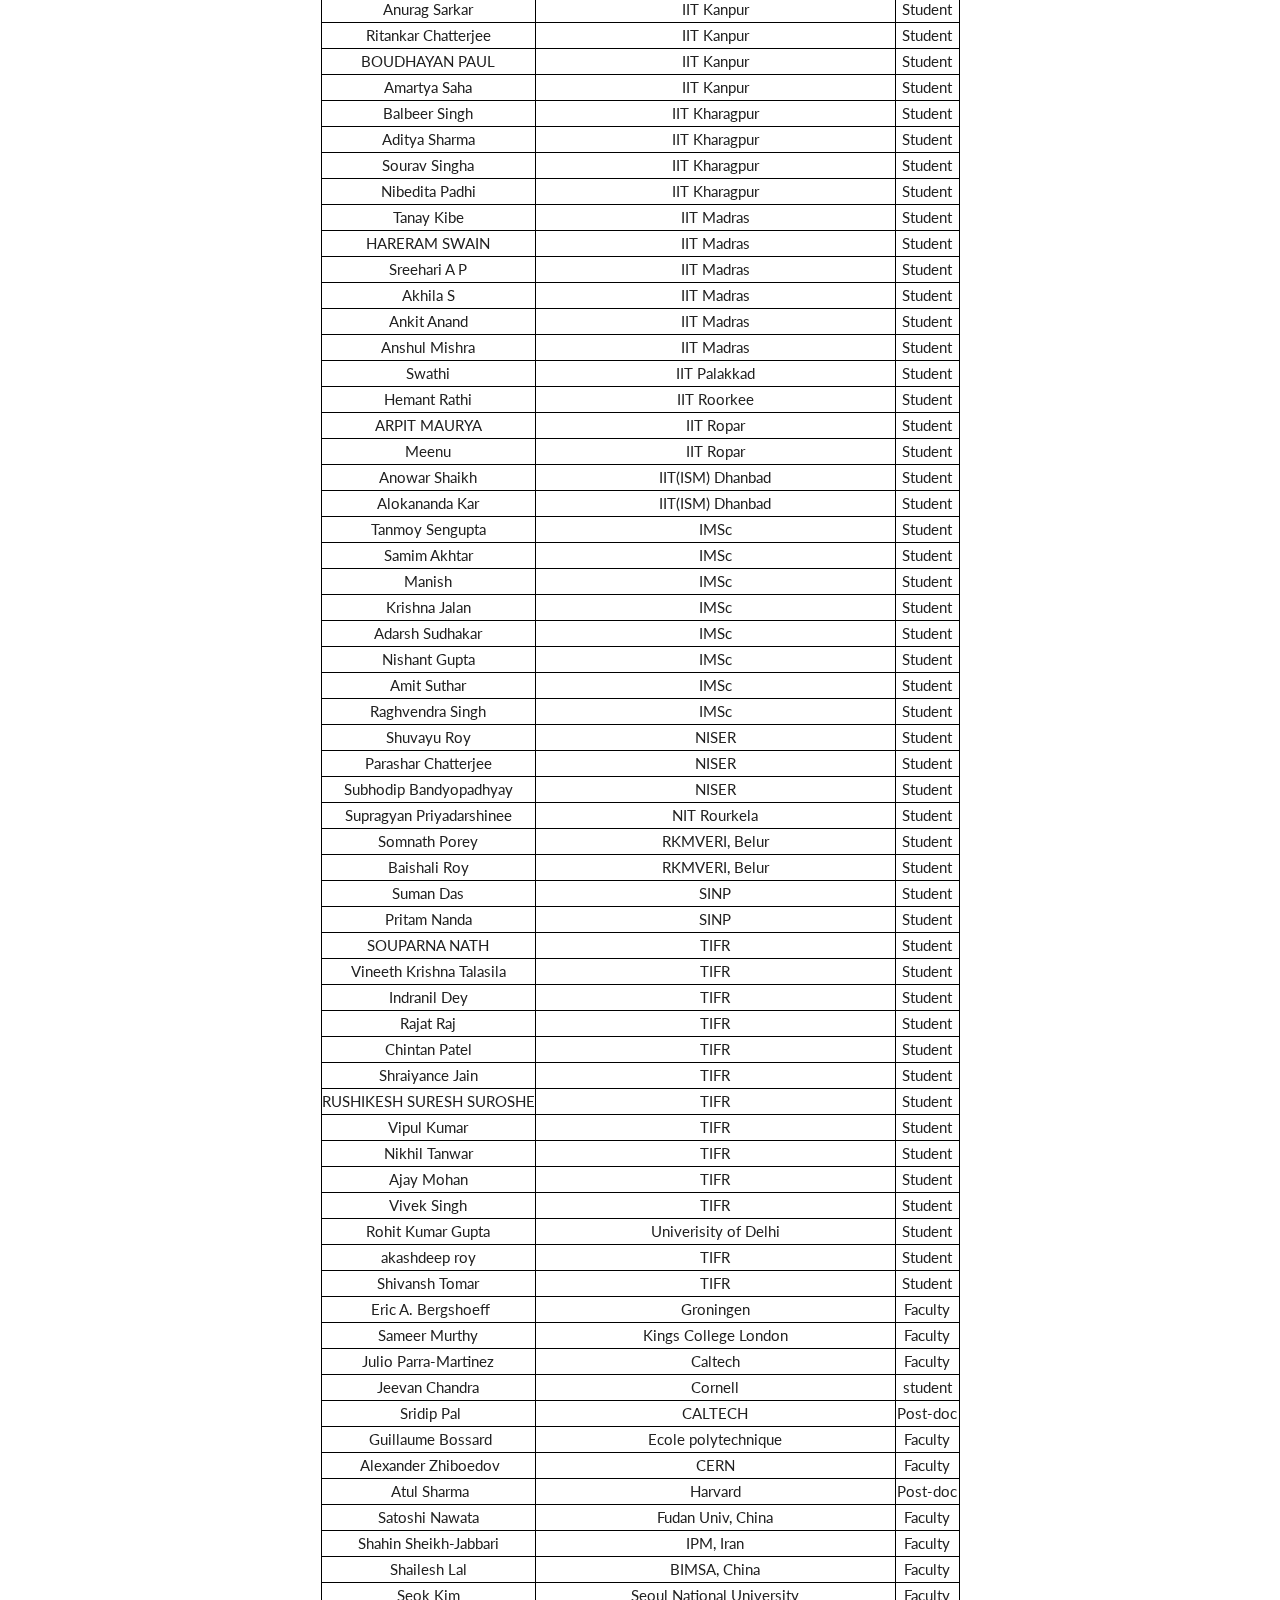
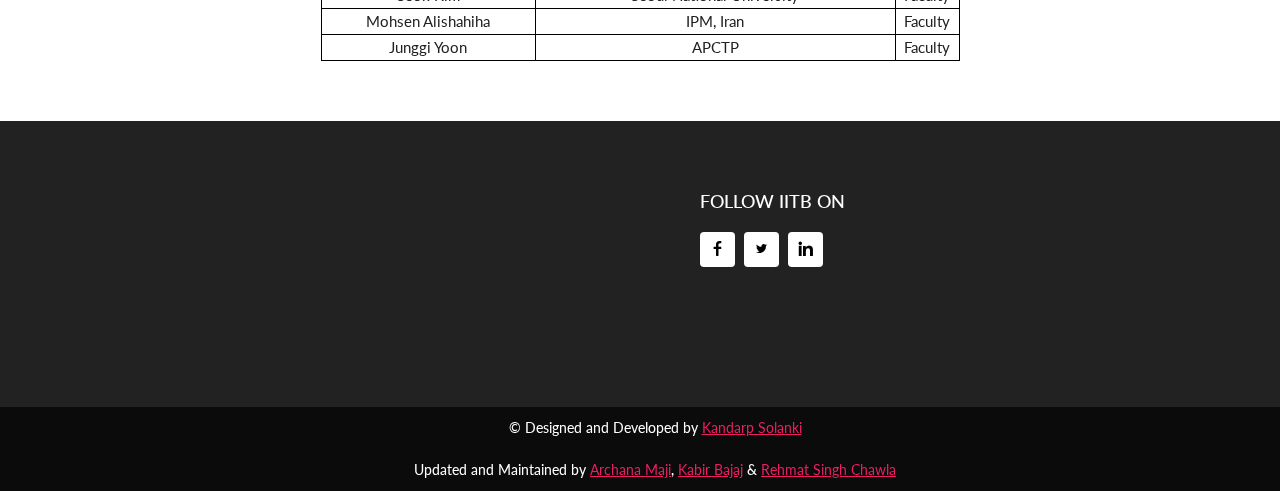
<file: participants.html>
<!DOCTYPE html>
<html lang="en">
  <head>
    <!-- Required meta tags -->
    <meta charset="utf-8">
    <meta name="viewport" content="width=device-width, initial-scale=1, shrink-to-fit=no">

    <title>Participants - ISM 2023</title>


    <link rel="shortcut icon" href="./assets/iitblogo.ico" type="image/x-icon">

    <!-- Bootstrap CSS -->
    <link rel="stylesheet" type="text/css" href="assets/css/bootstrap.min.css" >
    <!-- Icon -->
    <link rel="stylesheet" type="text/css" href="assets/fonts/line-icons.css">
    <!-- Slicknav -->
    <link rel="stylesheet" type="text/css" href="assets/css/slicknav.css">
    <!-- Nivo Lightbox -->
    <link rel="stylesheet" type="text/css" href="assets/css/nivo-lightbox.css" >
    <!-- Animate -->
    <link rel="stylesheet" type="text/css" href="assets/css/animate.css">
    <!-- Main Style -->
    <link rel="stylesheet" type="text/css" href="assets/css/main.css">
    <!-- Responsive Style -->
    <link rel="stylesheet" type="text/css" href="assets/css/responsive.css">

  </head>
  <body>

    <!-- Header Area wrapper Starts -->
    <header id="header-wrap">
      <!-- Navbar Start -->
      <nav class="navbar navbar-expand-lg fixed-top scrolling-navbar">
        <div class="container">
          <!-- Brand and toggle get grouped for better mobile display -->
          <div class="navbar-header">
            <button class="navbar-toggler" type="button" data-toggle="collapse" data-target="#main-navbar" aria-controls="main-navbar" aria-expanded="false" aria-label="Toggle navigation">
              <span class="navbar-toggler-icon"></span>
              <span class="icon-menu"></span>
              <span class="icon-menu"></span>
              <span class="icon-menu"></span>
            </button>
            <a href="index.html" class="navbar-brand"><img src="assets/img/iitblogo.png" style="width: 60px; margin: 10px -10px;" alt=""></a><a href="index.html" class="navbar-brand"><img src="assets/img/ictp.png" style="width: 60px; margin: 10px 0px;" alt=""></a> <span style="color:black; font-weight: 1000; font-size: 17px;">Indian Strings Meeting 2023</span>
          </div>
          <!-- <div class="collapse navbar-collapse" id="main-navbar">
            <ul class="navbar-nav mr-auto w-100 justify-content-end">
              <li class="nav-item active">
                <a class="nav-link" href="#header-wrap">
                  Home
                </a>
              </li>
              <li class="nav-item">
                <a class="nav-link" href="#about">
                  Talks
                </a>
              </li>
              <li class="nav-item">
                <a class="nav-link" href="#schedules">
                  Organising Committee
                </a>
              </li>
              <li class="nav-item">
                <a class="nav-link" href="#team">
                  Participants
                </a>
              </li>
              <li class="nav-item">
                <a class="nav-link" href="gallery.html">
                  Schedule
                </a>
              </li>
              <li class="nav-item">
                <a class="nav-link" href="#faq">
                  Registration
                </a>
              </li>
              <li class="nav-item">
                <a class="nav-link" href="#sponsors">
                  How to Reach?
                </a>
              </li>
            </ul>
          </div>
        </div> -->

        <!-- Mobile Menu Start -->
        <ul class="mobile-menu">
          <li>
            <a class="page-scrool" href="#header-wrap">Home</a>
          </li>
          <li>
            <a class="page-scrool" href="#about">About</a>
          </li>
          <li>
             <a class="page-scroll" href="#schedules">schedules</a>
          </li>
          <li>
            <a class="page-scroll" href="#team">Speakers</a>
          </li>
          <li>
            <a class="page-scroll" href="gallery.html">Gallery</a>
          </li>
          <li>
            <a class="page-scroll" href="#faq">Faq</a>
          </li>
          <li>
            <a class="page-scroll" href="#sponsors">Sponsors</a>
          </li>
          <li>
            <a class="page-scroll" href="#pricing">pricing</a>
          </li>
          <li>
            <a class="page-scroll" href="#google-map-area">Contact</a>
          </li>
        </ul>
        <!-- Mobile Menu End -->

      </nav>
      <!-- Navbar End -->

      <!-- Main Carousel Section Start -->
      <div id="main-slide" class="carousel slide" data-ride="carousel">
        <ol class="carousel-indicators">
          <li data-target="#main-slide" data-slide-to="0" class="active"></li>
          <!-- <li data-target="#main-slide" data-slide-to="1"></li> -->
          <!-- <li data-target="#main-slide" data-slide-to="2"></li> -->
        </ol>
        <div class="carousel-inner">
          <div class="carousel-item active">
            <img class="d-block w-100" src="assets/img/background/bg-main.jpeg" alt="First slide">
            <div class="carousel-caption d-md-block" style="background: rgba(0,0,0,0.5);
            height: fit-content;
            border-radius: 22px;">
              <p class="fadeInUp wow" data-wow-delay=".6s">Indian Strings Meeting 2023
                </p>
              <h1 class="wow fadeInDown heading" data-wow-delay=".4s">
                List of Participants
                </h1>
                
              <!-- <a href="#" class="fadeInLeft wow btn btn-common btn-lg" data-wow-delay=".6s">Register</a>
              <a href="#" class="fadeInRight wow btn btn-border btn-lg" data-wow-delay=".6s">Explore More</a> -->
            </div>
          </div>
          <!-- <div class="carousel-item">
            <img class="d-block w-100" src="assets/img/slider/slide2.jpg" alt="Second slide">
            <div class="carousel-caption d-md-block">
              <p class="fadeInUp wow" data-wow-delay=".6s">Indian Strings Meeting 2023</p>
              <h1 class="wow bounceIn heading" data-wow-delay=".7s">XX Speakers from across the country</h1>
              <a href="#" class="fadeInUp wow btn btn-common btn-lg" data-wow-delay=".8s" style="color: black;">Explore</a>            </div>
          </div> -->
          <!-- <div class="carousel-item">
            <img class="d-block w-100" src="assets/img/slider/slide3.jpeg" alt="Third slide">
            <div class="carousel-caption d-md-block">
              <p class="fadeInUp wow" data-wow-delay=".6s" style="color: black;">Biennial International Conference of String theorists</p>
              <h1 class="wow fadeInUp heading" data-wow-delay=".6s" style="color: black;">Book Your Seat Now!</h1>
              <a href="#" class="fadeInUp wow btn btn-common btn-lg" data-wow-delay=".8s" style="color: black;">Explore</a>
            </div>
          </div> -->
        </div>
        <!-- <a class="carousel-control-prev" href="#main-slide" role="button" data-slide="prev">
          <span class="carousel-control" aria-hidden="true"><i class="lni-chevron-left"></i></span>
          <span class="sr-only">Previous</span>
        </a>
        <a class="carousel-control-next" href="#main-slide" role="button" data-slide="next">
          <span class="carousel-control" aria-hidden="true"><i class="lni-chevron-right"></i></span>
          <span class="sr-only">Next</span>
        </a> -->
      </div>
      <!-- Main Carousel Section End -->

    </header>
    <!-- Header Area wrapper End -->
    

    <!-- About Section Start -->
    <section id="about" class="section-padding">
      <div class="container">
        <div class="row">
          <div class="col-12">
            <div class="section-title-header text-center">
              <h1 class="section-title wow fadeInUp" data-wow-delay="0.2s">Participants</h1>
              <!-- <p class="wow fadeInDown" data-wow-delay="0.2s">Biennial International Conference of String theorists</p> -->
            </div>
          </div>
        </div>
      </div>
      <table>
        <table border="0" cellpadding="0" cellspacing="0" id="sheet0" class="sheet0 gridlines">
        <col class="col0">
        <col class="col1">
        <col class="col2">
        <tbody>
          <tr class="row0">
            <td class="column0 style1 s">Name</td>
            <td class="column1 style1 s">Affiliation</td>
            <td class="column2 style1 s">Position</td>
          </tr>
          <tr class="row1">
            <td class="column0 style14 s">Alok Laddha</td>
            <td class="column1 style3 s">CMI</td>
            <td class="column2 style3 s">Faculty</td>
          </tr>
          <tr class="row2">
            <td class="column0 style3 s">K. Narayan</td>
            <td class="column1 style3 s">CMI</td>
            <td class="column2 style3 s">Faculty</td>
          </tr>
          <tr class="row3">
            <td class="column0 style3 s">Suvrat Raju</td>
            <td class="column1 style3 s">ICTS-TIFR</td>
            <td class="column2 style3 s">Faculty</td>
          </tr>
          <tr class="row4">
            <td class="column0 style3 s">Justin David</td>
            <td class="column1 style3 s">IISc</td>
            <td class="column2 style3 s">Faculty</td>
          </tr>
          <tr class="row5">
            <td class="column0 style3 s">Aninda Sinha</td>
            <td class="column1 style3 s">IISc</td>
            <td class="column2 style3 s">Faculty</td>
          </tr>
          <tr class="row6">
            <td class="column0 style3 s">P. Ramadevi</td>
            <td class="column1 style3 s">IIT Bombay</td>
            <td class="column2 style3 s">Faculty</td>
          </tr>
          <tr class="row7">
            <td class="column0 style3 s">Vikram Rentala</td>
            <td class="column1 style3 s">IIT Bombay</td>
            <td class="column2 style3 s">Faculty</td>
          </tr>
          <tr class="row8">
            <td class="column0 style3 s">Bobby Ezhuthachan</td>
            <td class="column1 style13 s">RKMVERI</td>
            <td class="column2 style3 s">Faculty</td>
          </tr>
          <tr class="row9">
            <td class="column0 style3 s">Sandip Trivedi</td>
            <td class="column1 style3 s">TIFR</td>
            <td class="column2 style3 s">Faculty</td>
          </tr>
          <tr class="row10">
            <td class="column0 style3 s">Shiraz Minwalla</td>
            <td class="column1 style3 s">TIFR</td>
            <td class="column2 style3 s">Faculty</td>
          </tr>
          <tr class="row11">
            <td class="column0 style3 s">Gautam Mandal</td>
            <td class="column1 style3 s">TIFR</td>
            <td class="column2 style3 s">Faculty</td>
          </tr>
          <tr class="row12">
            <td class="column0 style3 s">Onkar Parrikar</td>
            <td class="column1 style3 s">TIFR</td>
            <td class="column2 style3 s">Faculty</td>
          </tr>
          <tr class="row13">
            <td class="column0 style3 s">Arnab Kundu</td>
            <td class="column1 style3 s">SINP</td>
            <td class="column2 style3 s">Faculty</td>
          </tr>
          <tr class="row14">
            <td class="column0 style3 s">Varun Gupta</td>
            <td class="column1 style3 s">CMI / IMSc</td>
            <td class="column2 style3 s">Post-Doc</td>
          </tr>
          <tr class="row15">
            <td class="column0 style3 s">Indranil Chakraborty</td>
            <td class="column1 style3 s">IIT Bombay</td>
            <td class="column2 style3 s">Post-Doc</td>
          </tr>
          <tr class="row16">
            <td class="column0 style3 s">Omkar Shetye</td>
            <td class="column1 style3 s">ICTS-TIFR</td>
            <td class="column2 style3 s">Student</td>
          </tr>
          <tr class="row17">
            <td class="column0 style3 s">Himanshu Gaur</td>
            <td class="column1 style3 s">IIT Bombay</td>
            <td class="column2 style3 s">Student</td>
          </tr>
          <tr class="row18">
            <td class="column0 style3 s">Aneesh Kamat</td>
            <td class="column1 style3 s">IIT Bombay</td>
            <td class="column2 style3 s">Student</td>
          </tr>
          <tr class="row19">
            <td class="column0 style3 s">Kabir Bajaj</td>
            <td class="column1 style3 s">IIT Bombay</td>
            <td class="column2 style3 s">Student</td>
          </tr>
          <tr class="row20">
            <td class="column0 style3 s">Ayaz Ahmed</td>
            <td class="column1 style3 s">IIT Bombay</td>
            <td class="column2 style3 s">Student</td>
          </tr>
          <tr class="row21">
            <td class="column0 style3 s">Sachin Chauhan</td>
            <td class="column1 style3 s">IIT Bombay</td>
            <td class="column2 style3 s">Student</td>
          </tr>
          <tr class="row22">
            <td class="column0 style3 s">Vatsal</td>
            <td class="column1 style3 s">IIT Bombay</td>
            <td class="column2 style3 s">Student</td>
          </tr>
          <tr class="row23">
            <td class="column0 style3 s">Wrrieshovae Kumar</td>
            <td class="column1 style3 s">IIT Bombay</td>
            <td class="column2 style3 s">Student</td>
          </tr>
          <tr class="row24">
            <td class="column0 style3 s">Rehmat Singh</td>
            <td class="column1 style3 s">IIT Bombay</td>
            <td class="column2 style3 s">Student</td>
          </tr>
          <tr class="row25">
            <td class="column0 style3 s">Shreya Shrivastava</td>
            <td class="column1 style3 s">IIT Bombay</td>
            <td class="column2 style3 s">Student</td>
          </tr>
          <tr class="row26">
            <td class="column0 style3 s">Archana Maji</td>
            <td class="column1 style3 s">IIT Bombay</td>
            <td class="column2 style3 s">Student</td>
          </tr>
          <tr class="row27">
            <td class="column0 style3 s">Kanhu Kishore Nanda</td>
            <td class="column1 style3 s">TIFR</td>
            <td class="column2 style3 s">Student</td>
          </tr>
          <tr class="row28">
            <td class="column0 style3 s">Gagandeep Singh</td>
            <td class="column1 style3 s">TIFR </td>
            <td class="column2 style3 s">Student</td>
          </tr>
          <tr class="row29">
            <td class="column0 style3 s">Apratim Kaviraj</td>
            <td class="column1 style3 s">IIT Kanpur</td>
            <td class="column2 style3 s">Faculty</td>
          </tr>
          <tr class="row30">
            <td class="column0 style3 s">Diptarka Das</td>
            <td class="column1 style3 s">IIT Kanpur</td>
            <td class="column2 style3 s">Faculty</td>
          </tr>
          <tr class="row31">
            <td class="column0 style3 s">Amin  A. Nizami</td>
            <td class="column1 style3 s">Ashoka</td>
            <td class="column2 style3 s">Faculty</td>
          </tr>
          <tr class="row32">
            <td class="column0 style3 s">Amitabh Virmani</td>
            <td class="column1 style3 s">CMI</td>
            <td class="column2 style3 s">Faculty</td>
          </tr>
          <tr class="row33">
            <td class="column0 style4 s">Raju Roychowdhury</td>
            <td class="column1 style3 s">Dayalbagh EI(Agra)</td>
            <td class="column2 style3 s">Faculty</td>
          </tr>
          <tr class="row34">
            <td class="column0 style3 s">Shiroman Prakash</td>
            <td class="column1 style3 s">Dayalbagh EI(Agra)</td>
            <td class="column2 style3 s">Faculty</td>
          </tr>
          <tr class="row35">
            <td class="column0 style4 s">Dileep Jatkar</td>
            <td class="column1 style3 s">HRI</td>
            <td class="column2 style3 s">Faculty</td>
          </tr>
          <tr class="row36">
            <td class="column0 style3 s">Koushik Ray</td>
            <td class="column1 style3 s">IACS</td>
            <td class="column2 style3 s">Faculty</td>
          </tr>
          <tr class="row37">
            <td class="column0 style3 s">Ashoke Sen</td>
            <td class="column1 style3 s">ICTS -TIFR</td>
            <td class="column2 style3 s">Faculty</td>
          </tr>
          <tr class="row38">
            <td class="column0 style3 s">Rajesh Gopakumar</td>
            <td class="column1 style3 s">ICTS-TIFR</td>
            <td class="column2 style3 s">Faculty</td>
          </tr>
          <tr class="row39">
            <td class="column0 style3 s">Loganayagam R</td>
            <td class="column1 style3 s">ICTS-TIFR</td>
            <td class="column2 style3 s">Faculty</td>
          </tr>
          <tr class="row40">
            <td class="column0 style3 s">Sunil Mukhi</td>
            <td class="column1 style3 s">IISER Pune</td>
            <td class="column2 style3 s">Faculty</td>
          </tr>
          <tr class="row41">
            <td class="column0 style3 s">Sachin Jain</td>
            <td class="column1 style3 s">IISER Pune</td>
            <td class="column2 style3 s">Faculty</td>
          </tr>
          <tr class="row42">
            <td class="column0 style3 s">Bindusar Sahoo</td>
            <td class="column1 style3 s">IISER TVM </td>
            <td class="column2 style3 s">Faculty</td>
          </tr>
          <tr class="row43">
            <td class="column0 style3 s">Chandrasekhar Bhamidipati</td>
            <td class="column1 style3 s">IIT Bhubaneswar</td>
            <td class="column2 style3 s">Faculty</td>
          </tr>
          <tr class="row44">
            <td class="column0 style3 s">Abhishek Chowdhury</td>
            <td class="column1 style3 s">IIT Bhubaneswar</td>
            <td class="column2 style3 s">Faculty</td>
          </tr>
          <tr class="row45">
            <td class="column0 style3 s">Tarun Sharma</td>
            <td class="column1 style3 s">IIT Delhi</td>
            <td class="column2 style3 s">Faculty</td>
          </tr>
          <tr class="row46">
            <td class="column0 style3 s">Sarthak Parikh</td>
            <td class="column1 style3 s">IIT Delhi</td>
            <td class="column2 style3 s">Faculty</td>
          </tr>
          <tr class="row47">
            <td class="column0 style3 s">Urjit Yajnik</td>
            <td class="column1 style3 s">IIT Gandhinagar</td>
            <td class="column2 style3 s">Faculty</td>
          </tr>
          <tr class="row48">
            <td class="column0 style3 s">Debajyoti Sarkar</td>
            <td class="column1 style3 s">IIT Indore</td>
            <td class="column2 style3 s">Faculty</td>
          </tr>
          <tr class="row49">
            <td class="column0 style3 s">Mritunjay Verma</td>
            <td class="column1 style3 s">IIT Indore</td>
            <td class="column2 style3 s">Post-Doc</td>
          </tr>
          <tr class="row50">
            <td class="column0 style3 s">Nilay Kundu</td>
            <td class="column1 style3 s">IIT Kanpur</td>
            <td class="column2 style3 s">Faculty</td>
          </tr>
          <tr class="row51">
            <td class="column0 style3 s">Jyotirmoy Bhattacharya</td>
            <td class="column1 style3 s">IIT Kharagpur</td>
            <td class="column2 style3 s">Faculty</td>
          </tr>
          <tr class="row52">
            <td class="column0 style3 s">Prithvi Narayan</td>
            <td class="column1 style3 s">IIT Palakkad</td>
            <td class="column2 style3 s">Faculty</td>
          </tr>
          <tr class="row53">
            <td class="column0 style3 s">Mandalik Mangesh Mohan</td>
            <td class="column1 style3 s">IIT(ISM) Dhanbad</td>
            <td class="column2 style3 s">Faculty</td>
          </tr>
          <tr class="row54">
            <td class="column0 style3 s">Sujay K. Ashok</td>
            <td class="column1 style3 s">IMSc</td>
            <td class="column2 style3 s">Faculty</td>
          </tr>
          <tr class="row55">
            <td class="column0 style3 s">Nemani Suryanarayana</td>
            <td class="column1 style3 s">IMSc</td>
            <td class="column2 style3 s">Faculty</td>
          </tr>
          <tr class="row56">
            <td class="column0 style3 s">Roji Pius</td>
            <td class="column1 style3 s">IMSc </td>
            <td class="column2 style3 s">Faculty</td>
          </tr>
          <tr class="row57">
            <td class="column0 style3 s">Debashis Ghoshal</td>
            <td class="column1 style3 s">JNU, New Delhi</td>
            <td class="column2 style3 s">Faculty</td>
          </tr>
          <tr class="row58">
            <td class="column0 style3 s">Renjan Rajan John</td>
            <td class="column1 style3 s">Mahatma Gandhi University, Kerala</td>
            <td class="column2 style3 s">Faculty</td>
          </tr>
          <tr class="row59">
            <td class="column0 style3 s">Yogesh Kumar Srivastava</td>
            <td class="column1 style3 s">NISER</td>
            <td class="column2 style3 s">Faculty</td>
          </tr>
          <tr class="row60">
            <td class="column0 style3 s">Shamik Banerjee </td>
            <td class="column1 style3 s">NISER </td>
            <td class="column2 style3 s">Faculty</td>
          </tr>
          <tr class="row61">
            <td class="column0 style3 s">Parijat Dey</td>
            <td class="column1 style3 s">SNBose</td>
            <td class="column2 style3 s">Faculty</td>
          </tr>
          <tr class="row62">
            <td class="column0 style3 s">Pramod Shukla</td>
            <td class="column1 style3 s">JCBose</td>
            <td class="column2 style3 s">Faculty</td>
          </tr>
          <tr class="row63">
            <td class="column0 style3 s">Nilakash Sorokhaibam</td>
            <td class="column1 style3 s">Tezpur University</td>
            <td class="column2 style3 s">Faculty</td>
          </tr>
          <tr class="row64">
            <td class="column0 style3 s">Abhijit Gadde</td>
            <td class="column1 style3 s">TIFR</td>
            <td class="column2 style3 s">Faculty</td>
          </tr>
          <tr class="row65">
            <td class="column0 style3 s">Manu Paranjape</td>
            <td class="column1 style3 s">Université de Montréal</td>
            <td class="column2 style3 s">Faculty</td>
          </tr>
          <tr class="row66">
            <td class="column0 style3 s">Nitish</td>
            <td class="column1 style3 s">University of Delhi</td>
            <td class="column2 style3 s">Faculty</td>
          </tr>
          <tr class="row67">
            <td class="column0 style3 s">Dibya Chakraborty</td>
            <td class="column1 style3 s">Ashoka University</td>
            <td class="column2 style3 s">Post-Doc</td>
          </tr>
          <tr class="row68">
            <td class="column0 style3 s">Gopal Yadav</td>
            <td class="column1 style3 s">CMI</td>
            <td class="column2 style3 s">Post-Doc</td>
          </tr>
          <tr class="row69">
            <td class="column0 style3 s">Sitender Pratap Kashyap</td>
            <td class="column1 style3 s">CMI</td>
            <td class="column2 style3 s">Post-Doc</td>
          </tr>
          <tr class="row70">
            <td class="column0 style3 s">Arindam Bhattacharjee</td>
            <td class="column1 style3 s">HRI</td>
            <td class="column2 style3 s">Post-Doc</td>
          </tr>
          <tr class="row71">
            <td class="column0 style3 s">Julius</td>
            <td class="column1 style3 s">HRI</td>
            <td class="column2 style3 s">Post-Doc</td>
          </tr>
          <tr class="row72">
            <td class="column0 style3 s">Upamanyu Moitra</td>
            <td class="column1 style3 s">ICTP Trieste</td>
            <td class="column2 style3 s">Post-Doc</td>
          </tr>
          <tr class="row73">
            <td class="column0 style3 s">Anurag Kaushal</td>
            <td class="column1 style3 s">ICTS -TIFR</td>
            <td class="column2 style3 s">Post-Doc</td>
          </tr>
          <tr class="row74">
            <td class="column0 style3 s">AMIYA MISHRA</td>
            <td class="column1 style3 s">ICTS-TIFR</td>
            <td class="column2 style3 s">Post-Doc</td>
          </tr>
          <tr class="row75">
            <td class="column0 style3 s">Naveen Prabhakar</td>
            <td class="column1 style3 s">ICTS-TIFR</td>
            <td class="column2 style3 s">Post-Doc</td>
          </tr>
          <tr class="row76">
            <td class="column0 style4 s">Arnab Priya Saha</td>
            <td class="column1 style3 s">IISc</td>
            <td class="column2 style3 s">Post-Doc</td>
          </tr>
          <tr class="row77">
            <td class="column0 style3 s">Semanti Dutta</td>
            <td class="column1 style3 s">IISc</td>
            <td class="column2 style3 s">Post-Doc</td>
          </tr>
          <tr class="row78">
            <td class="column0 style3 s">Sayan Kumar Das</td>
            <td class="column1 style3 s">IIT Kanpur</td>
            <td class="column2 style3 s">Post-Doc</td>
          </tr>
          <tr class="row79">
            <td class="column0 style3 s">Sabyasachi Maulik</td>
            <td class="column1 style3 s">IIT Kanpur</td>
            <td class="column2 style3 s">Post-Doc</td>
          </tr>
          <tr class="row80">
            <td class="column0 style4 s">Taniya Mandal</td>
            <td class="column1 style3 s">IIT Kanpur</td>
            <td class="column2 style3 s">Post-Doc</td>
          </tr>
          <tr class="row81">
            <td class="column0 style3 s">Jagannath Santara</td>
            <td class="column1 style3 s">IIT Madras</td>
            <td class="column2 style3 s">Post-Doc</td>
          </tr>
          <tr class="row82">
            <td class="column0 style3 s">Subramanya Hegde</td>
            <td class="column1 style3 s">IMSc</td>
            <td class="column2 style3 s">Post-Doc</td>
          </tr>
          <tr class="row83">
            <td class="column0 style3 s">Debodirna Ghosh</td>
            <td class="column1 style3 s">IMSc</td>
            <td class="column2 style3 s">Post-Doc</td>
          </tr>
          <tr class="row84">
            <td class="column0 style4 s">Sanhita Parihar</td>
            <td class="column1 style3 s">IMSc</td>
            <td class="column2 style3 s">Post-Doc</td>
          </tr>
          <tr class="row85">
            <td class="column0 style3 s">Pavan Kumar Yerra</td>
            <td class="column1 style3 s">IOP Bhubaneswar</td>
            <td class="column2 style3 s">Post-Doc</td>
          </tr>
          <tr class="row86">
            <td class="column0 style3 s">Parthajit Biswas</td>
            <td class="column1 style3 s">RKMVERI, Belur</td>
            <td class="column2 style3 s">Post-Doc</td>
          </tr>
          <tr class="row87">
            <td class="column0 style3 s">Manu Akavoor</td>
            <td class="column1 style3 s">SINP</td>
            <td class="column2 style3 s">Post-Doc</td>
          </tr>
          <tr class="row88">
            <td class="column0 style3 s">Jyotirmoy Mukherjee</td>
            <td class="column1 style3 s">TIFR</td>
            <td class="column2 style3 s">Post-Doc</td>
          </tr>
          <tr class="row89">
            <td class="column0 style3 s">Siddharth Prabhu</td>
            <td class="column1 style3 s">TIFR</td>
            <td class="column2 style3 s">Post-Doc</td>
          </tr>
          <tr class="row90">
            <td class="column0 style3 s">Rohit Reghupathy</td>
            <td class="column1 style3 s">TIFR</td>
            <td class="column2 style3 s">Post-Doc</td>
          </tr>
          <tr class="row91">
            <td class="column0 style3 s">Diksha Jain</td>
            <td class="column1 style3 s">TIFR</td>
            <td class="column2 style3 s">Post-Doc</td>
          </tr>
          <tr class="row92">
            <td class="column0 style6 s">Debabrata Ghorai</td>
            <td class="column1 style6 s">Hanyang Univ Seoul</td>
            <td class="column2 style3 s">Poat-doc</td>
          </tr>
          <tr class="row93">
            <td class="column0 style3 s">Akhil Sivakumar</td>
            <td class="column1 style3 s">APCTP Korea</td>
            <td class="column2 style3 s">Post-Doc</td>
          </tr>
          <tr class="row94">
            <td class="column0 style4 s">Sucheta Majumdar</td>
            <td class="column1 style3 s">Ecole Normale Supérieure (ENS) Lyon</td>
            <td class="column2 style3 s">Post-Doc</td>
          </tr>
          <tr class="row95">
            <td class="column0 style3 s">KAUSIK GHOSH</td>
            <td class="column1 style3 s">ENS, PARIS</td>
            <td class="column2 style3 s">Post-Doc</td>
          </tr>
          <tr class="row96">
            <td class="column0 style3 s">Subhroneel Chakrabart</td>
            <td class="column1 style3 s">Institute of Physics of The Czech Academy of Sciences</td>
            <td class="column2 style3 s">Post-Doc</td>
          </tr>
          <tr class="row97">
            <td class="column0 style6 s">Adwait Gaikwad,</td>
            <td class="column1 style6 s">Tel Aviv University,</td>
            <td class="column2 style3 s">post-doc</td>
          </tr>
          <tr class="row98">
            <td class="column0 style3 s">Pratik Rath</td>
            <td class="column1 style3 s">UC Berkeley</td>
            <td class="column2 style3 s">Post-Doc</td>
          </tr>
          <tr class="row99">
            <td class="column0 style3 s">Suman Kundu</td>
            <td class="column1 style3 s">Weizmann Institute </td>
            <td class="column2 style3 s">Post-Doc</td>
          </tr>
          <tr class="row100">
            <td class="column0 style3 s">Sake Sunil Kumar</td>
            <td class="column1 style3 s">Osaka University</td>
            <td class="column2 style3 s">Post-Doc</td>
          </tr>
          <tr class="row101">
            <td class="column0 style3 s">Aditya Jain</td>
            <td class="column1 style3 s">Ashoka</td>
            <td class="column2 style3 s">Student</td>
          </tr>
          <tr class="row102">
            <td class="column0 style4 s">Aditya Dwivedi</td>
            <td class="column1 style3 s">BHU</td>
            <td class="column2 style3 s">Student</td>
          </tr>
          <tr class="row103">
            <td class="column0 style4 s">Suraj Maurya</td>
            <td class="column1 style3 s">BITS Hyderabad</td>
            <td class="column2 style3 s">Student</td>
          </tr>
          <tr class="row104">
            <td class="column0 style3 s">KABERI GOSWAMI</td>
            <td class="column1 style3 s">CMI</td>
            <td class="column2 style3 s">Student</td>
          </tr>
          <tr class="row105">
            <td class="column0 style3 s">Shanmugapriya Prakasam</td>
            <td class="column1 style3 s">CMI</td>
            <td class="column2 style3 s">Student</td>
          </tr>
          <tr class="row106">
            <td class="column0 style3 s">Hitesh Kumar Saini</td>
            <td class="column1 style3 s">CMI</td>
            <td class="column2 style3 s">Student</td>
          </tr>
          <tr class="row107">
            <td class="column0 style3 s">Aman Chauhan </td>
            <td class="column1 style3 s">HRI</td>
            <td class="column2 style3 s">Student</td>
          </tr>
          <tr class="row108">
            <td class="column0 style3 s">Sachin Grover</td>
            <td class="column1 style3 s">HRI</td>
            <td class="column2 style3 s">Student</td>
          </tr>
          <tr class="row109">
            <td class="column0 style4 s">Aritra Pal</td>
            <td class="column1 style3 s">IACS</td>
            <td class="column2 style3 s">Student</td>
          </tr>
          <tr class="row110">
            <td class="column0 style3 s">Avi Wadhwa</td>
            <td class="column1 style3 s">ICTS-TIFR</td>
            <td class="column2 style3 s">Student</td>
          </tr>
          <tr class="row111">
            <td class="column0 style3 s">Tuneer Chakraborty</td>
            <td class="column1 style3 s">ICTS-TIFR</td>
            <td class="column2 style3 s">Student</td>
          </tr>
          <tr class="row112">
            <td class="column0 style3 s">ASHIK H</td>
            <td class="column1 style3 s">ICTS-TIFR</td>
            <td class="column2 style3 s">Student</td>
          </tr>
          <tr class="row113">
            <td class="column0 style3 s">Priyadarshi Paul</td>
            <td class="column1 style3 s">ICTS-TIFR</td>
            <td class="column2 style3 s">Student</td>
          </tr>
          <tr class="row114">
            <td class="column0 style3 s">Godwin Martin</td>
            <td class="column1 style3 s">ICTS-TIFR</td>
            <td class="column2 style3 s">Student</td>
          </tr>
          <tr class="row115">
            <td class="column0 style3 s">Shridhar Vinayak</td>
            <td class="column1 style3 s">ICTS-TIFR</td>
            <td class="column2 style3 s">Student</td>
          </tr>
          <tr class="row116">
            <td class="column0 style3 s">Kaustubh</td>
            <td class="column1 style3 s">ICTS-TIFR</td>
            <td class="column2 style3 s">Student</td>
          </tr>
          <tr class="row117">
            <td class="column0 style14 s">Daniel Galviz</td>
            <td class="column1 style5 s">ICTS-TIFR</td>
            <td class="column2 style5 s">Student</td>
          </tr>
          <tr class="row118">
            <td class="column0 style3 s">Shivam Kumar Sharma</td>
            <td class="column1 style3 s">ICTS-TIFR</td>
            <td class="column2 style3 s">Student</td>
          </tr>
          <tr class="row119">
            <td class="column0 style3 s">Faizan Bhat</td>
            <td class="column1 style3 s">IISc</td>
            <td class="column2 style3 s">Student</td>
          </tr>
          <tr class="row120">
            <td class="column0 style3 s">Debapriyo Chowdhury</td>
            <td class="column1 style3 s">IISc</td>
            <td class="column2 style3 s">Student</td>
          </tr>
          <tr class="row121">
            <td class="column0 style3 s">Surajit Biswas</td>
            <td class="column1 style3 s">IISER Bhopal</td>
            <td class="column2 style3 s">Student</td>
          </tr>
          <tr class="row122">
            <td class="column0 style3 s">Muktajyoti Saha</td>
            <td class="column1 style3 s">IISER Bhopal</td>
            <td class="column2 style3 s">Student</td>
          </tr>
          <tr class="row123">
            <td class="column0 style3 s">Tabasum Rahnuma</td>
            <td class="column1 style3 s">IISER Bhopal</td>
            <td class="column2 style3 s">Student</td>
          </tr>
          <tr class="row124">
            <td class="column0 style3 s">Aakash Kumar</td>
            <td class="column1 style3 s">IISER Bhopal</td>
            <td class="column2 style3 s">Student</td>
          </tr>
          <tr class="row125">
            <td class="column0 style3 s">Akash Singh</td>
            <td class="column1 style3 s">IISER Mohali</td>
            <td class="column2 style3 s">Student</td>
          </tr>
          <tr class="row126">
            <td class="column0 style3 s">Saurabh Pant</td>
            <td class="column1 style3 s">IISER Pune</td>
            <td class="column2 style3 s">Student</td>
          </tr>
          <tr class="row127">
            <td class="column0 style3 s">Arhum Ansari</td>
            <td class="column1 style3 s">IISER Pune</td>
            <td class="column2 style3 s">Student</td>
          </tr>
          <tr class="row128">
            <td class="column0 style3 s">Nipun Bhave</td>
            <td class="column1 style3 s">IISER Pune</td>
            <td class="column2 style3 s">Student</td>
          </tr>
          <tr class="row129">
            <td class="column0 style3 s">Mohd Ali</td>
            <td class="column1 style3 s">IISER Pune</td>
            <td class="column2 style3 s">Student</td>
          </tr>
          <tr class="row130">
            <td class="column0 style3 s">Soumya Adhikari </td>
            <td class="column1 style3 s">IISER TVM </td>
            <td class="column2 style3 s">Student</td>
          </tr>
          <tr class="row131">
            <td class="column0 style3 s">Abhinava Bhattacharjee</td>
            <td class="column1 style3 s">IISER TVM </td>
            <td class="column2 style3 s">Student</td>
          </tr>
          <tr class="row132">
            <td class="column0 style4 s">Poulami Mukherjee</td>
            <td class="column1 style3 s">IIT Bhubaneswar</td>
            <td class="column2 style3 s">Student</td>
          </tr>
          <tr class="row133">
            <td class="column0 style3 s">Aditya Singh</td>
            <td class="column1 style3 s">IIT Bhubaneswar</td>
            <td class="column2 style3 s">Student</td>
          </tr>
          <tr class="row134">
            <td class="column0 style3 s">Sourav Maji</td>
            <td class="column1 style3 s">IIT Bhubaneswar</td>
            <td class="column2 style3 s">Student</td>
          </tr>
          <tr class="row135">
            <td class="column0 style3 s">Akash Sinha</td>
            <td class="column1 style3 s">IIT Bhubaneswar</td>
            <td class="column2 style3 s">Student</td>
          </tr>
          <tr class="row136">
            <td class="column0 style3 s">Aritra Ghosh </td>
            <td class="column1 style3 s">IIT Bhubaneswar </td>
            <td class="column2 style3 s">Student</td>
          </tr>
          <tr class="row137">
            <td class="column0 style4 s">Banashree Baishya</td>
            <td class="column1 style3 s">IIT Guwahati</td>
            <td class="column2 style3 s">Student</td>
          </tr>
          <tr class="row138">
            <td class="column0 style3 s">Avik Chakraborty</td>
            <td class="column1 style3 s">IIT Indore</td>
            <td class="column2 style3 s">Student</td>
          </tr>
          <tr class="row139">
            <td class="column0 style3 s">Mrityunjay Nath</td>
            <td class="column1 style3 s">IIT Indore</td>
            <td class="column2 style3 s">Student</td>
          </tr>
          <tr class="row140">
            <td class="column0 style3 s">Pratik Das</td>
            <td class="column1 style3 s">IIT Indore </td>
            <td class="column2 style3 s">Student</td>
          </tr>
          <tr class="row141">
            <td class="column0 style3 s">Bhim Sen</td>
            <td class="column1 style3 s">IIT Indore </td>
            <td class="column2 style3 s">Student</td>
          </tr>
          <tr class="row142">
            <td class="column0 style3 s">Prateksh Dhivakar</td>
            <td class="column1 style3 s">IIT Kanpur</td>
            <td class="column2 style3 s">Student</td>
          </tr>
          <tr class="row143">
            <td class="column0 style3 s">Debarshi Basu</td>
            <td class="column1 style3 s">IIT Kanpur</td>
            <td class="column2 style3 s">Student</td>
          </tr>
          <tr class="row144">
            <td class="column0 style3 s">Vinayak Raj</td>
            <td class="column1 style3 s">IIT Kanpur</td>
            <td class="column2 style3 s">Student</td>
          </tr>
          <tr class="row145">
            <td class="column0 style6 s">Ashish Chandra</td>
            <td class="column1 style3 s">IIT Kanpur</td>
            <td class="column2 style3 s">Student</td>
          </tr>
          <tr class="row146">
            <td class="column0 style3 s">Anurag Sarkar</td>
            <td class="column1 style3 s">IIT Kanpur</td>
            <td class="column2 style3 s">Student</td>
          </tr>
          <tr class="row147">
            <td class="column0 style3 s">Ritankar Chatterjee</td>
            <td class="column1 style3 s">IIT Kanpur</td>
            <td class="column2 style3 s">Student</td>
          </tr>
          <tr class="row148">
            <td class="column0 style3 s">BOUDHAYAN PAUL</td>
            <td class="column1 style3 s">IIT Kanpur</td>
            <td class="column2 style3 s">Student</td>
          </tr>
          <tr class="row149">
            <td class="column0 style3 s">Amartya Saha</td>
            <td class="column1 style3 s">IIT Kanpur</td>
            <td class="column2 style3 s">Student</td>
          </tr>
          <tr class="row150">
            <td class="column0 style3 s">Balbeer Singh</td>
            <td class="column1 style3 s">IIT Kharagpur</td>
            <td class="column2 style3 s">Student</td>
          </tr>
          <tr class="row151">
            <td class="column0 style3 s">Aditya Sharma</td>
            <td class="column1 style3 s">IIT Kharagpur</td>
            <td class="column2 style3 s">Student</td>
          </tr>
          <tr class="row152">
            <td class="column0 style3 s">Sourav Singha</td>
            <td class="column1 style3 s">IIT Kharagpur</td>
            <td class="column2 style3 s">Student</td>
          </tr>
          <tr class="row153">
            <td class="column0 style3 s">Nibedita Padhi</td>
            <td class="column1 style3 s">IIT Kharagpur</td>
            <td class="column2 style3 s">Student</td>
          </tr>
          <tr class="row154">
            <td class="column0 style3 s">Tanay Kibe</td>
            <td class="column1 style3 s">IIT Madras</td>
            <td class="column2 style3 s">Student</td>
          </tr>
          <tr class="row155">
            <td class="column0 style3 s">HARERAM SWAIN</td>
            <td class="column1 style3 s">IIT Madras</td>
            <td class="column2 style3 s">Student</td>
          </tr>
          <tr class="row156">
            <td class="column0 style3 s">Sreehari A P</td>
            <td class="column1 style3 s">IIT Madras</td>
            <td class="column2 style3 s">Student</td>
          </tr>
          <tr class="row157">
            <td class="column0 style3 s">Akhila S</td>
            <td class="column1 style3 s">IIT Madras</td>
            <td class="column2 style3 s">Student</td>
          </tr>
          <tr class="row158">
            <td class="column0 style3 s">Ankit Anand</td>
            <td class="column1 style3 s">IIT Madras </td>
            <td class="column2 style3 s">Student</td>
          </tr>
          <tr class="row159">
            <td class="column0 style3 s">Anshul Mishra </td>
            <td class="column1 style3 s">IIT Madras </td>
            <td class="column2 style3 s">Student</td>
          </tr>
          <tr class="row160">
            <td class="column0 style3 s">Swathi</td>
            <td class="column1 style3 s">IIT Palakkad</td>
            <td class="column2 style3 s">Student</td>
          </tr>
          <tr class="row161">
            <td class="column0 style3 s">Hemant Rathi</td>
            <td class="column1 style3 s">IIT Roorkee</td>
            <td class="column2 style3 s">Student</td>
          </tr>
          <tr class="row162">
            <td class="column0 style3 s">ARPIT MAURYA</td>
            <td class="column1 style3 s">IIT Ropar</td>
            <td class="column2 style3 s">Student</td>
          </tr>
          <tr class="row163">
            <td class="column0 style3 s">Meenu</td>
            <td class="column1 style3 s">IIT Ropar</td>
            <td class="column2 style3 s">Student</td>
          </tr>
          <tr class="row164">
            <td class="column0 style3 s">Anowar Shaikh</td>
            <td class="column1 style3 s">IIT(ISM) Dhanbad</td>
            <td class="column2 style3 s">Student</td>
          </tr>
          <tr class="row165">
            <td class="column0 style3 s">Alokananda Kar</td>
            <td class="column1 style3 s">IIT(ISM) Dhanbad</td>
            <td class="column2 style3 s">Student</td>
          </tr>
          <tr class="row166">
            <td class="column0 style3 s">Tanmoy Sengupta</td>
            <td class="column1 style3 s">IMSc</td>
            <td class="column2 style3 s">Student</td>
          </tr>
          <tr class="row167">
            <td class="column0 style3 s">Samim Akhtar</td>
            <td class="column1 style3 s">IMSc</td>
            <td class="column2 style3 s">Student</td>
          </tr>
          <tr class="row168">
            <td class="column0 style3 s">Manish </td>
            <td class="column1 style3 s">IMSc</td>
            <td class="column2 style3 s">Student</td>
          </tr>
          <tr class="row169">
            <td class="column0 style3 s">Krishna Jalan</td>
            <td class="column1 style3 s">IMSc</td>
            <td class="column2 style3 s">Student</td>
          </tr>
          <tr class="row170">
            <td class="column0 style3 s">Adarsh Sudhakar</td>
            <td class="column1 style3 s">IMSc</td>
            <td class="column2 style3 s">Student</td>
          </tr>
          <tr class="row171">
            <td class="column0 style3 s">Nishant Gupta</td>
            <td class="column1 style3 s">IMSc</td>
            <td class="column2 style3 s">Student</td>
          </tr>
          <tr class="row172">
            <td class="column0 style3 s">Amit Suthar</td>
            <td class="column1 style3 s">IMSc </td>
            <td class="column2 style3 s">Student</td>
          </tr>
          <tr class="row173">
            <td class="column0 style3 s">Raghvendra Singh</td>
            <td class="column1 style3 s">IMSc </td>
            <td class="column2 style3 s">Student</td>
          </tr>
          <tr class="row174">
            <td class="column0 style3 s">Shuvayu Roy</td>
            <td class="column1 style3 s">NISER</td>
            <td class="column2 style3 s">Student</td>
          </tr>
          <tr class="row175">
            <td class="column0 style3 s">Parashar Chatterjee</td>
            <td class="column1 style3 s">NISER</td>
            <td class="column2 style3 s">Student</td>
          </tr>
          <tr class="row176">
            <td class="column0 style3 s">Subhodip Bandyopadhyay</td>
            <td class="column1 style3 s">NISER</td>
            <td class="column2 style3 s">Student</td>
          </tr>
          <tr class="row177">
            <td class="column0 style3 s">Supragyan Priyadarshinee</td>
            <td class="column1 style3 s">NIT Rourkela</td>
            <td class="column2 style3 s">Student</td>
          </tr>
          <tr class="row178">
            <td class="column0 style3 s">Somnath Porey</td>
            <td class="column1 style3 s">RKMVERI, Belur</td>
            <td class="column2 style3 s">Student</td>
          </tr>
          <tr class="row179">
            <td class="column0 style5 s">Baishali Roy</td>
            <td class="column1 style3 s">RKMVERI, Belur</td>
            <td class="column2 style3 s">Student</td>
          </tr>
          <tr class="row180">
            <td class="column0 style3 s">Suman Das</td>
            <td class="column1 style3 s">SINP</td>
            <td class="column2 style3 s">Student</td>
          </tr>
          <tr class="row181">
            <td class="column0 style3 s">Pritam Nanda</td>
            <td class="column1 style3 s">SINP</td>
            <td class="column2 style3 s">Student</td>
          </tr>
          <tr class="row182">
            <td class="column0 style3 s">SOUPARNA NATH</td>
            <td class="column1 style3 s">TIFR</td>
            <td class="column2 style3 s">Student</td>
          </tr>
          <tr class="row183">
            <td class="column0 style3 s">Vineeth Krishna Talasila</td>
            <td class="column1 style3 s">TIFR</td>
            <td class="column2 style3 s">Student</td>
          </tr>
          <tr class="row184">
            <td class="column0 style3 s">Indranil Dey</td>
            <td class="column1 style3 s">TIFR</td>
            <td class="column2 style3 s">Student</td>
          </tr>
          <tr class="row185">
            <td class="column0 style3 s">Rajat Raj</td>
            <td class="column1 style3 s">TIFR</td>
            <td class="column2 style3 s">Student</td>
          </tr>
          <tr class="row186">
            <td class="column0 style3 s">Chintan Patel</td>
            <td class="column1 style3 s">TIFR</td>
            <td class="column2 style3 s">Student</td>
          </tr>
          <tr class="row187">
            <td class="column0 style3 s">Shraiyance Jain</td>
            <td class="column1 style3 s">TIFR</td>
            <td class="column2 style3 s">Student</td>
          </tr>
          <tr class="row188">
            <td class="column0 style3 s">RUSHIKESH SURESH SUROSHE</td>
            <td class="column1 style3 s">TIFR</td>
            <td class="column2 style3 s">Student</td>
          </tr>
          <tr class="row189">
            <td class="column0 style3 s">Vipul Kumar</td>
            <td class="column1 style3 s">TIFR</td>
            <td class="column2 style3 s">Student</td>
          </tr>
          <tr class="row190">
            <td class="column0 style3 s">Nikhil Tanwar</td>
            <td class="column1 style3 s">TIFR </td>
            <td class="column2 style3 s">Student</td>
          </tr>
          <tr class="row191">
            <td class="column0 style3 s">Ajay Mohan</td>
            <td class="column1 style3 s">TIFR </td>
            <td class="column2 style3 s">Student</td>
          </tr>
          <tr class="row192">
            <td class="column0 style3 s">Vivek Singh</td>
            <td class="column1 style3 s">TIFR</td>
            <td class="column2 style3 s">Student</td>
          </tr>
          <tr class="row193">
            <td class="column0 style3 s">Rohit Kumar Gupta</td>
            <td class="column1 style3 s">Univerisity of Delhi</td>
            <td class="column2 style3 s">Student</td>
          </tr>
          <tr class="row194">
            <td class="column0 style5 s">akashdeep roy</td>
            <td class="column1 style5 s">TIFR</td>
            <td class="column2 style5 s">Student</td>
          </tr>
          <tr class="row195">
            <td class="column0 style7 s">Shivansh Tomar</td>
            <td class="column1 style8 s">TIFR</td>
            <td class="column2 style5 s">Student</td>
          </tr>
          <tr class="row196">
            <td class="column0 style1 s">&nbsp;Eric A. Bergshoeff</td>
            <td class="column1 style9 s">Groningen </td>
            <td class="column2 style1 s">Faculty</td>
          </tr>
          <tr class="row197">
            <td class="column0 style10 s">Sameer Murthy</td>
            <td class="column1 style1 s">Kings College London</td>
            <td class="column2 style1 s">Faculty</td>
          </tr>
          <tr class="row198">
            <td class="column0 style6 s">Julio Parra-Martinez</td>
            <td class="column1 style1 s">Caltech</td>
            <td class="column2 style1 s">Faculty</td>
          </tr>
          <tr class="row199">
            <td class="column0 style6 s">Jeevan Chandra</td>
            <td class="column1 style1 s">Cornell</td>
            <td class="column2 style1 s">student</td>
          </tr>
          <tr class="row200">
            <td class="column0 style6 s">&nbsp;Sridip Pal</td>
            <td class="column1 style1 s">CALTECH</td>
            <td class="column2 style1 s">Post-doc</td>
          </tr>
          <tr class="row201">
            <td class="column0 style6 s">&nbsp;Guillaume Bossard</td>
            <td class="column1 style1 s">Ecole polytechnique</td>
            <td class="column2 style1 s">Faculty</td>
          </tr>
          <tr class="row202">
            <td class="column0 style6 s">&nbsp;Alexander Zhiboedov</td>
            <td class="column1 style1 s">CERN</td>
            <td class="column2 style1 s">Faculty</td>
          </tr>
          <tr class="row203">
            <td class="column0 style6 s">&nbsp;Atul Sharma</td>
            <td class="column1 style1 s">Harvard</td>
            <td class="column2 style1 s">Post-doc</td>
          </tr>
          <tr class="row204">
            <td class="column0 style6 s">Satoshi Nawata</td>
            <td class="column1 style1 s">Fudan Univ, China</td>
            <td class="column2 style1 s">Faculty</td>
          </tr>
          <tr class="row205">
            <td class="column0 style1 s">Shahin Sheikh-Jabbari</td>
            <td class="column1 style1 s">IPM, Iran</td>
            <td class="column2 style1 s">Faculty</td>
          </tr>
          <tr class="row206">
            <td class="column0 style6 s">Shailesh Lal</td>
            <td class="column1 style11 s">BIMSA, China</td>
            <td class="column2 style1 s">Faculty</td>
          </tr>
          <tr class="row207">
            <td class="column0 style6 s">Seok Kim</td>
            <td class="column1 style1 s">Seoul National University</td>
            <td class="column2 style1 s">Faculty</td>
          </tr>
          <tr class="row208">
            <td class="column0 style1 s">Mohsen Alishahiha</td>
            <td class="column1 style1 s">IPM, Iran</td>
            <td class="column2 style1 s">Faculty</td>
          </tr>
          <tr class="row209">
            <td class="column0 style1 s">Junggi Yoon</td>
            <td class="column1 style12 s">APCTP</td>
            <td class="column2 style1 s">Faculty</td>
          </tr>
        </tbody>
      </table>
      </section>
          

    <!-- Map Section Start -->
    <section id="google-map-area">
      <div class="container-fluid">
        <div class="row">
        </div>
      </div>
    </section>
    <!-- Map Section End -->

    <!-- Footer Section Start -->
    <footer class="footer-area section-padding">
      <div class="container">
        <div class="row">
          <div class="col-md-6 col-lg-3 col-sm-6 col-xs-12 wow fadeInUp" data-wow-delay="0.2s">
            <h3><img src="assets/img/iitblogo.png" alt="" style="width:80px; float: left;"></h3>
            <h3><img src="assets/img/ictp2.png" alt="" style="width:80px; margin-top: -10px; margin-left: 10px;"></h3>
            <p>
                Indian Institute of Technology Bombay, <br> Powai, Maharashtra - 400076 <a href="mailto:ism2023@phy.iitb.ac.in">ism2023@phy.iitb.ac.in</a>
            </p>
          </div>
          <div class="col-md-6 col-lg-3 col-sm-6 col-xs-12 wow fadeInUp" data-wow-delay="0.4s">
            <h3>QUICK LINKS</h3>
            <ul>
              <li><a href="./index.html#about">About Conference</a></li>
              <li><a href="./index.html#speakers">Our Speakers</a></li>
              <li><a href="./index.html#schedules">Event Schedule</a></li>
              <li><a href="./gallery.html">Event Photo Gallery</a></li>
            </ul>
          </div>
          <!-- <div class="col-md-6 col-lg-3 col-sm-6 col-xs-12 wow fadeInUp" data-wow-delay="0.6s">
            <h3>RECENT POSTS</h3>
            <ul class="image-list">
              <li>
                <figure class="overlay">
                  <img class="img-fluid" src="assets/img/art/a1.jpg" alt="">
                </figure>
                <div class="post-content">
                  <h6 class="post-title"> <a href="blog-single.html">Lorem ipsm dolor sumit.</a> </h6>
                  <div class="meta"><span class="date">October 12, 2018</span></div>
                </div>
              </li>
              <li>
                <figure class="overlay">
                  <img class="img-fluid" src="assets/img/art/a2.jpg" alt="">
                </figure>
                <div class="post-content">
                  <h6 class="post-title"><a href="blog-single.html">Lorem ipsm dolor sumit.</a></h6>
                  <div class="meta"><span class="date">October 12, 2018</span></div>
                </div>
              </li>
            </ul>
          </div> -->
          <!-- <div class="col-md-6 col-lg-3 col-sm-6 col-xs-12 wow fadeInUp" data-wow-delay="0.8s">
            <h3>SUBSCRIBE US</h3>
            <div class="widget">
              <div class="newsletter-wrapper">
                <form method="post" id="subscribe-form" name="subscribe-form" class="validate">
                  <div class="form-group is-empty">
                    <input type="email" value="" name="Email" class="form-control" id="EMAIL" placeholder="Your email" required="">
                    <button type="submit" name="subscribe" id="subscribes" class="btn btn-common sub-btn"><i class="lni-pointer"></i></button>
                    <div class="clearfix"></div>
                  </div>
                </form>
              </div>
            </div> -->
            <!-- /.widget -->
            <div class="widget">
              <h5 class="widget-title">FOLLOW IITB ON</h5>
              <ul class="footer-social">
                <li><a class="facebook" href="https://www.facebook.com/iitbombay/"><i class="lni-facebook-filled"></i></a></li>
                <li><a class="twitter" href="https://twitter.com/iitbombay"><i class="lni-twitter-filled"></i></a></li>
                <li><a class="linkedin" href="https://www.linkedin.com/school/indian-institute-of-technology-bombay/"><i class="lni-linkedin-filled"></i></a></li>
              </ul>
            </div>
          </div>
        </div>
      </div>
    </footer>
    <!-- Footer Section End -->

    <div id="copyright">
      <div class="container">
        <div class="row">
          <div class="col-md-12">
            <div class="site-info">
              <p>© Designed and Developed by <a href="http://homepages.iitb.ac.in/~kandarp.solanki" target="_blank" style="color: #E91E63; text-decoration: underline;">Kandarp Solanki</a><br>
              Updated and Maintained by <a href="https://inspirehep.net/authors/2546942?ui-citation-summary=true" target="_blank" style="color: #E91E63; text-decoration: underline;">Archana Maji</a>, <a href="https://kabir200310.wixsite.com/kabir-physics3208" target="_blank" style="color: #E91E63; text-decoration: underline;">Kabir Bajaj</a> & <a href="https://rehmatschawla.github.io" target="_blank" style="color: #E91E63; text-decoration: underline;">Rehmat Singh Chawla</a></p>
            </div>      
          </div>
        </div>
      </div>
    </div>

    <!-- Go to Top Link -->
    <a href="#" class="back-to-top">
    	<i class="lni-chevron-up"></i>
    </a>

    <div id="preloader">
      <div class="sk-circle">
        <div class="sk-circle1 sk-child"></div>
        <div class="sk-circle2 sk-child"></div>
        <div class="sk-circle3 sk-child"></div>
        <div class="sk-circle4 sk-child"></div>
        <div class="sk-circle5 sk-child"></div>
        <div class="sk-circle6 sk-child"></div>
        <div class="sk-circle7 sk-child"></div>
        <div class="sk-circle8 sk-child"></div>
        <div class="sk-circle9 sk-child"></div>
        <div class="sk-circle10 sk-child"></div>
        <div class="sk-circle11 sk-child"></div>
        <div class="sk-circle12 sk-child"></div>
      </div>
    </div>

    <!-- jQuery first, then Popper.js, then Bootstrap JS -->
    <script src="assets/js/jquery-min.js"></script>
    <script src="assets/js/popper.min.js"></script>
    <script src="assets/js/bootstrap.min.js"></script>
    <script src="assets/js/jquery.countdown.min.js"></script>
    <script src="assets/js/jquery.nav.js"></script>
    <script src="assets/js/jquery.easing.min.js"></script>
    <script src="assets/js/wow.js"></script>
    <script src="assets/js/jquery.slicknav.js"></script>
    <script src="assets/js/nivo-lightbox.js"></script>
    <script src="assets/js/main.js"></script>
  </body>
</html>
</file>
<file: assets/css/main.css>
@import url("https://fonts.googleapis.com/css?family=Lato:400|Josefin+Sans:700");
html {
  overflow-x: hidden;
}

table, th, td {
  border:1px solid black;
}

th{
  font-size: 18px;
  font-weight: 500;
  color:rgba(2, 25, 255, 0.9)
}

th, tr {
  text-align: center;
}

table{
  margin: auto;
}

body {
  background: #fff;
  font-size: 15px;
  font-weight: 400;
  font-family: 'Lato', sans-serif;
  -webkit-box-sizing: border-box;
  -moz-box-sizing: border-box;
  box-sizing: border-box;
  -webkit-font-smoothing: subpixel-antialiased;
  color: #212121;
  line-height: 25px;
  -webkit-backface-visibility: hidden;
  backface-visibility: hidden;
  overflow-x: hidden;
}

h1, h2, h3, h4 {
  font-size: 36px;
  font-weight: 700;
  font-family: 'Josefin Sans', sans-serif;
}

a {
  -webkit-transition: all 0.2s linear;
  -moz-transition: all 0.2s linear;
  -o-transition: all 0.2s linear;
  transition: all 0.2s linear;
}

a:hover {
  text-decoration: none;
}

a a:focus {
  outline: none;
}

p {
  font-weight: 400;
  font-family: 'Lato', sans-serif;
  margin: 0px;
  font-size: 14px;
}

ul, ol {
  list-style: outside none none;
  margin: 0;
  padding: 0;
}

ul li, ol li {
  list-style: none;
}

.hero-heading {
  font-size: 40px;
  font-weight: 700;
  color: #fff;
  text-transform: capitalize;
  line-height: 70px;
  letter-spacing: 0.1rem;
}

.hero-sub-heading {
  font-size: 20px;
  font-weight: 400;
  color: #e6e6e6;
  line-height: 45px;
  letter-spacing: 0.1rem;
}

.section-titile-bg {
  display: inline;
  font-size: 115px;
  font-weight: 700;
  height: 100%;
  left: -173px;
  opacity: 0.1;
  position: absolute;
  top: -14px;
  width: 100%;
  text-align: center;
}

.section-title-header p {
  text: center;
  font-weight: 400;
  line-height: 26px;
  padding-bottom: 36px;
}

.section-title {
  font-size: 36px;
  color: #212121;
  line-height: 52px;
  padding-bottom: 20px;
  font-weight: 700;
  text-align: center;
  text-transform: uppercase;
  position: relative;
  margin-bottom: 15px;
}

.section-title:before {
  position: absolute;
  content: '';
  left: 15px;
  bottom: 8px;
  width: 48px;
  height: 1px;
  background-color: #E91E63;
}

.section-title:after {
  position: absolute;
  content: '';
  left: 0px;
  bottom: 2px;
  width: 48px;
  height: 1px;
  background-color: #E91E63;
}

.section-title:before, .section-title:after {
  left: 50%;
  margin-left: -45px;
}

.section-title:after {
  margin-left: -30px;
}

.section-subcontent {
  font-size: 16px;
  text: center;
  font-weight: 400;
  line-height: 26px;
  padding-bottom: 36px;
}

.section-sub {
  text-transform: uppercase;
  font-size: 24px;
  line-height: 52px;
  padding-bottom: 15px;
  margin-bottom: 30px;
  position: relative;
}

.section-sub:before {
  position: absolute;
  content: '';
  height: 1px;
  width: 45px;
  left: 50%;
  bottom: 10px;
  -webkit-transform: translateX(-50%);
  transform: translateX(-50%);
  background-color: #E91E63;
}

.subtitle {
  font-size: 15px;
  margin-top: 20px;
  font-weight: 500;
  margin-bottom: 10px;
}

.inner-title {
  font-size: 24px;
  font-weight: 700;
  text-tranform: capitalize;
}

.page-tagline {
  font-size: 24px;
  font-weight: 400;
  color: #ddd;
}

.page-title {
  font-size: 62px;
  font-weight: 700;
  color: #fff;
}

.btn {
  font-size: 14px;
  padding: 12px 20px;
  border-radius: 4px;
  cursor: pointer;
  font-weight: 400;
  color: #fff;
  text-transform: uppercase;
  -webkit-transition: all 0.2s linear;
  -moz-transition: all 0.2s linear;
  -o-transition: all 0.2s linear;
  transition: all 0.2s linear;
  display: inline-block;
}

.btn i {
  margin-right: 5px;
}

.btn:focus,
.btn:active {
  box-shadow: none;
  outline: none;
  color: #fff;
}

.btn-common {
  background-color: #E91E63;
  position: relative;
  z-index: 1;
}

.btn-common:hover {
  color: #fff;
  background: #F50057;
  box-shadow: 0 6px 22px rgba(0, 0, 0, 0.1);
  transition: all .2s ease-in-out;
  -moz-transition: all .2s ease-in-out;
  -webkit-transition: all .2s ease-in-out;
}

.btn-border {
  color: #fff;
  background-color: transparent;
  border: 1px solid #fff;
}

.btn-border:hover {
  color: #fff;
  background-color: rgba(255, 255, 255, 0.2);
}

.btn-lg {
  padding: 12px 34px;
  text-transform: uppercase;
  font-size: 14px;
}

.btn-rm {
  padding: 7px 10px;
  text-transform: capitalize;
}

button:focus {
  outline: none !important;
}

.icon-close, .icon-check {
  color: #E91E63;
}

.bg-drack {
  background: #f1f1f1;
}

.bg-white {
  background: #fff;
}

.mb-30 {
  margin-bottom: 30px;
  overflow-x: scroll;
}

.mt-30 {
  margin-top: 30px;
}

/* ScrollToTop */
a.back-to-top {
  display: none;
  position: fixed;
  bottom: 18px;
  right: 15px;
  text-decoration: none;
}

a.back-to-top i {
  display: block;
  font-size: 22px;
  width: 40px;
  height: 40px;
  line-height: 40px;
  color: #fff;
  background: #E91E63;
  border-radius: 0px;
  text-align: center;
  transition: all 0.2s ease-in-out;
  -moz-transition: all 0.2s ease-in-out;
  -webkit-transition: all 0.2s ease-in-out;
  -o-transition: all 0.2s ease-in-out;
  box-shadow: 0 0 4px rgba(0, 0, 0, 0.14), 0 4px 8px rgba(0, 0, 0, 0.28);
}

a.back-to-top:hover, a.back-to-top:focus {
  text-decoration: none;
}

#preloader {
  position: fixed;
  background: #fff;
  top: 0;
  left: 0;
  width: 100%;
  height: 100%;
  z-index: 9999999999;
}

.sk-circle {
  margin: 0px auto;
  width: 40px;
  height: 40px;
  top: 45%;
  position: relative;
}

.sk-circle .sk-child {
  width: 100%;
  height: 100%;
  position: absolute;
  left: 0;
  top: 0;
}

.sk-circle .sk-child:before {
  content: '';
  display: block;
  margin: 0 auto;
  width: 15%;
  height: 15%;
  background-color: #E91E63;
  border-radius: 100%;
  -webkit-animation: sk-circleBounceDelay 1.2s infinite ease-in-out both;
  animation: sk-circleBounceDelay 1.2s infinite ease-in-out both;
}

.sk-circle .sk-circle2 {
  -webkit-transform: rotate(30deg);
  -ms-transform: rotate(30deg);
  transform: rotate(30deg);
}

.sk-circle .sk-circle3 {
  -webkit-transform: rotate(60deg);
  -ms-transform: rotate(60deg);
  transform: rotate(60deg);
}

.sk-circle .sk-circle4 {
  -webkit-transform: rotate(90deg);
  -ms-transform: rotate(90deg);
  transform: rotate(90deg);
}

.sk-circle .sk-circle5 {
  -webkit-transform: rotate(120deg);
  -ms-transform: rotate(120deg);
  transform: rotate(120deg);
}

.sk-circle .sk-circle6 {
  -webkit-transform: rotate(150deg);
  -ms-transform: rotate(150deg);
  transform: rotate(150deg);
}

.sk-circle .sk-circle7 {
  -webkit-transform: rotate(180deg);
  -ms-transform: rotate(180deg);
  transform: rotate(180deg);
}

.sk-circle .sk-circle8 {
  -webkit-transform: rotate(210deg);
  -ms-transform: rotate(210deg);
  transform: rotate(210deg);
}

.sk-circle .sk-circle9 {
  -webkit-transform: rotate(240deg);
  -ms-transform: rotate(240deg);
  transform: rotate(240deg);
}

.sk-circle .sk-circle10 {
  -webkit-transform: rotate(270deg);
  -ms-transform: rotate(270deg);
  transform: rotate(270deg);
}

.sk-circle .sk-circle11 {
  -webkit-transform: rotate(300deg);
  -ms-transform: rotate(300deg);
  transform: rotate(300deg);
}

.sk-circle .sk-circle12 {
  -webkit-transform: rotate(330deg);
  -ms-transform: rotate(330deg);
  transform: rotate(330deg);
}

.sk-circle .sk-circle2:before {
  -webkit-animation-delay: -1.1s;
  animation-delay: -1.1s;
}

.sk-circle .sk-circle3:before {
  -webkit-animation-delay: -1s;
  animation-delay: -1s;
}

.sk-circle .sk-circle4:before {
  -webkit-animation-delay: -0.9s;
  animation-delay: -0.9s;
}

.sk-circle .sk-circle5:before {
  -webkit-animation-delay: -0.8s;
  animation-delay: -0.8s;
}

.sk-circle .sk-circle6:before {
  -webkit-animation-delay: -0.7s;
  animation-delay: -0.7s;
}

.sk-circle .sk-circle7:before {
  -webkit-animation-delay: -0.6s;
  animation-delay: -0.6s;
}

.sk-circle .sk-circle8:before {
  -webkit-animation-delay: -0.5s;
  animation-delay: -0.5s;
}

.sk-circle .sk-circle9:before {
  -webkit-animation-delay: -0.4s;
  animation-delay: -0.4s;
}

.sk-circle .sk-circle10:before {
  -webkit-animation-delay: -0.3s;
  animation-delay: -0.3s;
}

.sk-circle .sk-circle11:before {
  -webkit-animation-delay: -0.2s;
  animation-delay: -0.2s;
}

.sk-circle .sk-circle12:before {
  -webkit-animation-delay: -0.1s;
  animation-delay: -0.1s;
}

@-webkit-keyframes sk-circleBounceDelay {
  0%, 80%, 100% {
    -webkit-transform: scale(0);
    transform: scale(0);
  }
  40% {
    -webkit-transform: scale(1);
    transform: scale(1);
  }
}

@keyframes sk-circleBounceDelay {
  0%, 80%, 100% {
    -webkit-transform: scale(0);
    transform: scale(0);
  }
  40% {
    -webkit-transform: scale(1);
    transform: scale(1);
  }
}

.section-padding {
  padding: 60px 0;
}

.no-padding {
  padding: 0 !important;
}

.padding-left-none {
  padding-left: 0;
}

.padding-right-none {
  padding-right: 0;
}

#page-banner-area {
  background: url(../img/background/banner.jpg) no-repeat;
  background-position: 50% 50%;
  background-size: cover;
}

.page-banner {
  position: relative;
  min-height: 250px;
  color: #fff;
}

.page-banner:before {
  content: '';
  position: absolute;
  top: 0;
  left: 0;
  width: 100%;
  height: 100%;
  background: rgba(0, 0, 0, 0.2);
}

.page-banner .page-banner-title {
  position: absolute;
  top: 50%;
  width: 100%;
  height: 100%;
  text-transform: uppercase;
}

.page-banner .page-banner-title h2 {
  color: #fff;
  font-size: 40px;
}

@-webkit-keyframes fadeIn {
  from {
    opacity: 0;
  }
  to {
    opacity: 1;
  }
}

@keyframes fadeIn {
  from {
    opacity: 0;
  }
  to {
    opacity: 1;
  }
}

.fadeIn {
  -webkit-animation-name: fadeIn;
  animation-name: fadeIn;
}

#white-bg {
  background: #fff;
}

#roof {
  background: #ddd;
  padding: 15px 0;
}

#roof .info-bar-address {
  font-size: 14px;
}

#roof .quick-contacts span {
  margin-right: 10px;
}

#roof .quick-contacts span a {
  color: #212121;
}

#roof .quick-contacts span a:hover {
  color: #E91E63;
}

#roof .quick-contacts span i {
  margin-right: 5px;
  vertical-align: middle;
  font-size: 15px;
}

.navbar-brand {
  position: relative;
  padding: 0px;
}

.navbar-brand img {
  width: 75%;
}

.top-nav-collapse {
  background: #fff;
  z-index: 999999;
  top: 0px !important;
  min-height: 58px;
  box-shadow: 0px 3px 6px 3px rgba(0, 0, 0, 0.06);
  -webkit-animation-duration: 1s;
  animation-duration: 1s;
  -webkit-animation-fill-mode: both;
  animation-fill-mode: both;
  -webkit-animation-name: fadeInDown;
  animation-name: fadeInDown;
  background: #fff !important;
}

.top-nav-collapse .navbar-brand {
  top: 0px;
}

.top-nav-collapse .navbar-nav .nav-link {
  color: #212121 !important;
}

.top-nav-collapse .navbar-nav .nav-link:hover {
  color: #E91E63 !important;
}

.top-nav-collapse .navbar-nav li.active a.nav-link {
  color: #E91E63 !important;
}

.indigo {
  background: transparent;
}

.navbar-expand-lg .navbar-nav .nav-link {
  color: #000;
  padding: 0 10px;
  margin-top: 10px;
  margin-bottom: 10px;
  /* line-height: 40px; */
  text-transform: uppercase;
  background: transparent;
  -webkit-transition: all 0.3s ease-in-out;
  -moz-transition: all 0.3s ease-in-out;
  transition: all 0.3s ease-in-out;
  position: relative;
}

.navbar-expand-lg .navbar-nav li > a:before {
  content: '';
  position: absolute;
  top: 0;
  left: 50%;
  margin-left: -10px;
  width: 15px;
  height: 2px;
  background: #E91E63;
  -webkit-transform: scale3d(0, 1, 1);
  -moz-transform: scale3d(0, 1, 1);
  transform: scale3d(0, 1, 1);
  -webkit-transition: -webkit-transform 0.1s;
  -moz-transition: -webkit-transform 0.1s;
  transition: transform 0.1s;
}

.navbar-expand-lg .navbar-nav .active a:before {
  -webkit-transform: scale3d(1, 1, 1);
  -moz-transform: scale3d(1, 1, 1);
  transform: scale3d(1, 1, 1);
  -webkit-transition-timing-function: cubic-bezier(0.4, 0, 0.2, 1);
  -moz-transition-timing-function: cubic-bezier(0.4, 0, 0.2, 1);
  transition-timing-function: cubic-bezier(0.4, 0, 0.2, 1);
  -webkit-transition-duration: 0.3s;
  -moz-transition-duration: 0.3s;
  transition-duration: 0.3s;
}

.navbar-expand-lg .navbar-nav li a:hover,
.navbar-expand-lg .navbar-nav li .active > a,
.navbar-expand-lg .navbar-nav li a:focus {
  color: #E91E63;
  outline: none;
}

.navbar-expand-lg .navbar-nav .nav-link:focus,
.navbar-expand-lg .navbar-nav .nav-link:hover {
  color: #E91E63 !important;
}

.navbar {
  background: rgba(255,255,255,0.4);
  padding: 0;
}

.navbar li.active a.nav-link {
  color: #E91E63 !important;
}

.dropdown-toggle::after {
  display: none;
}

.dropdown-menu {
  margin: 0;
  padding: 0;
  display: none;
  position: absolute;
  z-index: 99;
  min-width: 210px;
  background-color: #fff;
  white-space: nowrap;
  border-radius: 4px;
  -webkit-box-shadow: 0 6px 12px rgba(0, 0, 0, 0.175);
  box-shadow: 0 6px 12px rgba(0, 0, 0, 0.175);
  animation: fadeIn 0.4s;
  -webkit-animation: fadeIn 0.4s;
  -moz-animation: fadeIn 0.4s;
  -o-animation: fadeIn 0.4s;
  -ms-animation: fadeIn 0.4s;
}

.dropdown-menu:before {
  content: "";
  display: inline-block;
  position: absolute;
  bottom: 100%;
  left: 20%;
  margin-left: -5px;
  border-right: 10px solid transparent;
  border-left: 10px solid transparent;
  border-bottom: 10px solid #f5f5f5;
}

.dropdown:hover .dropdown-menu {
  display: block;
  position: absolute;
  text-align: left;
  top: 100%;
  border: none;
  animation: fadeIn 0.4s;
  -webkit-animation: fadeIn 0.4s;
  -moz-animation: fadeIn 0.4s;
  -o-animation: fadeIn 0.4s;
  -ms-animation: fadeIn 0.4s;
  background: #f5f5f5;
}

.dropdown .dropdown-menu .dropdown-item {
  width: 100%;
  padding: 12px 20px;
  font-size: 14px;
  color: #212121;
  border-bottom: 1px solid #f1f1f1;
  text-decoration: none;
  display: inline-block;
  float: left;
  clear: both;
  position: relative;
  outline: 0;
  transition: all 0.3s ease-in-out;
  -webkit-transition: all 0.3s ease-in-out;
  -moz-transition: all 0.3s ease-in-out;
  -o-transition: all 0.3s ease-in-out;
  -ms-transition: all 0.3s ease-in-out;
}

.dropdown .dropdown-menu .dropdown-item:last-child {
  border-bottom: none;
  border-bottom-left-radius: 4px;
  border-bottom-right-radius: 4px;
}

.dropdown .dropdown-menu .dropdown-item:first-child {
  border-top-left-radius: 4px;
  border-top-right-radius: 4px;
}

.dropdown .dropdown-item:focus,
.dropdown .dropdown-item:hover,
.dropdown .dropdown-item.active {
  color: #E91E63;
}

.dropdown-item.active, .dropdown-item:active {
  background: transparent;
}

.fadeInUpMenu {
  -webkit-animation-name: fadeInUpMenu;
  animation-name: fadeInUpMenu;
}

.slicknav_btn {
  border-color: #E91E63;
}

.slicknav_menu .slicknav_icon-bar {
  background: #E91E63;
}

/* only small tablets */
@media (min-width: 768px) and (max-width: 991px) {
  #nav-main li a.nav-link {
    padding-top: 18px;
  }
}

.navbar-toggler {
  display: none;
}

.mobile-menu {
  display: none;
}

.slicknav_menu {
  display: none;
}

@media screen and (max-width: 768px) {
  .navbar-header {
    width: 100%;
  }
  .navbar-brand {
    position: absolute;
    padding: 15px 15px;
    top: 0;
  }
  .navbar-brand img {
    width: 75%;
  }
  #mobile-menu {
    display: none;
  }
  .slicknav_menu {
    display: block;
  }
  .slicknav_nav .active a {
    background: #E91E63;
    color: #fff;
  }
  .slicknav_nav a:hover, .slicknav_nav .active {
    color: #E91E63;
    background: #f5f5f5;
  }
  .slicknav_nav .dropdown li a.active {
    background: #f5f5f5;
    color: #E91E63;
  }
}

.about-item {
  padding: 10px;
  box-shadow: 0px 0px 5px rgba(0, 0, 0, 0.17);
  -webkit-transition: all 300ms ease-in-out;
  transition: all 300ms ease-in-out;
}

.about-item .about-text {
  padding: 20px;
  background: #fff;
}

.about-item .about-text h3 {
  font-size: 16px;
  text-transform: uppercase;
  font-weight: 500;
}

.about-item .about-text h3 a {
  color: #212121;
}

.about-item .about-text h3 a:hover {
  color: #E91E63;
}

.about-item .about-text .btn {
  margin-top: 10px;
}

.about-item:hover {
  box-shadow: 1px 3px 15px rgba(0, 0, 0, 0.1);
}

#event-slides .video img {
  border-radius: 4px;
}

#event-slides .intro-desc {
  line-height: 26px;
  margin-bottom: 30px;
}

#event-slides .intro-title {
  color: #212121;
  font-size: 22px;
  font-weight: 700;
  letter-spacing: 1px;
  margin-bottom: 15px;
}

#event-slides .list-specification li {
  margin-bottom: 10px;
  font-size: 15px;
}

#event-slides .list-specification li i {
  margin-right: 5px;
}

.counter-section {
  background: #E91E63;
  overflow: hidden;
  position: relative;
  /* 
    &:before{
    	content: '';
    	position: absolute;
    	top: 0;
    	bottom: 0;
    	width: 100%;
    	height: 100%;
    	background: rgba(0, 0, 0, 0.5);
    } */
}

.counter-section .counter {
  padding: 30px 0;
}

.counter-section .counter .icon {
  margin-bottom: 15px;
}

.counter-section .counter .icon i {
  font-size: 60px;
  color: #fff;
}

.counter-section .counter p {
  font-size: 15px;
  color: #fff;
  font-weight: 700;
  text-transform: uppercase;
}

.counter-section .counter span {
  color: #fefefe;
  font-size: 12px;
  font-weight: 400;
  text-transform: uppercase;
}

/* Sponsors Area */
#sponsors {
  background: #f3f4f3;
}

#sponsors .spnsors-logo {
  text-align: center;
  border-radius: 4px;
  padding: 50px;
  margin-bottom: 30px;
  display: inline-block;
  border: 1px solid #ddd;
  background: #fff;
  -webkit-transition: all 300ms ease-in-out;
  transition: all 300ms ease-in-out;
}

#sponsors .spnsors-logo:hover {
  border-color: transparent;
  box-shadow: 0px 20px 40px rgba(0, 0, 0, 0.2);
}

/* Topics */
#topics {
  background: #f3f4f3;
}

#topics .topics-logo {
  text-align: center;
  border-radius: 4px;
  padding: 50px;
  margin-bottom: 30px;
  display: inline-block;
  border: 1px solid #ddd;
  background: #fff;
  -webkit-transition: all 300ms ease-in-out;
  transition: all 300ms ease-in-out;
}

#topics .topics-logo:hover {
  border-color: transparent;
  box-shadow: 0px 20px 40px rgba(0, 0, 0, 0.2);
}



/* Schedule Area */
#schedules {
  background: #f3f4f3;
}

#schedule-tab {
  position: relative;
}

.schedule .schedule-tab-title {
  margin-bottom: 35px;
}

.schedule .schedule-tab-title .nav-tabs {
  background: #ffffff;
}

.schedule .schedule-tab-title .nav-tabs .nav-link {
  border-radius: 0px;
  position: relative;
  cursor: pointer;
  height: 90px;
  width: 255px;
  border-bottom: 1px solid #e5e5e5;
  transition: all 500ms ease;
  padding: 20px 20px;
}

.schedule .schedule-tab-title .nav-tabs .nav-item.show .nav-link, .schedule .schedule-tab-title .nav-tabs .nav-link.active,
.schedule .schedule-tab-title .nav-tabs .nav-item .nav-link:hover {
  background: #E91E63;
  border: 1px solid #E91E63;
  transition: all 0.3s ease-in-out 0s;
  -moz-transition: all 0.3s ease-in-out 0s;
  -webkit-transition: all 0.3s ease-in-out 0s;
  -o-transition: all 0.3s ease-in-out 0s;
}

.schedule .schedule-tab-title .nav-tabs .nav-item.show .nav-link h4, .schedule .schedule-tab-title .nav-tabs .nav-link.active h4,
.schedule .schedule-tab-title .nav-tabs .nav-item .nav-link:hover h4 {
  color: #fff;
}

.schedule .schedule-tab-title .nav-tabs .nav-item.show .nav-link h5, .schedule .schedule-tab-title .nav-tabs .nav-link.active h5,
.schedule .schedule-tab-title .nav-tabs .nav-item .nav-link:hover h5 {
  color: #fff;
}

.schedule .schedule-tab-title .item-text h4 {
  font-size: 15px;
  color: #2f323c;
  line-height: 22px;
  font-weight: 400;
  text-transform: uppercase;
}

.schedule .schedule-tab-title .item-text h5 {
  font-size: 14px;
  color: #848484;
  line-height: 16px;
  font-weight: 400;
  text-transform: capitalize;
}

.schedule .schedule-tab-content .tab-content {
  box-shadow: 1px 3px 15px rgba(0, 0, 0, 0.1);
}

.schedule .schedule-tab-content .card {
  border: none;
}

.schedule .show .card-body {
  background: #f3f4f3;
}

.schedule .card-header {
  border: none;
  cursor: pointer;
  background: #fff;
  border-bottom: 1px solid #ddd;
}

.schedule .card-header .images-box {
  width: 70px;
  height: 70px;
  float: left;
  margin-right: 20px;
}

.schedule .card-header .images-box img {
  border-radius: 50%;
}

.schedule .card-header .time {
  color: #777777;
  font-size: 13px;
  margin-bottom: 5px;
}

.schedule .card-header h4 {
  font-weight: 700;
  font-size: 18px;
  color: #212121;
  margin-bottom: 8px;
}

.schedule .card-header .name {
  position: relative;
  font-size: 14px;
  color: #777777;
  font-weight: 500;
  display: inline-block;
  margin-bottom: 5px;
}

.schedule .card-body {
  padding: 15px 70px 15px 110px;
  background: #fff;
  border-bottom: 1px solid #ddd;
}

.schedule .card-body .location {
  font-size: 13px;
  color: #777777;
}

.schedule .card-body .location span {
  color: #E91E63;
  margin-right: 5px;
}

.accordion .card {
  border-radius: 0px;
  margin-bottom: -2px;
}

.accordion .header-title {
  position: relative;
}

.accordion .header-title:after {
  font-family: "LineIcons";
  content: "\e93a";
  position: absolute;
  right: 10px;
  color: #999;
  top: 50%;
  line-height: 1;
  padding: 0px 5px;
  margin-top: -7px;
}

.accordion .collapsed:after {
  content: "\e940";
}

.accordion .card-header {
  background: transparent;
  cursor: pointer;
  padding: 0;
}

.accordion .card-header i {
  color: #E91E63;
  width: 40px;
  height: 40px;
  display: inline-block;
  line-height: 40px;
  text-align: center;
  margin-right: 10px;
  border-right: 1px solid #ddd;
}

.accordion .card-body {
  padding-left: 56px;
}

/* Services Item */
.services {
  background: #fff;
}

.padding-none {
  padding: 0;
  border-left: 1px solid #ddd;
  border-bottom: 1px solid #ddd;
}

.padding-none:nth-child(1) {
  border-left: none;
}

.padding-none:nth-child(4) {
  border-bottom: none;
  border-left: none;
}

.padding-none:nth-child(5) {
  border-bottom: none;
}

.padding-none:nth-child(6) {
  border-bottom: none;
}

.services-wrapper {
  margin-top: 30px;
}

.services-item {
  padding: 40px 20px;
  text-align: center;
  transition: all 0.3s ease-in-out 0s;
  -moz-transition: all 0.3s ease-in-out 0s;
  -webkit-transition: all 0.3s ease-in-out 0s;
  -o-transition: all 0.3s ease-in-out 0s;
}

.services-item .icon i {
  width: 50px;
  height: 50px;
  display: inline-block;
  line-height: 50px;
  font-size: 48px;
  text-align: center;
  margin-bottom: 15px;
  color: #212121;
  border-radius: 0;
  transition: all 0.3s ease-in-out 0s;
  -moz-transition: all 0.3s ease-in-out 0s;
  -webkit-transition: all 0.3s ease-in-out 0s;
  -o-transition: all 0.3s ease-in-out 0s;
}

.services-item .services-content h3 {
  margin-bottom: 10px;
  line-height: 26px;
}

.services-item .services-content h3 a {
  font-size: 20px;
  letter-spacing: 0.5px;
  font-weight: 400;
  color: #212121;
}

.services-item:hover {
  background: #f3f3f3;
}

.services-item:hover .icon i {
  background: transparent;
  color: #E91E63;
}

/* Gallery Section */
#gallery {
  background: #f3f4f3;
  position: relative;
}

#gallery .gallery-box {
  position: relative;
  margin-bottom: 30px;
}

#gallery .gallery-box .overlay-box {
  position: absolute;
  top: 0px;
  left: 0px;
  right: 0px;
  bottom: 0px;
  padding-top: 35%;
  -webkit-transition: all 500ms ease;
  -moz-transition: all 500ms ease;
  -ms-transition: all 500ms ease;
  -o-transition: all 500ms ease;
  transition: all 500ms ease;
}

#gallery .gallery-box .overlay-box i {
  background: #ffffff;
  color: #E91E63;
  font-size: 30px;
  width: 50px;
  height: 50px;
  display: inline-block;
  line-height: 50px;
  border-radius: 50%;
  transform: scale(0, 0);
  -webkit-transform: scale(0, 0);
  -moz-transform: scale(0, 0);
  -ms-transform: scale(0, 0);
  -o-transform: scale(0, 0);
  -webkit-transition: all 500ms ease;
  -moz-transition: all 500ms ease;
  -ms-transition: all 500ms ease;
  -o-transition: all 500ms ease;
  transition: all 500ms ease;
}

#gallery .gallery-box:hover .overlay-box {
  background: rgba(233, 30, 99, 0.7);
  transform: scale(1, 1);
  transition: all 500ms ease;
}

#gallery .gallery-box:hover .overlay-box i {
  -webkit-transform: scale(1, 1);
  -moz-transform: scale(1, 1);
  -ms-transform: scale(1, 1);
  -o-transform: scale(1, 1);
}

/* Team Item */
.team-item:hover {
  box-shadow: 0 25px 35px -12px rgba(0, 0, 0, 0.35);
}

.team-item {
  margin: 15px 0;
  padding: 10px;
  border-radius: 4px;
  position: relative;
  box-shadow: 0px 0px 5px rgba(0, 0, 0, 0.17);
  transition: all 0.3s ease-in-out 0s;
  -moz-transition: all 0.3s ease-in-out 0s;
  -webkit-transition: all 0.3s ease-in-out 0s;
  -o-transition: all 0.3s ease-in-out 0s;
}

.team-item .team-img {
  position: relative;
  cursor: pointer;
  overflow: hidden;
}

.team-item .team-overlay {
  height: 100%;
  position: absolute;
  top: 0;
  background: rgba(47, 47, 47, 0.7);
  opacity: 0;
  width: 100%;
  transition: all 0.3s ease-in-out 0s;
  -moz-transition: all 0.3s ease-in-out 0s;
  -webkit-transition: all 0.3s ease-in-out 0s;
  -o-transition: all 0.3s ease-in-out 0s;
}

.team-item .overlay-social-icon {
  color: #fff;
  top: 15px;
  position: absolute;
  right: 15px;
}

.team-item .overlay-social-icon .social-icons {
  padding-left: 0;
  -webkit-transform: translateY(-30px);
  -moz-transform: translateY(-30px);
  transform: translateY(-30px);
  transition: all 0.3s ease-in-out 0s;
  -moz-transition: all 0.3s ease-in-out 0s;
  -webkit-transition: all 0.3s ease-in-out 0s;
  -o-transition: all 0.3s ease-in-out 0s;
}

.team-item .overlay-social-icon .social-icons li {
  display: inline-block;
  margin: 0 4px;
}

.team-item .overlay-social-icon .social-icons li a {
  letter-spacing: 0px;
  outline: 0 !important;
}

.team-item .overlay-social-icon .social-icons li a i {
  font-size: 20px;
  color: #fff;
  width: 36px;
  height: 36px;
  background: #E91E63;
  display: block;
  border-radius: 4px;
  line-height: 36px;
  transition: all 0.3s ease-in-out 0s;
  -moz-transition: all 0.3s ease-in-out 0s;
  -webkit-transition: all 0.3s ease-in-out 0s;
  -o-transition: all 0.3s ease-in-out 0s;
}

.team-item .overlay-social-icon .social-icons li a:hover .fa-facebook {
  background: #3B5998;
}

.team-item .overlay-social-icon .social-icons li a:hover .fa-twitter {
  background: #00aced;
}

.team-item .overlay-social-icon .social-icons li a:hover .fa-instagram {
  background: #fb3958;
}

.team-item .info-text {
  position: absolute;
  bottom: 10px;
  left: 10px;
  padding: 15px 20px;
  background: #f3f4f3;
  text-align: left;
}

.team-item .info-text h3 {
  font-size: 16px;
  text-transform: uppercase;
  font-weight: 700;
  margin-bottom: 5px;
}

.team-item .info-text h3 a {
  color: #212121;
}

.team-item .info-text h3 a:hover {
  color: #E91E63;
}

.team-item .info-text p {
  margin: 0;
  color: #888;
}

.team-item:hover .team-overlay {
  opacity: 1;
}

.team-item:hover .social-icons {
  -webkit-transform: translateY(0px);
  -moz-transform: translateY(0px);
  transform: translateY(0px);
}

.blog-item {
  background-color: #fff;
  border-radius: 4px;
  margin-bottom: 40px;
  box-shadow: 0 0 20px rgba(0, 0, 0, 0.2);
  -webkit-transition: all 300ms ease-in-out;
  -moz-transition: all 300ms ease-in-out;
  transition: all 300ms ease-in-out;
}

.blog-item .blog-image {
  width: 100%;
  max-width: 370px;
  position: relative;
  overflow: hidden;
}

.blog-item .blog-image img {
  background: #000;
  -webkit-transform: scale(1);
  -moz-transform: scale(1);
  -ms-transform: scale(1);
  -o-transform: scale(1);
  transform: scale(1);
  -webkit-transition: all 300ms ease-in-out;
  -moz-transition: all 300ms ease-in-out;
  transition: all 300ms ease-in-out;
}

.blog-item .tag {
  position: absolute;
  text-transform: uppercase;
  top: -18px;
  left: 20px;
  padding: 4px 27px;
  background-color: white;
  color: #E91E63;
  border-radius: 4px;
  display: block;
  font-size: 14px;
  font-weight: 500;
  box-shadow: 0px 3px 16px rgba(35, 31, 32, 0.15);
}

.blog-item .descr {
  padding: 30px 15px;
  color: #212121;
  position: relative;
}

.blog-item .descr h3 {
  line-height: 30px;
  margin-bottom: 15px;
}

.blog-item .descr h3 a {
  font-weight: 400;
  text-align: center;
  font-size: 25px;
  color: #212121;
  -webkit-transition: all 300ms ease-in-out;
  -moz-transition: all 300ms ease-in-out;
  transition: all 300ms ease-in-out;
}

.blog-item .descr h3 a:hover {
  color: #E91E63;
}

.blog-item .descr .meta-tags {
  margin-bottom: 10px;
}

.blog-item .descr .meta-tags span {
  color: #999;
  margin-right: 8px;
}

.blog-item .descr .meta-tags span a {
  color: #999;
  margin-left: 8px;
}

.blog-item .descr .meta-tags span a:hover {
  color: #E91E63;
}

.blog-item:hover {
  box-shadow: 0 0 30px rgba(0, 0, 0, 0.2);
}

.blog-item:hover .blog-image img {
  -webkit-transform: scale(1.1);
  -moz-transform: scale(1.1);
  -ms-transform: scale(1.1);
  -o-transform: scale(1.1);
  transform: scale(1.1);
}

/* Conact Home Page Section */
.contact {
  background: #111111;
}

#conatiner-map {
  width: 100%;
  height: 580px;
}

.title-forme {
  font-size: 28px;
  margin-bottom: 20px;
}

.contact-item {
  position: relative;
  text-align: center;
}

.contact-item i {
  width: 70px;
  height: 70px;
  display: inline-block;
  line-height: 70px;
  font-size: 24px;
  text-align: center;
  margin-bottom: 30px;
  background: #2d2d2d;
  color: #fff;
  border-radius: 4px;
  -webkit-transition: .3s all;
  -o-transition: .3s all;
  transition: .3s all;
}

.contact-item .contact-info h3 {
  color: #E91E63;
  font-size: 18px;
  margin-bottom: 10px;
}

.contact-item .contact-info p {
  color: #fff;
}

/* Subscribe Form */
#subscribe {
  background: #f2f2f2;
}

.subscribe-inner {
  padding: 50px 0;
  text-align: center;
}

.subscribe-inner .subscribe-title {
  font-size: 36px;
  margin-bottom: 30px;
}

.subscribe-inner p {
  color: #888;
  margin-bottom: 30px;
}

.subscribe-inner .sub-btn {
  margin: 0;
  width: 12rem;
  padding: 18px 40px;
  min-width: 12rem;
  position: absolute;
  top: 0;
  bottom: 0;
  right: 0;
}

.subscribe-inner .sub-btn i {
  margin-right: 5px;
}

.subscribe-inner .form-control {
  position: relative;
  background: #fff;
  border: 1px solid #E91E63;
  border-radius: 0px;
  box-shadow: none;
  color: #888999;
  height: 55px;
  margin-right: -1px;
  width: 90%;
}

.subscribe-inner .form-control:focus {
  color: #212121;
  background-color: #fff;
  border-color: #E91E63;
  outline: 0;
}

.subscribe-inner .form-inline {
  position: relative;
  margin-bottom: 30px;
  margin: 0 auto;
  width: 100%;
}

/* Contact Forme */
#google-map-area {
  position: relative;
}

#google-map-area .container-fluid {
  padding-left: 0;
  padding-right: 0;
}

.container-form {
  left: 0%;
  padding: 40px 15px;
  margin-left: -15px;
  z-index: 99;
}

.container-form .form-wrapper {
  background-color: white;
  padding: 56px;
  box-shadow: 0 0 20px rgba(0, 0, 0, 0.2);
}

.container-form .form-wrapper .form-group {
  margin-bottom: 30px;
}

.container-form .form-wrapper .form-control {
  display: block;
  width: 100%;
  line-height: 26px;
  font-size: 14px;
  box-shadow: none;
  color: #848484;
  text-transform: capitalize;
  background: #f7f7f7;
  border: 1px solid transparent;
  padding: 7px 19px;
  border-radius: 0px;
  background-image: none;
  background-clip: padding-box;
}

.container-form .form-wrapper .form-control:focus {
  color: #212121;
  background-color: #fff;
  border-color: #E91E63;
  box-shadow: none;
  outline: 0;
}

.form-submit .btn-common {
  width: 100%;
}

.list-unstyled li {
  margin-top: 10px;
  color: #dc3545 !important;
}

.text-danger {
  margin-top: 20px;
  font-size: 18px;
}

.form-control {
  display: block;
  width: 100%;
  line-height: 27px;
  font-size: 14px;
  box-shadow: none;
  color: #848484;
  text-transform: capitalize;
  background: #f7f7f7;
  padding: 7px 19px;
  border: 1px solid #e5e5e5;
  border-radius: 0px;
  transition: all 500ms ease;
  -webkit-transition: all 500ms ease;
  -ms-transition: all 500ms ease;
  -o-transition: all 500ms ease;
}

.form-control:focus {
  border-color: #E91E63;
  box-shadow: none;
  outline: 0;
}

/* Footer Area Start */
.footer-area {
  background: #222222;
}

.footer-area h3 {
  font-size: 20px;
  color: #fff;
  font-weight: 700;
  padding-bottom: 10px;
  letter-spacing: 0.5px;
}

.footer-area p {
  font-size: 14px;
  color: #fff;
  line-height: 20px;
  margin: 0;
  padding-right: 50px;
}

.footer-area ul li a {
  color: #fff;
  font-size: 13px;
  font-weight: 400;
}

.footer-area ul li a:hover {
  color: #E91E63;
}

.footer-area .footer-social li {
  display: inline-block;
}

.footer-area .footer-social li a {
  color: #000;
  background: #fff;
  width: 35px;
  height: 35px;
  line-height: 35px;
  display: block;
  text-align: center;
  border-radius: 4px;
  font-size: 15px;
  margin-right: 5px;
  transition: all 0.3s ease-in-out 0s;
  -moz-transition: all 0.3s ease-in-out 0s;
  -webkit-transition: all 0.3s ease-in-out 0s;
  -o-transition: all 0.3s ease-in-out 0s;
}

.footer-area .footer-social li a:hover {
  color: #fff;
}

.footer-area .footer-social li .facebook:hover {
  background: #3B5998;
}

.footer-area .footer-social li .twitter:hover {
  background: #00aced;
}

.footer-area .footer-social li .linkedin:hover {
  background: #0073b1;
}

.footer-area .footer-social li .foursqare:hover {
  background: #25a0ca;
}

.footer-area .footer-social li .google-plus:hover {
  background: #d34836;
}

.footer-area .footer-text p {
  font-size: 14px;
  margin-top: 20px;
  color: #fff;
}

.footer-area .footer-text p a {
  color: #E91E63;
}

.footer-area .footer-text .nav-inline .nav-link {
  padding: 11px 7px;
  color: #888;
}

.footer-area .footer-text .nav-inline .nav-link:hover {
  color: #E91E63;
}

.image-list {
  padding: 0;
  margin: 0;
}

.image-list li {
  margin-bottom: 15px;
  display: inline-block;
}

.image-list li .overlay {
  float: left;
  width: 70px;
  height: 60px;
  position: relative;
  overflow: hidden;
  text-align: center;
  margin: 0;
}

.image-list li .overlay:hover figcaption {
  opacity: 1;
  transition: all 0.3s ease-in-out;
}

.image-list .post-content {
  margin-left: 85px;
  margin-bottom: 0;
}

.image-list .post-content .post-title {
  margin-bottom: 5px;
  font-weight: 500;
  font-size: 15px;
  margin: 0;
}

.image-list .post-content .post-title a {
  color: #fff;
}

.image-list .post-content .post-title a:hover {
  color: #E91E63;
}

.image-list .post-content .meta {
  color: #999;
}

.image-list .post-content .meta span {
  text-transform: uppercase;
  font-size: 12px;
  line-height: 18px;
  margin-bottom: 10px;
}

.newsletter-wrapper .form-group {
  margin-bottom: 20px;
  position: relative;
}

.newsletter-wrapper .form-group input {
  display: inline-block;
  color: #fff;
  position: relative;
}

.newsletter-wrapper .sub-btn {
  position: absolute;
  top: 0;
  right: 0px;
  border-radius: 0;
  padding: 10px 20px;
}

.widget {
  margin-top: 10px;
}

.widget .widget-title {
  margin-bottom: 20px;
  font-size: 18px;
  color: #fff;
}

#copyright {
  background: #0b0b0b;
  text-align: center;
}

#copyright p {
  line-height: 42px;
  color: #fff;
  margin: 0;
}

#copyright p a {
  color: #fff;
}

#copyright p a:hover {
  color: #E91E63;
}

/* ==========================================================================
   Countdown Style Start
   ========================================================================== */
.countdown-timer .heading-count {
  padding: 10px 68px;
}

.countdown-timer .heading-count h2 {
  font-size: 40px;
  color: #212121;
  text-transform: uppercase;
  line-height: 48px;
}

.countdown-timer .heading-count h4 {
  font-size: 24px;
  font-weight: 300;
  color: #fff;
  margin-top: 30px;
}

.countdown-timer .heading-count h4 span {
  background: #212121;
  padding: 7px 15px;
  border-radius: 4px;
}

.countdown-timer .heading-count p {
  font-size: 14px;
  color: #212121;
  line-height: 30px;
}

.time-count div {
  text-align: center;
}

.time-entry {
  display: inline-block;
  min-width: 120px;
  margin: 15px;
  height: 110px;
  padding: 20px;
  box-shadow: 1px 10px 20px rgba(0, 0, 0, 0.2);
  border-radius: 4px;
  background: #fff;
  text-align: center;
  font-weight: 400;
  color: #212121;
  font-size: 16px;
  letter-spacing: 1px;
  text-transform: uppercase;
  line-height: 22px;
}

.time-entry span {
  font-size: 45px;
  line-height: 45px;
  font-weight: 700;
  display: block;
  color: #212121;
  margin-bottom: 10px;
}

.time-entry:first-child {
  border-left: none;
}

.time-countdown {
  margin: 15px 0px 50px 0;
}

/* Pricing Ticket */
#pricing {
  background: url(../img/background/bg-pricing.jpg);
  background-attachment: fixed;
  overflow: hidden;
  position: relative;
}

#pricing .section-title-header .section-title {
  color: #fff;
}

#pricing .section-title-header p {
  color: #fff;
}

#pricing .price-block-wrapper {
  text-align: center;
  display: inline-block;
  width: 100%;
  box-shadow: 0 0 20px rgba(0, 0, 0, 0.2);
  background: #ffffff;
  padding: 30px;
}

#pricing .price-block-wrapper .icon {
  padding: 20px;
}

#pricing .price-block-wrapper .icon i {
  font-size: 60px;
  color: #E91E63;
}

#pricing .price-block-wrapper .colmun-title {
  margin-top: 15px;
}

#pricing .price-block-wrapper .colmun-title h5 {
  font-size: 18px;
  line-height: 30px;
  color: #212121;
  margin-bottom: 5px;
  font-weight: 700;
  background: #ffffff;
  text-transform: uppercase;
}

#pricing .price-block-wrapper .price {
  padding-bottom: 10px;
  transition: all 500ms ease;
  -webkit-transition: all 500ms ease;
  -moz-transition: all 500ms ease;
}

#pricing .price-block-wrapper .price h2 {
  font-size: 38px;
  color: #5c5c5c;
  line-height: 42px;
  margin: 0;
}

#pricing .price-block-wrapper .price p {
  font-size: 15px;
  color: #5c5c5c;
  font-weight: 700;
  letter-spacing: 1px;
  line-height: 30px;
  text-transform: uppercase;
  transition: all 500ms ease;
  -webkit-transition: all 500ms ease;
  -moz-transition: all 500ms ease;
}

#pricing .price-block-wrapper .pricing-list {
  padding: 10px  60px 10px 78px;
  text-align: left;
}

#pricing .price-block-wrapper .pricing-list ul {
  padding-bottom: 15px;
}

#pricing .price-block-wrapper .pricing-list ul li {
  font-size: 15px;
  color: #212121;
  font-weight: 400;
  padding: 2px 0px;
}

#pricing .price-block-wrapper .pricing-list ul li i {
  margin-right: 7px;
  font-size: 12px;
  color: #E91E63;
}

#pricing .price-block-wrapper .btn i {
  font-size: 12px;
  margin-right: 5px;
}

#main-slide .carousel-control {
  display: none;
  transition: all 0.3s ease-in-out;
}

#main-slide .carousel-indicators {
  cursor: pointer;
  bottom: 90px;
}

#main-slide:hover .carousel-control {
  display: block;
  transition: all 0.3s ease-in-out;
  -webkit-animation-duration: 1s;
  animation-duration: 1s;
  -webkit-animation-fill-mode: both;
  animation-fill-mode: both;
  -webkit-animation-name: fadeIn;
  animation-name: fadeIn;
}

#main-slide .carousel-item img {
  position: relative;
  width: 100%;
}

#main-slide .carousel-inner .carousel-item::after {
  bottom: 0;
  content: "";
  left: 0;
  position: absolute;
  right: 0;
  top: 0;
}

#main-slide .carousel-item .carousel-caption {
  opacity: 0;
  transition: opacity 100ms ease 0s;
  z-index: 0;
}

#main-slide .carousel-item .carousel-caption .heading {
  font-size: 48px;
  font-weight: 700;
  color: #fff;
  text-transform: uppercase;
  letter-spacing: 0.1rem;
  margin-top: 30px;
}

#main-slide .carousel-item .carousel-caption p {
  font-size: 20px;
}

#main-slide .carousel-item.active .carousel-caption {
  opacity: 1;
  transition: opacity 100ms ease 0s;
  z-index: 1;
}

#main-slide .carousel-caption {
  color: #fff;
  position: absolute;
  top: 35%;
}

#main-slide .carousel-caption .btn {
  margin: 25px 25px 0px 0px;
}

#main-slide .carousel-control-next,
#main-slide .carousel-control-prev {
  opacity: 1;
  box-shadow: none;
}

#main-slide .carousel-control-prev span {
  padding: 15px;
}

#main-slide .carousel-control-next span {
  padding: 15px;
}

#main-slide .carousel-control {
  top: 45%;
}

#main-slide .carousel-control .lni-chevron-left,
#main-slide .carousel-control .lni-chevron-right {
  position: absolute;
  z-index: 5;
}

#main-slide .carousel-control .lni-chevron-left {
  left: 15px;
}

#main-slide .carousel-control .lni-chevron-right {
  right: 15px;
}

.carousel-indicators li {
  width: 12px;
  height: 12px;
  border-radius: 50%;
}

#main-slide .carousel-control i {
  line-height: 40px;
  font-size: 18px;
  width: 45px;
  border: 2px solid #fff;
  height: 45px;
  display: block;
  border-radius: 2px;
  background: transparent;
  color: #fff;
  -webkit-transition: all 500ms ease;
  transition: all 500ms ease;
  box-shadow: 0 0 4px rgba(0, 0, 0, 0.14), 0 4px 8px rgba(0, 0, 0, 0.28);
}

#main-slide .carousel-control i:hover {
  background: rgba(255, 255, 255, 0.2);
  color: #fff;
  border-color: #fff;
}
</file>
<file: assets/css/responsive.css>
/* only small desktops */
@media (min-width: 992px) and (max-width: 1199px) {
  #main-slide .carousel-caption {
    top: 32%;
  }
  .carousel-indicators {
    font-size: 14px;
  }
  #main-slide .carousel-item .carousel-caption .heading {
    font-size: 20px;
    margin-top: 5px;
  }
  #main-slide .carousel-item .carousel-caption p {
    font-size: 13px;
  }
  #hero-area .contents .head-title {
    font-size: 40px;
  }
  .navbar-expand-lg .navbar-nav .nav-link {
    padding: 0 9px;
  }
  .counter-section .counter p {
    font-size: 14px;
  }
  .schedule .schedule-tab-title .nav-tabs .nav-link {
    width: 210px;
  }
  #pricing .price-block-wrapper .pricing-list {
    padding: 10px 35px 10px 45px;
  }
  #sponsors .spnsors-logo img {
    width: 80%;
  }
}

/* tablets */
@media (max-width: 991px) {
  #main-slide .carousel-caption {
    top: 32%;
  }
  #main-slide .carousel-item .carousel-caption .heading {
    font-size: 20px;
  }
  #main-slide .carousel-item .carousel-caption p {
    font-size: 13px;
  }
  .page-title-section {
    padding: 40px 0;
  }
  .section-titile-bg {
    display: none;
  }
  .section-title {
    position: relative;
    margin-bottom: 10px;
  }
  .about-item {
    margin-bottom: 30px;
  }
  .accordion .header-title {
    font-size: 12px;
  }
  .schedule .schedule-tab-title .nav-tabs .nav-link {
    width: 150px;
  }
  .schedule .card-header h4 {
    font-size: 14px;
  }
  #pricing .price-block-wrapper .pricing-list {
    padding: 10px 35px 10px 45px;
  }
  #sponsors .spnsors-logo img {
    width: 80%;
  }
  .padding-none:nth-child(1) {
    border-left: none;
  }
  .padding-none:nth-child(3) {
    border-left: none;
  }
  .padding-none:nth-child(4) {
    border-bottom: none;
    border-left: 1px solid #ddd;
  }
  .padding-none:nth-child(5) {
    border-bottom: none;
    border-left: none;
  }
  .padding-none:nth-child(6) {
    border-top: 1px solid #ddd;
    border-bottom: none;
  }
  .footer-area h3 {
    margin-top: 30px;
  }
}

/* only small tablets */
@media (min-width: 768px) and (max-width: 991px) {
  #main-slide .carousel-caption {
    top: 32%;
  }
  #main-slide .carousel-item .carousel-caption .heading {
    font-size: 20px;
  }
  #main-slide .carousel-item .carousel-caption p {
    font-size: 13px;
  }
  .countdown-timer .heading-count h2 {
    font-size: 25px;
  }
  .schedule .schedule-tab-title .nav-tabs .nav-link {
    width: 150px;
  }
  .schedule .card-header h4 {
    font-size: 14px;
  }
  #pricing .price-block-wrapper .pricing-list {
    padding: 10px 35px 10px 60px;
  }
  .about-item {
    margin-bottom: 30px;
  }
  .accordion .header-title {
    font-size: 12px;
  }
  #pricing .price-block-wrapper .pricing-list {
    padding: 10px 60px 10px 45px;
  }
  #sponsors .spnsors-logo {
    padding: 30px;
  }
  .padding-none:nth-child(1) {
    border-left: none;
  }
  .padding-none:nth-child(3) {
    border-left: none;
  }
  .padding-none:nth-child(4) {
    border-bottom: none;
    border-left: 1px solid #ddd;
  }
  .padding-none:nth-child(5) {
    border-bottom: none;
    border-left: none;
  }
  .padding-none:nth-child(6) {
    border-top: 1px solid #ddd;
    border-bottom: none;
  }
  .footer-area h3 {
    margin-top: 30px;
  }
}

/* mobile or only mobile */
@media (max-width: 767px) {
  .section-title {
    font-size: 22px;
  }
  .section-sub {
    font-size: 16px;
  }
  #main-slide .carousel-caption {
    top: 22%;
  }
  #main-slide .carousel-item .carousel-caption .heading {
    font-size: 14px;
    margin-top: 5px;
  }
  #main-slide .carousel-item .carousel-caption p {
    font-size: 13px;
  }
  #main-slide .carousel-indicators {
    display: none;
  }
  #hero-area .contents {
    padding: 100px 0;
  }
  #hero-area .contents .head-title {
    font-size: 15px;
  }
  #hero-area .contents .btn {
    margin: 25px 3px 0 0;
  }
  .countdown-timer .heading-count {
    padding: 10px;
  }
  .countdown-timer .heading-count h2 {
    font-size: 24px;
  }
  .countdown-timer .heading-count h4 {
    font-size: 12px;
  }
  .schedule .card-body {
    padding: 15px;
  }
  .schedule .schedule-tab-title .nav-tabs .nav-link {
    width: 288px;
  }
  .accordion .header-title {
    font-size: 11px;
  }
  #pricing .price-block-wrapper .pricing-list {
    padding: 10px 30px 10px 40px;
  }
  #sponsors .spnsors-logo {
    margin-bottom: 15px;
  }
  .blog-item .descr h3 a {
    font-size: 18px;
  }
  .subscribe-inner {
    padding: 30px 15px;
  }
  .subscribe-inner .subscribe-title {
    font-size: 18px;
  }
  .subscribe-inner .form-inline {
    width: 100%;
  }
  .subscribe-inner .form-control {
    width: 100%;
  }
  .subscribe-inner .sub-btn {
    margin: 20px auto;
    text-align: center;
    position: inherit;
  }
  .container-form .form-wrapper {
    padding: 20px;
  }
  .contact-item {
    margin-bottom: 40px;
  }
  .thumb-left img {
    width: 60%;
  }
  #sponsors .spnsors-logo img {
    width: 80%;
  }
  .footer-area h3 {
    margin-top: 30px;
  }
  .padding-none:nth-child(1) {
    border-bottom: 1px solid #ddd;
  }
  .padding-none:nth-child(4) {
    border-bottom: 1px solid #ddd;
  }
  .padding-none:nth-child(5) {
    border-bottom: 1px solid #ddd;
  }
}

@media (min-width: 320px) and (max-width: 480px) {
  #main-slide .carousel-item .carousel-caption .heading {
    letter-spacing: 0;
  }
  #main-slide .carousel-item .carousel-caption p {
    font-size: 14px;
  }
  #main-slide .carousel-caption .btn {
    margin: 0;
  }
  #main-slide .carousel-indicators {
    display: none;
  }
  #about .title-sub {
    font-size: 24px;
  }
  .contact-map .container-form {
    width: 350px;
  }
  .newsletter-wrapper .sub-btn {
    padding: 11px 20px;
  }
  .btn {
    padding: 5px 7px;
    font-size: 13px;
  }
}
</file>
<file: assets/fonts/line-icons.css>
@font-face {
  font-family: 'LineIcons';
  src:  url('../fonts/LineIcons.eot?tc3uo0');
  src:  url('../fonts/LineIcons.eot?tc3uo0#iefix') format('embedded-opentype'),
    url('../fonts/LineIcons.ttf?tc3uo0') format('truetype'),
    url('../fonts/LineIcons.woff?tc3uo0') format('woff'),
    url('../fonts/LineIcons.svg?tc3uo0#LineIcons') format('svg');
  font-weight: normal;
  font-style: normal;
}

[class^="lni-"], [class*=" lni-"] {
  /* use !important to prevent issues with browser extensions that change fonts */
  font-family: 'LineIcons' !important;
  speak: none;
  font-style: normal;
  font-weight: normal;
  font-variant: normal;
  text-transform: none;
  line-height: 1;

  /* Better Font Rendering =========== */
  -webkit-font-smoothing: antialiased;
  -moz-osx-font-smoothing: grayscale;
}

.lni-image:before {
  content: "\e991";
}
.lni-linkedin-filled:before {
  content: "\e9ac";
}
.lni-add-files:before {
  content: "\e900";
}
.lni-agenda:before {
  content: "\e901";
}
.lni-alarm-clock:before {
  content: "\e902";
}
.lni-alarm:before {
  content: "\e903";
}
.lni-amazon:before {
  content: "\e904";
}
.lni-amex:before {
  content: "\e905";
}
.lni-anchor:before {
  content: "\e906";
}
.lni-android:before {
  content: "\e907";
}
.lni-angle-double-down:before {
  content: "\e908";
}
.lni-angle-double-left:before {
  content: "\e909";
}
.lni-angle-double-right:before {
  content: "\e90a";
}
.lni-angle-double-up:before {
  content: "\e90b";
}
.lni-apartment:before {
  content: "\e90c";
}
.lni-apple:before {
  content: "\e90d";
}
.lni-archive:before {
  content: "\e90e";
}
.lni-arrow-down-circle:before {
  content: "\e90f";
}
.lni-arrow-down:before {
  content: "\e910";
}
.lni-arrow-left-circle:before {
  content: "\e911";
}
.lni-arrow-left:before {
  content: "\e912";
}
.lni-arrow-right-circle:before {
  content: "\e913";
}
.lni-arrow-right:before {
  content: "\e914";
}
.lni-arrow-top-left:before {
  content: "\e915";
}
.lni-arrow-top-right:before {
  content: "\e916";
}
.lni-arrow-up-circle:before {
  content: "\e917";
}
.lni-arrow-up:before {
  content: "\e918";
}
.lni-arrows-horizontal:before {
  content: "\e919";
}
.lni-arrows-vertical:before {
  content: "\e91a";
}
.lni-ban:before {
  content: "\e91b";
}
.lni-bar-chart:before {
  content: "\e91c";
}
.lni-basketball:before {
  content: "\e91d";
}
.lni-behance:before {
  content: "\e91e";
}
.lni-bi-cycle:before {
  content: "\e91f";
}
.lni-bitbucket:before {
  content: "\e920";
}
.lni-bitcoin:before {
  content: "\e921";
}
.lni-blackboard:before {
  content: "\e922";
}
.lni-bluetooth:before {
  content: "\e923";
}
.lni-bold:before {
  content: "\e924";
}
.lni-bolt-alt:before {
  content: "\e925";
}
.lni-bolt:before {
  content: "\e926";
}
.lni-book:before {
  content: "\e927";
}
.lni-bookmark-alt:before {
  content: "\e928";
}
.lni-bookmark:before {
  content: "\e929";
}
.lni-briefcase:before {
  content: "\e92a";
}
.lni-brush-alt:before {
  content: "\e92b";
}
.lni-brush:before {
  content: "\e92c";
}
.lni-bubble:before {
  content: "\e92d";
}
.lni-bug:before {
  content: "\e92e";
}
.lni-bulb:before {
  content: "\e92f";
}
.lni-bullhorn:before {
  content: "\e930";
}
.lni-bus:before {
  content: "\e931";
}
.lni-calendar:before {
  content: "\e932";
}
.lni-camera:before {
  content: "\e933";
}
.lni-car:before {
  content: "\e934";
}
.lni-cart-full:before {
  content: "\e935";
}
.lni-cart:before {
  content: "\e936";
}
.lni-check-box:before {
  content: "\e937";
}
.lni-check-mark-circle:before {
  content: "\e938";
}
.lni-chevron-down-circle:before {
  content: "\e939";
}
.lni-chevron-down:before {
  content: "\e93a";
}
.lni-chevron-left-circle:before {
  content: "\e93b";
}
.lni-chevron-left:before {
  content: "\e93c";
}
.lni-chevron-right-circle:before {
  content: "\e93d";
}
.lni-chevron-right:before {
  content: "\e93e";
}
.lni-chevron-up-circle:before {
  content: "\e93f";
}
.lni-chevron-up:before {
  content: "\e940";
}
.lni-chrome:before {
  content: "\e941";
}
.lni-circle-minus:before {
  content: "\e942";
}
.lni-clipboard:before {
  content: "\e943";
}
.lni-close:before {
  content: "\e944";
}
.lni-cloud-check:before {
  content: "\e945";
}
.lni-cloud-download:before {
  content: "\e946";
}
.lni-cloud-sync:before {
  content: "\e947";
}
.lni-cloud-upload:before {
  content: "\e948";
}
.lni-cloud:before {
  content: "\e949";
}
.lni-code:before {
  content: "\e94a";
}
.lni-coffee-cup:before {
  content: "\e94b";
}
.lni-cog:before {
  content: "\e94c";
}
.lni-color-pallet:before {
  content: "\e94d";
}
.lni-comment-reply-alt:before {
  content: "\e94e";
}
.lni-comments-alt:before {
  content: "\e94f";
}
.lni-comments:before {
  content: "\e950";
}
.lni-construction:before {
  content: "\e951";
}
.lni-control-panel:before {
  content: "\e952";
}
.lni-crop:before {
  content: "\e953";
}
.lni-cross-circle:before {
  content: "\e954";
}
.lni-crown:before {
  content: "\e955";
}
.lni-css3:before {
  content: "\e956";
}
.lni-cup:before {
  content: "\e957";
}
.lni-cut:before {
  content: "\e958";
}
.lni-dashboard:before {
  content: "\e959";
}
.lni-database:before {
  content: "\e95a";
}
.lni-dinner:before {
  content: "\e95b";
}
.lni-direction-alt:before {
  content: "\e95c";
}
.lni-direction-ltr:before {
  content: "\e95d";
}
.lni-direction-rtl:before {
  content: "\e95e";
}
.lni-direction:before {
  content: "\e95f";
}
.lni-display:before {
  content: "\e960";
}
.lni-download:before {
  content: "\e961";
}
.lni-drop:before {
  content: "\e962";
}
.lni-dropbox:before {
  content: "\e963";
}
.lni-drupal:before {
  content: "\e964";
}
.lni-emoji-neutral:before {
  content: "\e965";
}
.lni-emoji-sad:before {
  content: "\e966";
}
.lni-emoji-smile:before {
  content: "\e967";
}
.lni-empty-file:before {
  content: "\e968";
}
.lni-enter:before {
  content: "\e969";
}
.lni-envelope:before {
  content: "\e96a";
}
.lni-eraser:before {
  content: "\e96b";
}
.lni-exit-down:before {
  content: "\e96c";
}
.lni-exit-up:before {
  content: "\e96d";
}
.lni-exit:before {
  content: "\e96e";
}
.lni-eye:before {
  content: "\e96f";
}
.lni-facebook-filled:before {
  content: "\e970";
}
.lni-facebook:before {
  content: "\e971";
}
.lni-files:before {
  content: "\e972";
}
.lni-film-play:before {
  content: "\e973";
}
.lni-firefox:before {
  content: "\e974";
}
.lni-flag-alt:before {
  content: "\e975";
}
.lni-flag-cubic:before {
  content: "\e976";
}
.lni-flag:before {
  content: "\e977";
}
.lni-folder:before {
  content: "\e978";
}
.lni-frame-contract:before {
  content: "\e979";
}
.lni-frame-expand:before {
  content: "\e97a";
}
.lni-full-screen:before {
  content: "\e97b";
}
.lni-funnel:before {
  content: "\e97c";
}
.lni-gallery:before {
  content: "\e97d";
}
.lni-game:before {
  content: "\e97e";
}
.lni-gift:before {
  content: "\e97f";
}
.lni-git:before {
  content: "\e980";
}
.lni-github:before {
  content: "\e981";
}
.lni-google-plus:before {
  content: "\e982";
}
.lni-graduation:before {
  content: "\e983";
}
.lni-grid-alt:before {
  content: "\e984";
}
.lni-grid:before {
  content: "\e985";
}
.lni-hammer:before {
  content: "\e986";
}
.lni-hand:before {
  content: "\e987";
}
.lni-harddrive:before {
  content: "\e988";
}
.lni-headphone-alt:before {
  content: "\e989";
}
.lni-headphone:before {
  content: "\e98a";
}
.lni-heart-filled:before {
  content: "\e98b";
}
.lni-heart-pulse:before {
  content: "\e98c";
}
.lni-heart:before {
  content: "\e98d";
}
.lni-help:before {
  content: "\e98e";
}
.lni-highlight-alt:before {
  content: "\e98f";
}
.lni-highlight:before {
  content: "\e990";
}
.lni-hobile:before {
  content: "\e992";
}
.lni-home:before {
  content: "\e993";
}
.lni-hourglass:before {
  content: "\e994";
}
.lni-html5:before {
  content: "\e995";
}
.lni-inbox:before {
  content: "\e996";
}
.lni-indent-decrease:before {
  content: "\e997";
}
.lni-indent-increase:before {
  content: "\e998";
}
.lni-Infinite:before {
  content: "\e999";
}
.lni-information:before {
  content: "\e99a";
}
.lni-instagram-filled:before {
  content: "\e99b";
}
.lni-instagram:before {
  content: "\e99c";
}
.lni-italic:before {
  content: "\e99d";
}
.lni-joomla:before {
  content: "\e99e";
}
.lni-key:before {
  content: "\e99f";
}
.lni-keyboard:before {
  content: "\e9a0";
}
.lni-laptop-phone:before {
  content: "\e9a1";
}
.lni-laptop:before {
  content: "\e9a2";
}
.lni-layers:before {
  content: "\e9a3";
}
.lni-layout:before {
  content: "\e9a4";
}
.lni-leaf:before {
  content: "\e9a5";
}
.lni-licencse:before {
  content: "\e9a6";
}
.lni-line-dashed:before {
  content: "\e9a7";
}
.lni-line-dotted:before {
  content: "\e9a8";
}
.lni-line-double:before {
  content: "\e9a9";
}
.lni-line-spacing:before {
  content: "\e9aa";
}
.lni-link:before {
  content: "\e9ab";
}
.lni-linkedin:before {
  content: "\e9ad";
}
.lni-list:before {
  content: "\e9ae";
}
.lni-lock:before {
  content: "\e9af";
}
.lni-magnet:before {
  content: "\e9b0";
}
.lni-magnifier:before {
  content: "\e9b1";
}
.lni-map-marker:before {
  content: "\e9b2";
}
.lni-map:before {
  content: "\e9b3";
}
.lni-mastercard:before {
  content: "\e9b4";
}
.lni-medall-alt:before {
  content: "\e9b5";
}
.lni-medall:before {
  content: "\e9b6";
}
.lni-medium:before {
  content: "\e9b7";
}
.lni-menu-circle:before {
  content: "\e9b8";
}
.lni-menu:before {
  content: "\e9b9";
}
.lni-mic:before {
  content: "\e9ba";
}
.lni-microphone:before {
  content: "\e9bb";
}
.lni-minus:before {
  content: "\e9bc";
}
.lni-mobile:before {
  content: "\e9bd";
}
.lni-more-alt:before {
  content: "\e9be";
}
.lni-more:before {
  content: "\e9bf";
}
.lni-mouse:before {
  content: "\e9c0";
}
.lni-move:before {
  content: "\e9c1";
}
.lni-music:before {
  content: "\e9c2";
}
.lni-notepad:before {
  content: "\e9c3";
}
.lni-package:before {
  content: "\e9c4";
}
.lni-page-break:before {
  content: "\e9c5";
}
.lni-paint-bucket:before {
  content: "\e9c6";
}
.lni-paint-roller:before {
  content: "\e9c7";
}
.lni-paperclip:before {
  content: "\e9c8";
}
.lni-paypal:before {
  content: "\e9c9";
}
.lni-pencil-alt:before {
  content: "\e9ca";
}
.lni-pencil:before {
  content: "\e9cb";
}
.lni-phone-handset:before {
  content: "\e9cc";
}
.lni-phone:before {
  content: "\e9cd";
}
.lni-pie-chart:before {
  content: "\e9ce";
}
.lni-pilcrow:before {
  content: "\e9cf";
}
.lni-pin-alt:before {
  content: "\e9d0";
}
.lni-pin-corner:before {
  content: "\e9d1";
}
.lni-pin:before {
  content: "\e9d2";
}
.lni-pinterest:before {
  content: "\e9d3";
}
.lni-playstore:before {
  content: "\e9d4";
}
.lni-plug:before {
  content: "\e9d5";
}
.lni-plus:before {
  content: "\e9d6";
}
.lni-pointer-down:before {
  content: "\e9d7";
}
.lni-pointer-left:before {
  content: "\e9d8";
}
.lni-pointer-right:before {
  content: "\e9d9";
}
.lni-pointer-up:before {
  content: "\e9da";
}
.lni-pointer:before {
  content: "\e9db";
}
.lni-power-switch:before {
  content: "\e9dc";
}
.lni-printer:before {
  content: "\e9dd";
}
.lni-pulse:before {
  content: "\e9de";
}
.lni-question-circle:before {
  content: "\e9df";
}
.lni-quora:before {
  content: "\e9e0";
}
.lni-reddit:before {
  content: "\e9e1";
}
.lni-reload:before {
  content: "\e9e2";
}
.lni-reply:before {
  content: "\e9e3";
}
.lni-rocket:before {
  content: "\e9e4";
}
.lni-rss-feed:before {
  content: "\e9e5";
}
.lni-ruler-alt:before {
  content: "\e9e6";
}
.lni-ruler-pencil:before {
  content: "\e9e7";
}
.lni-ruler:before {
  content: "\e9e8";
}
.lni-save-alt:before {
  content: "\e9e9";
}
.lni-save:before {
  content: "\e9ea";
}
.lni-search:before {
  content: "\e9eb";
}
.lni-select:before {
  content: "\e9ec";
}
.lni-share-alt:before {
  content: "\e9ed";
}
.lni-share:before {
  content: "\e9ee";
}
.lni-shield:before {
  content: "\e9ef";
}
.lni-shift-left:before {
  content: "\e9f0";
}
.lni-shift-right:before {
  content: "\e9f1";
}
.lni-shortcode:before {
  content: "\e9f2";
}
.lni-signal:before {
  content: "\e9f3";
}
.lni-slice:before {
  content: "\e9f4";
}
.lni-sort-alpha-asc:before {
  content: "\e9f5";
}
.lni-sort-amount-asc:before {
  content: "\e9f6";
}
.lni-soundcloud:before {
  content: "\e9f7";
}
.lni-spellcheck:before {
  content: "\e9f8";
}
.lni-spotify:before {
  content: "\e9f9";
}
.lni-spray:before {
  content: "\e9fa";
}
.lni-stamp:before {
  content: "\e9fb";
}
.lni-star-empty:before {
  content: "\e9fc";
}
.lni-star-filled:before {
  content: "\e9fd";
}
.lni-star-half:before {
  content: "\e9fe";
}
.lni-star:before {
  content: "\e9ff";
}
.lni-stats-down:before {
  content: "\ea00";
}
.lni-stats-up:before {
  content: "\ea01";
}
.lni-strikethrough:before {
  content: "\ea02";
}
.lni-stripe:before {
  content: "\ea03";
}
.lni-support:before {
  content: "\ea04";
}
.lni-tab:before {
  content: "\ea05";
}
.lni-tag:before {
  content: "\ea06";
}
.lni-target:before {
  content: "\ea07";
}
.lni-teabag:before {
  content: "\ea08";
}
.lni-text-align-right:before {
  content: "\ea09";
}
.lni-text-align-center:before {
  content: "\ea0a";
}
.lni-text-align-justify:before {
  content: "\ea0b";
}
.lni-text-align-left:before {
  content: "\ea0c";
}
.lni-text-format-remove:before {
  content: "\ea0d";
}
.lni-text-format:before {
  content: "\ea0e";
}
.lni-text-size:before {
  content: "\ea0f";
}
.lni-thought:before {
  content: "\ea10";
}
.lni-thumbs-down:before {
  content: "\ea11";
}
.lni-thumbs-up:before {
  content: "\ea12";
}
.lni-ticket-alt:before {
  content: "\ea13";
}
.lni-ticket:before {
  content: "\ea14";
}
.lni-timer:before {
  content: "\ea15";
}
.lni-train:before {
  content: "\ea16";
}
.lni-trash:before {
  content: "\ea17";
}
.lni-tshirt:before {
  content: "\ea18";
}
.lni-twitter-filled:before {
  content: "\ea19";
}
.lni-twitter:before {
  content: "\ea1a";
}
.lni-underline:before {
  content: "\ea1b";
}
.lni-unlink:before {
  content: "\ea1c";
}
.lni-unlock:before {
  content: "\ea1d";
}
.lni-upload:before {
  content: "\ea1e";
}
.lni-user:before {
  content: "\ea1f";
}
.lni-users:before {
  content: "\ea20";
}
.lni-vector:before {
  content: "\ea21";
}
.lni-video:before {
  content: "\ea22";
}
.lni-visa:before {
  content: "\ea23";
}
.lni-volume-high:before {
  content: "\ea24";
}
.lni-volume-low:before {
  content: "\ea25";
}
.lni-volume-medium:before {
  content: "\ea26";
}
.lni-volume-mute:before {
  content: "\ea27";
}
.lni-wallet:before {
  content: "\ea28";
}
.lni-warning:before {
  content: "\ea29";
}
.lni-wheelchair:before {
  content: "\ea2a";
}
.lni-wordpress-filled:before {
  content: "\ea2b";
}
.lni-wordpress:before {
  content: "\ea2c";
}
.lni-world-alt:before {
  content: "\ea2d";
}
.lni-world:before {
  content: "\ea2e";
}
.lni-write:before {
  content: "\ea2f";
}
.lni-zip:before {
  content: "\ea30";
}
.lni-zoom-in:before {
  content: "\ea31";
}
.lni-zoom-out:before {
  content: "\ea32";
}
</file>
